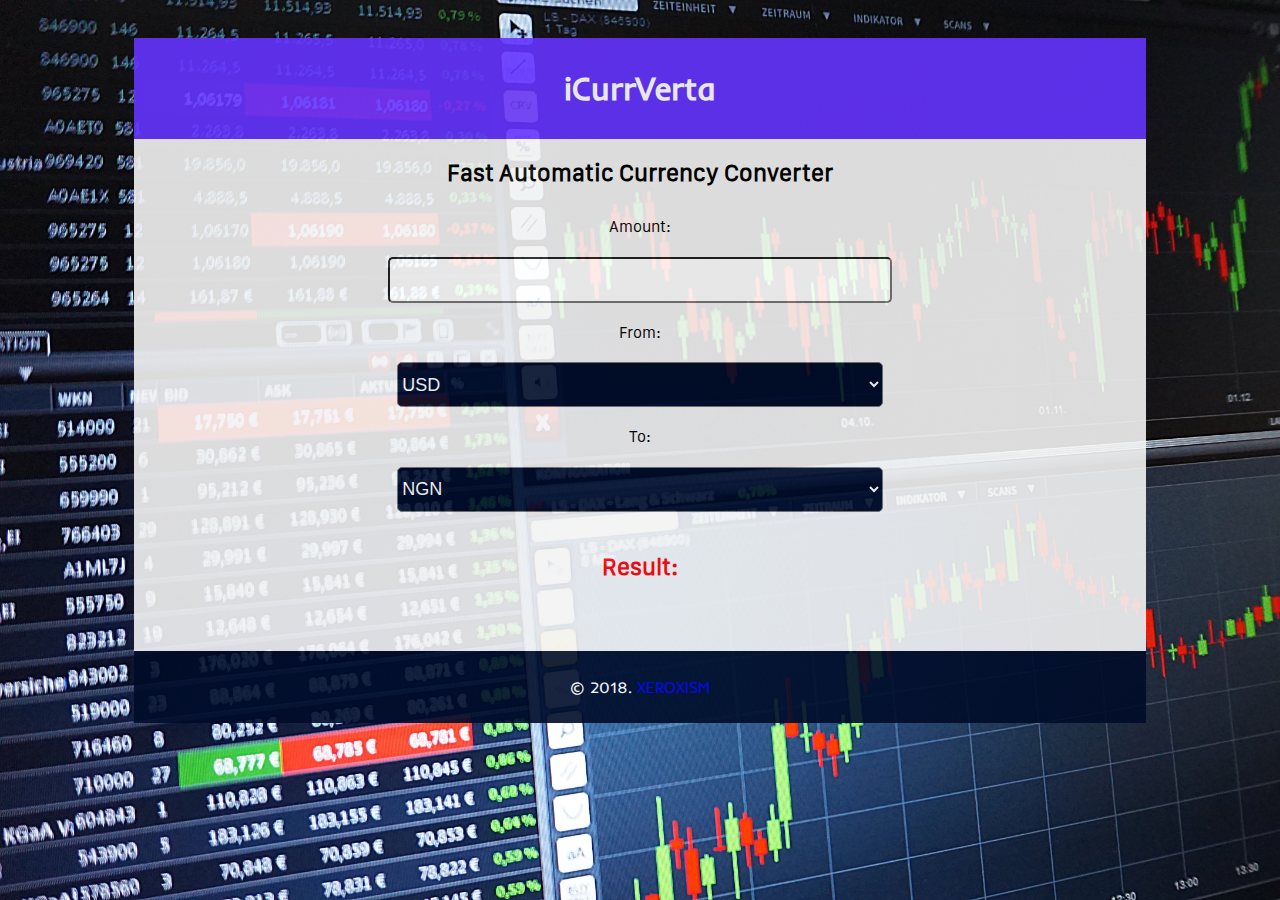
<file: currencyconverter/index.html>
<!DOCTYPE html>
<html>

<head>
    <title>iCurrVerta App | A Fast Currency Converting on the web</title>
    <!-- Required meta tags -->
    <meta charset="utf-8">
    <meta name="viewport" content="width=device-width, initial-scale=1, shrink-to-fit=no">
    <!--custom CSS-->
    <link rel="stylesheet" href="css/style.css">
    <script src="js/main.js"></script>

</head>

<body>
    <div class="main-container">
        <div class="container">
            <div class="header">
                <nav>
                    iCurrVerta
                </nav>
            </div>
            <!--header-->
            <div class="main-content">
                <div class="banner-text">
                    <h2>Fast Automatic Currency Converter</h2>
                </div>
                <!--banner text-->
                <div class="conversion-form">

                    <div>Amount: </div>
                    <!--amount-->
                    <div class="form-input">
                        <input type="text" oninput="convertCurrency()" class="form-control" id="amount" />
                    </div>
                    <!--amount input-->

                    <div>From:</div>
                    <!--form-->
                    <div class="form-input"><select onchange="convertCurrency()" id="from">
                            <option value="AED" >AED</option>
                            
                            <option value="AFN" >AFN</option>
                            
                            <option value="ALL" >ALL</option>
                            
                            <option value="AMD" >AMD</option>
                            
                            <option value="ANG" >ANG</option>
                            
                            <option value="AOA" >AOA</option>
                            
                            <option value="ARS" >ARS</option>
                            
                            <option value="AUD" >AUD</option>
                            
                            <option value="AWG" >AWG</option>
                            
                            <option value="AZN" >AZN</option>
                            
                            <option value="BAM" >BAM</option>
                            
                            <option value="BBD" >BBD</option>
                            
                            <option value="BDT" >BDT</option>
                            
                            <option value="BGN" >BGN</option>
                            
                            <option value="BHD" >BHD</option>
                            
                            <option value="BIF" >BIF</option>
                            
                            <option value="BND" >BND</option>
                            
                            <option value="BOB" >BOB</option>
                            
                            <option value="BRL" >BRL</option>
                            
                            <option value="BSD" >BSD</option>
                            
                            <option value="BTC" >BTC</option>
                            
                            <option value="BTN" >BTN</option>
                            
                            <option value="BWP" >BWP</option>
                            
                            <option value="BYN" >BYN</option>
                            
                            <option value="BYR" >BYR</option>
                            
                            <option value="BZD" >BZD</option>
                            
                            <option value="CAD" >CAD</option>
                            
                            <option value="CDF" >CDF</option>
                            
                            <option value="CHF" >CHF</option>
                            
                            <option value="CLP" >CLP</option>
                            
                            <option value="CNY" >CNY</option>
                            
                            <option value="COP" >COP</option>
                            
                            <option value="CRC" >CRC</option>
                            
                            <option value="CUP" >CUP</option>
                            
                            <option value="CVE" >CVE</option>
                            
                            <option value="CZK" >CZK</option>
                            
                            <option value="DJF" >DJF</option>
                            
                            <option value="DKK" >DKK</option>
                            
                            <option value="DOP" >DOP</option>
                            
                            <option value="DZD" >DZD</option>
                            
                            <option value="EGP" >EGP</option>
                            
                            <option value="ERN" >ERN</option>
                            
                            <option value="ETB" >ETB</option>
                            
                            <option value="EUR" >EUR</option>
                            
                            <option value="FJD" >FJD</option>
                            
                            <option value="FKP" >FKP</option>
                            
                            <option value="GBP" >GBP</option>
                            
                            <option value="GEL" >GEL</option>
                            
                            <option value="GHS" >GHS</option>
                            
                            <option value="GIP" >GIP</option>
                            
                            <option value="GMD" >GMD</option>
                            
                            <option value="GNF" >GNF</option>
                            
                            <option value="GTQ" >GTQ</option>
                            
                            <option value="GYD" >GYD</option>
                            
                            <option value="HKD" >HKD</option>
                            
                            <option value="HNL" >HNL</option>
                            
                            <option value="HRK" >HRK</option>
                            
                            <option value="HTG" >HTG</option>
                            
                            <option value="HUF" >HUF</option>
                            
                            <option value="IDR" >IDR</option>
                            
                            <option value="ILS" >ILS</option>
                            
                            <option value="INR" >INR</option>
                            
                            <option value="IQD" >IQD</option>
                            
                            <option value="IRR" >IRR</option>
                            
                            <option value="ISK" >ISK</option>
                            
                            <option value="JMD" >JMD</option>
                            
                            <option value="JOD" >JOD</option>
                            
                            <option value="JPY" >JPY</option>
                            
                            <option value="KES" >KES</option>
                            
                            <option value="KGS" >KGS</option>
                            
                            <option value="KHR" >KHR</option>
                            
                            <option value="KMF" >KMF</option>
                            
                            <option value="KPW" >KPW</option>
                            
                            <option value="KRW" >KRW</option>
                            
                            <option value="KWD" >KWD</option>
                            
                            <option value="KYD" >KYD</option>
                            
                            <option value="KZT" >KZT</option>
                            
                            <option value="LAK" >LAK</option>
                            
                            <option value="LBP" >LBP</option>
                            
                            <option value="LKR" >LKR</option>
                            
                            <option value="LRD" >LRD</option>
                            
                            <option value="LSL" >LSL</option>
                            
                            <option value="LVL" >LVL</option>
                            
                            <option value="LYD" >LYD</option>
                            
                            <option value="MAD" >MAD</option>
                            
                            <option value="MDL" >MDL</option>
                            
                            <option value="MGA" >MGA</option>
                            
                            <option value="MKD" >MKD</option>
                            
                            <option value="MMK" >MMK</option>
                            
                            <option value="MNT" >MNT</option>
                            
                            <option value="MOP" >MOP</option>
                            
                            <option value="MRO" >MRO</option>
                            
                            <option value="MUR" >MUR</option>
                            
                            <option value="MVR" >MVR</option>
                            
                            <option value="MWK" >MWK</option>
                            
                            <option value="MXN" >MXN</option>
                            
                            <option value="MYR" >MYR</option>
                            
                            <option value="MZN" >MZN</option>
                            
                            <option value="NAD" >NAD</option>
                            
                            <option value="NGN" >NGN</option>
                            
                            <option value="NIO" >NIO</option>
                            
                            <option value="NOK" >NOK</option>
                            
                            <option value="NPR" >NPR</option>
                            
                            <option value="NZD" >NZD</option>
                            
                            <option value="OMR" >OMR</option>
                            
                            <option value="PAB" >PAB</option>
                            
                            <option value="PEN" >PEN</option>
                            
                            <option value="PGK" >PGK</option>
                            
                            <option value="PHP" >PHP</option>
                            
                            <option value="PKR" >PKR</option>
                            
                            <option value="PLN" >PLN</option>
                            
                            <option value="PYG" >PYG</option>
                            
                            <option value="QAR" >QAR</option>
                            
                            <option value="RON" >RON</option>
                            
                            <option value="RSD" >RSD</option>
                            
                            <option value="RUB" >RUB</option>
                            
                            <option value="RWF" >RWF</option>
                            
                            <option value="SAR" >SAR</option>
                            
                            <option value="SBD" >SBD</option>
                            
                            <option value="SCR" >SCR</option>
                            
                            <option value="SDG" >SDG</option>
                            
                            <option value="SEK" >SEK</option>
                            
                            <option value="SGD" >SGD</option>
                            
                            <option value="SHP" >SHP</option>
                            
                            <option value="SLL" >SLL</option>
                            
                            <option value="SOS" >SOS</option>
                            
                            <option value="SRD" >SRD</option>
                            
                            <option value="STD" >STD</option>
                            
                            <option value="SYP" >SYP</option>
                            
                            <option value="SZL" >SZL</option>
                            
                            <option value="THB" >THB</option>
                            
                            <option value="TJS" >TJS</option>
                            
                            <option value="TMT" >TMT</option>
                            
                            <option value="TND" >TND</option>
                            
                            <option value="TOP" >TOP</option>
                            
                            <option value="TRY" >TRY</option>
                            
                            <option value="TTD" >TTD</option>
                            
                            <option value="TWD" >TWD</option>
                            
                            <option value="TZS" >TZS</option>
                            
                            <option value="UAH" >UAH</option>
                            
                            <option value="UGX" >UGX</option>
                            
                            <option value="USD" selected>USD</option>
                            
                            <option value="UYU" >UYU</option>
                            
                            <option value="UZS" >UZS</option>
                            
                            <option value="VEF" >VEF</option>
                            
                            <option value="VND" >VND</option>
                            
                            <option value="VUV" >VUV</option>
                            
                            <option value="WST" >WST</option>
                            
                            <option value="XAF" >XAF</option>
                            
                            <option value="XCD" >XCD</option>
                            
                            <option value="XDR" >XDR</option>
                            
                            <option value="XOF" >XOF</option>
                            
                            <option value="XPF" >XPF</option>
                            
                            <option value="YER" >YER</option>
                            
                            <option value="ZAR" >ZAR</option>
                            
                            <option value="ZMW" >ZMW</option>
                                </select>
                    </div>
                    <!--from select input-->


                    <div>To:</div>
                    <!--To-->
                    <div class="form-input"><select onchange="convertCurrency()" id="to">

            <option value="AED" >AED</option>
            
            <option value="AFN" >AFN</option>
            
            <option value="ALL" >ALL</option>
            
            <option value="AMD" >AMD</option>
            
            <option value="ANG" >ANG</option>
            
            <option value="AOA" >AOA</option>
            
            <option value="ARS" >ARS</option>
            
            <option value="AUD" >AUD</option>
            
            <option value="AWG" >AWG</option>
            
            <option value="AZN" >AZN</option>
            
            <option value="BAM" >BAM</option>
            
            <option value="BBD" >BBD</option>
            
            <option value="BDT" >BDT</option>
            
            <option value="BGN" >BGN</option>
            
            <option value="BHD" >BHD</option>
            
            <option value="BIF" >BIF</option>
            
            <option value="BND" >BND</option>
            
            <option value="BOB" >BOB</option>
            
            <option value="BRL" >BRL</option>
            
            <option value="BSD" >BSD</option>
            
            <option value="BTC" >BTC</option>
            
            <option value="BTN" >BTN</option>
            
            <option value="BWP" >BWP</option>
            
            <option value="BYN" >BYN</option>
            
            <option value="BYR" >BYR</option>
            
            <option value="BZD" >BZD</option>
            
            <option value="CAD" >CAD</option>
            
            <option value="CDF" >CDF</option>
            
            <option value="CHF" >CHF</option>
            
            <option value="CLP" >CLP</option>
            
            <option value="CNY" >CNY</option>
            
            <option value="COP" >COP</option>
            
            <option value="CRC" >CRC</option>
            
            <option value="CUP" >CUP</option>
            
            <option value="CVE" >CVE</option>
            
            <option value="CZK" >CZK</option>
            
            <option value="DJF" >DJF</option>
            
            <option value="DKK" >DKK</option>
            
            <option value="DOP" >DOP</option>
            
            <option value="DZD" >DZD</option>
            
            <option value="EGP" >EGP</option>
            
            <option value="ERN" >ERN</option>
            
            <option value="ETB" >ETB</option>
            
            <option value="EUR" >EUR</option>
            
            <option value="FJD" >FJD</option>
            
            <option value="FKP" >FKP</option>
            
            <option value="GBP" >GBP</option>
            
            <option value="GEL" >GEL</option>
            
            <option value="GHS" >GHS</option>
            
            <option value="GIP" >GIP</option>
            
            <option value="GMD" >GMD</option>
            
            <option value="GNF" >GNF</option>
            
            <option value="GTQ" >GTQ</option>
            
            <option value="GYD" >GYD</option>
            
            <option value="HKD" >HKD</option>
            
            <option value="HNL" >HNL</option>
            
            <option value="HRK" >HRK</option>
            
            <option value="HTG" >HTG</option>
            
            <option value="HUF" >HUF</option>
            
            <option value="IDR" >IDR</option>
            
            <option value="ILS" >ILS</option>
            
            <option value="INR" >INR</option>
            
            <option value="IQD" >IQD</option>
            
            <option value="IRR" >IRR</option>
            
            <option value="ISK" >ISK</option>
            
            <option value="JMD" >JMD</option>
            
            <option value="JOD" >JOD</option>
            
            <option value="JPY" >JPY</option>
            
            <option value="KES" >KES</option>
            
            <option value="KGS" >KGS</option>
            
            <option value="KHR" >KHR</option>
            
            <option value="KMF" >KMF</option>
            
            <option value="KPW" >KPW</option>
            
            <option value="KRW" >KRW</option>
            
            <option value="KWD" >KWD</option>
            
            <option value="KYD" >KYD</option>
            
            <option value="KZT" >KZT</option>
            
            <option value="LAK" >LAK</option>
            
            <option value="LBP" >LBP</option>
            
            <option value="LKR" >LKR</option>
            
            <option value="LRD" >LRD</option>
            
            <option value="LSL" >LSL</option>
            
            <option value="LVL" >LVL</option>
            
            <option value="LYD" >LYD</option>
            
            <option value="MAD" >MAD</option>
            
            <option value="MDL" >MDL</option>
            
            <option value="MGA" >MGA</option>
            
            <option value="MKD" >MKD</option>
            
            <option value="MMK" >MMK</option>
            
            <option value="MNT" >MNT</option>
            
            <option value="MOP" >MOP</option>
            
            <option value="MRO" >MRO</option>
            
            <option value="MUR" >MUR</option>
            
            <option value="MVR" >MVR</option>
            
            <option value="MWK" >MWK</option>
            
            <option value="MXN" >MXN</option>
            
            <option value="MYR" >MYR</option>
            
            <option value="MZN" >MZN</option>
            
            <option value="NAD" >NAD</option>
            
            <option value="NGN" selected>NGN</option>
            
            <option value="NIO" >NIO</option>
            
            <option value="NOK" >NOK</option>
            
            <option value="NPR" >NPR</option>
            
            <option value="NZD" >NZD</option>
            
            <option value="OMR" >OMR</option>
            
            <option value="PAB" >PAB</option>
            
            <option value="PEN" >PEN</option>
            
            <option value="PGK" >PGK</option>
            
            <option value="PHP" >PHP</option>
            
            <option value="PKR" >PKR</option>
            
            <option value="PLN" >PLN</option>
            
            <option value="PYG" >PYG</option>
            
            <option value="QAR" >QAR</option>
            
            <option value="RON" >RON</option>
            
            <option value="RSD" >RSD</option>
            
            <option value="RUB" >RUB</option>
            
            <option value="RWF" >RWF</option>
            
            <option value="SAR" >SAR</option>
            
            <option value="SBD" >SBD</option>
            
            <option value="SCR" >SCR</option>
            
            <option value="SDG" >SDG</option>
            
            <option value="SEK" >SEK</option>
            
            <option value="SGD" >SGD</option>
            
            <option value="SHP" >SHP</option>
            
            <option value="SLL" >SLL</option>
            
            <option value="SOS" >SOS</option>
            
            <option value="SRD" >SRD</option>
            
            <option value="STD" >STD</option>
            
            <option value="SYP" >SYP</option>
            
            <option value="SZL" >SZL</option>
            
            <option value="THB" >THB</option>
            
            <option value="TJS" >TJS</option>
            
            <option value="TMT" >TMT</option>
            
            <option value="TND" >TND</option>
            
            <option value="TOP" >TOP</option>
            
            <option value="TRY" >TRY</option>
            
            <option value="TTD" >TTD</option>
            
            <option value="TWD" >TWD</option>
            
            <option value="TZS" >TZS</option>
            
            <option value="UAH" >UAH</option>
            
            <option value="UGX" >UGX</option>
            
            <option value="USD">USD</option>
            
            <option value="UYU" >UYU</option>
            
            <option value="UZS" >UZS</option>
            
            <option value="VEF" >VEF</option>
            
            <option value="VND" >VND</option>
            
            <option value="VUV" >VUV</option>
            
            <option value="WST" >WST</option>
            
            <option value="XAF" >XAF</option>
            
            <option value="XCD" >XCD</option>
            
            <option value="XDR" >XDR</option>
            
            <option value="XOF" >XOF</option>
            
            <option value="XPF" >XPF</option>
            
            <option value="YER" >YER</option>
            
            <option value="ZAR" >ZAR</option>
            
            <option value="ZMW" >ZMW</option>
                                </select>
                    </div>
                    <!--To select input-->
                    <div class="result">
                        <h2>Result: <span id="result">  </span></h2>
                    </div>
                    <!--result-->

                </div>
                <!--conversion form-->

            </div>
            <!--main-content-->

            <footer>
                <div class "footer"></div>
                <p>&copy 2018. <a href="https://xeroxism.github.io">XEROXISM</a></p>
            </footer>

            <!--footer-->
        </div>
        <!--container-->

    </div>
    <!--main conatiner-->





</body>
</file>
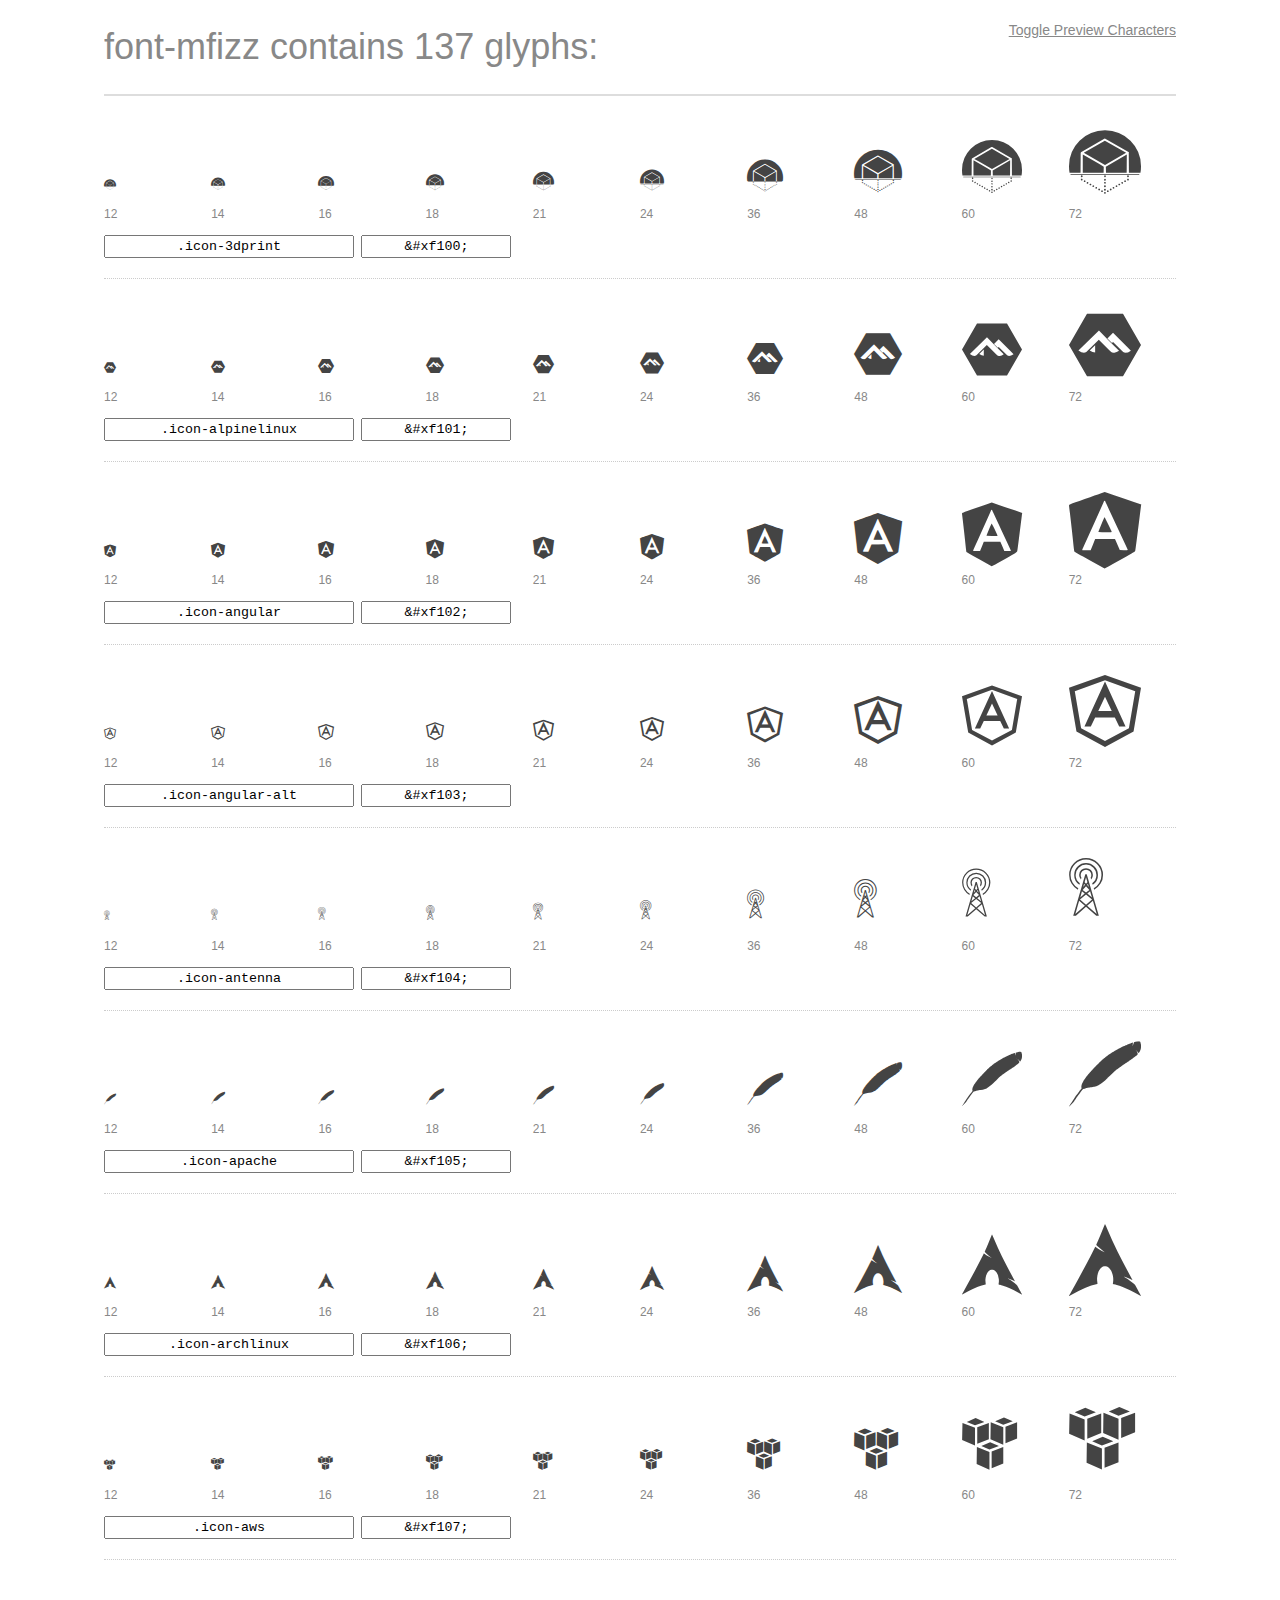
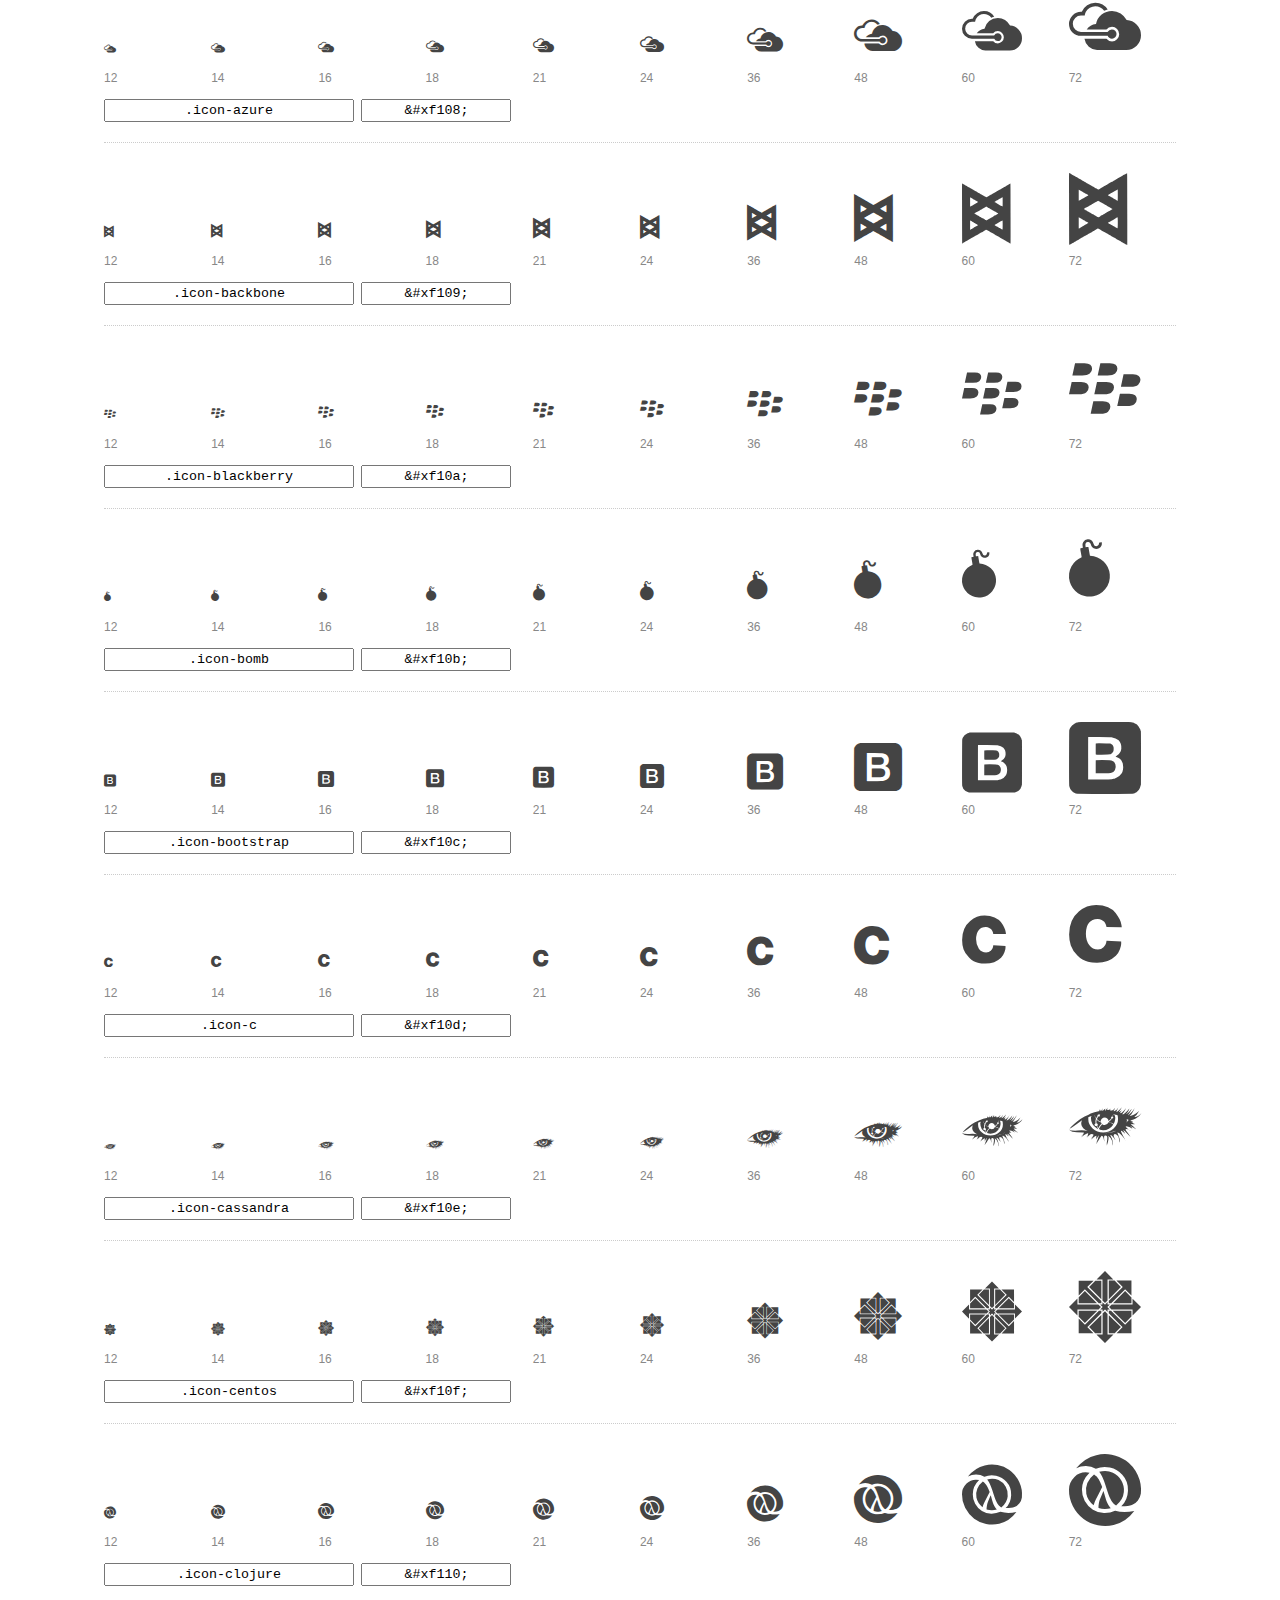
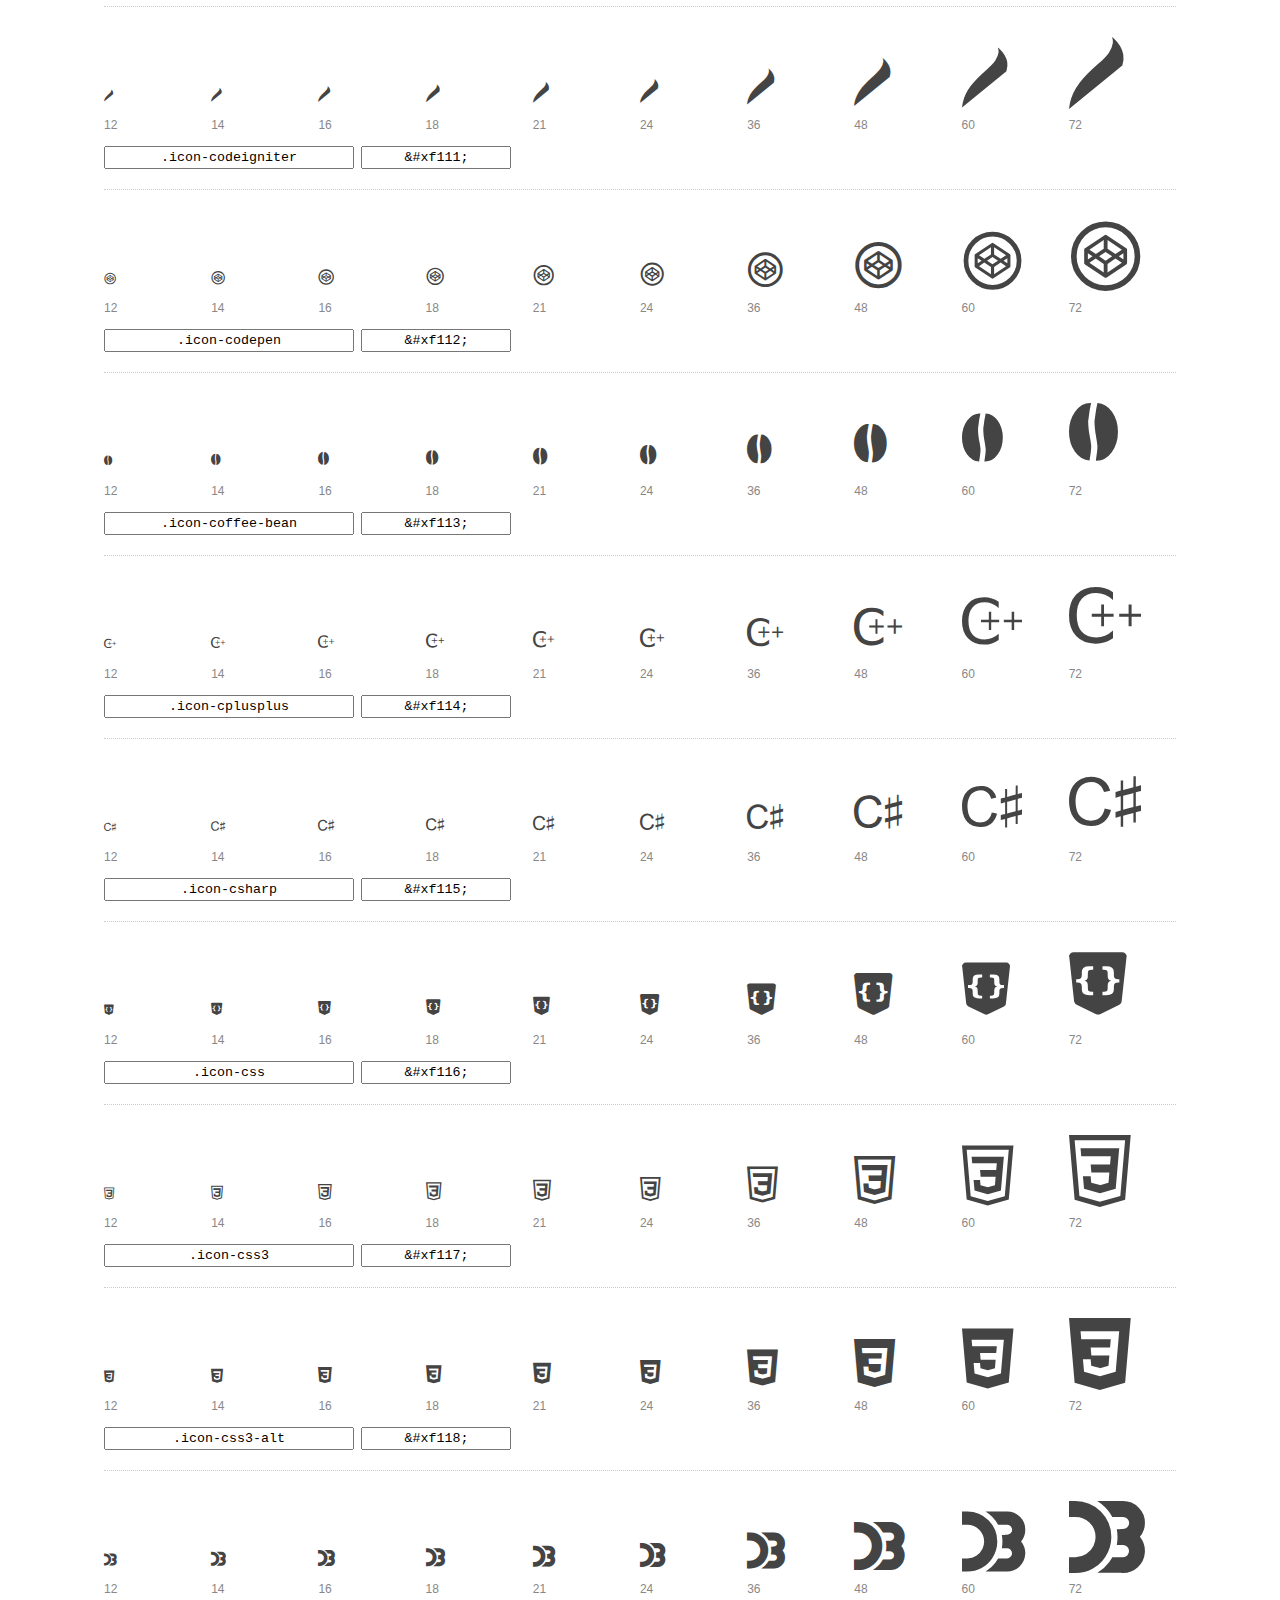
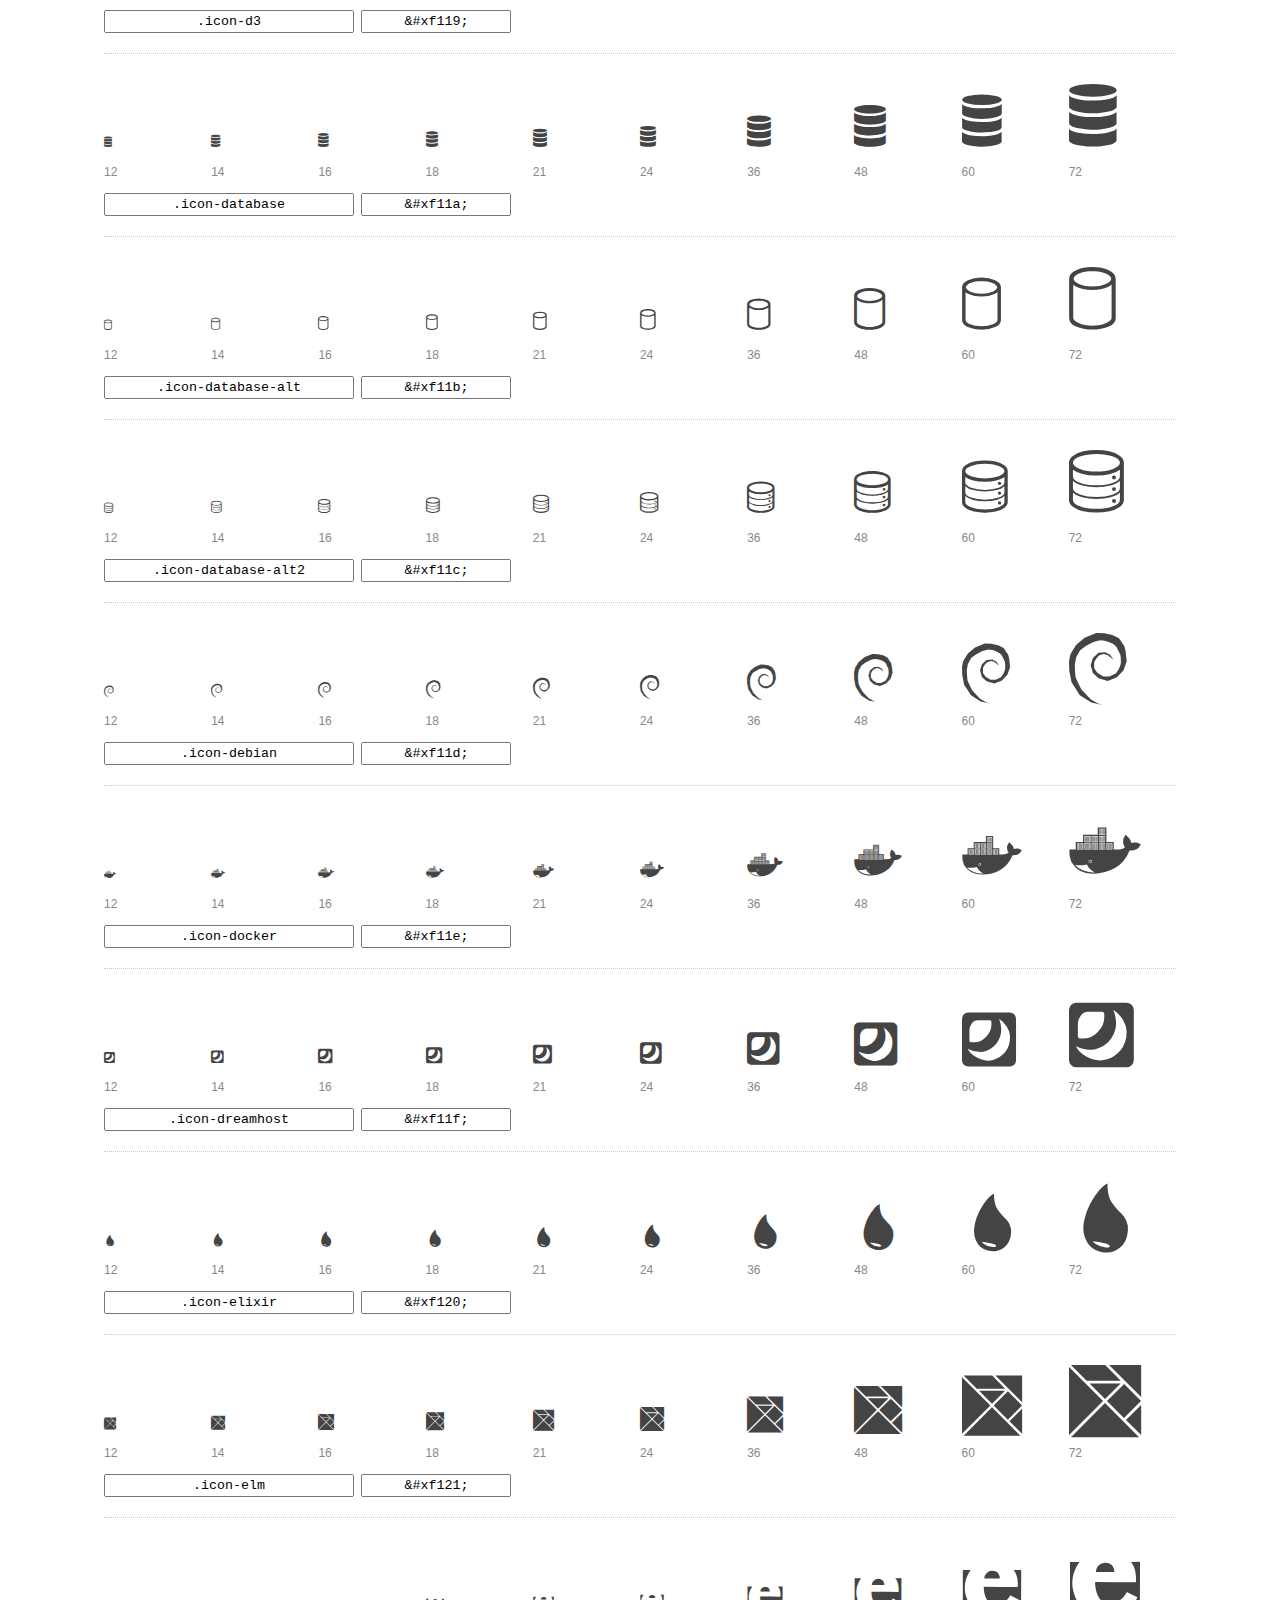
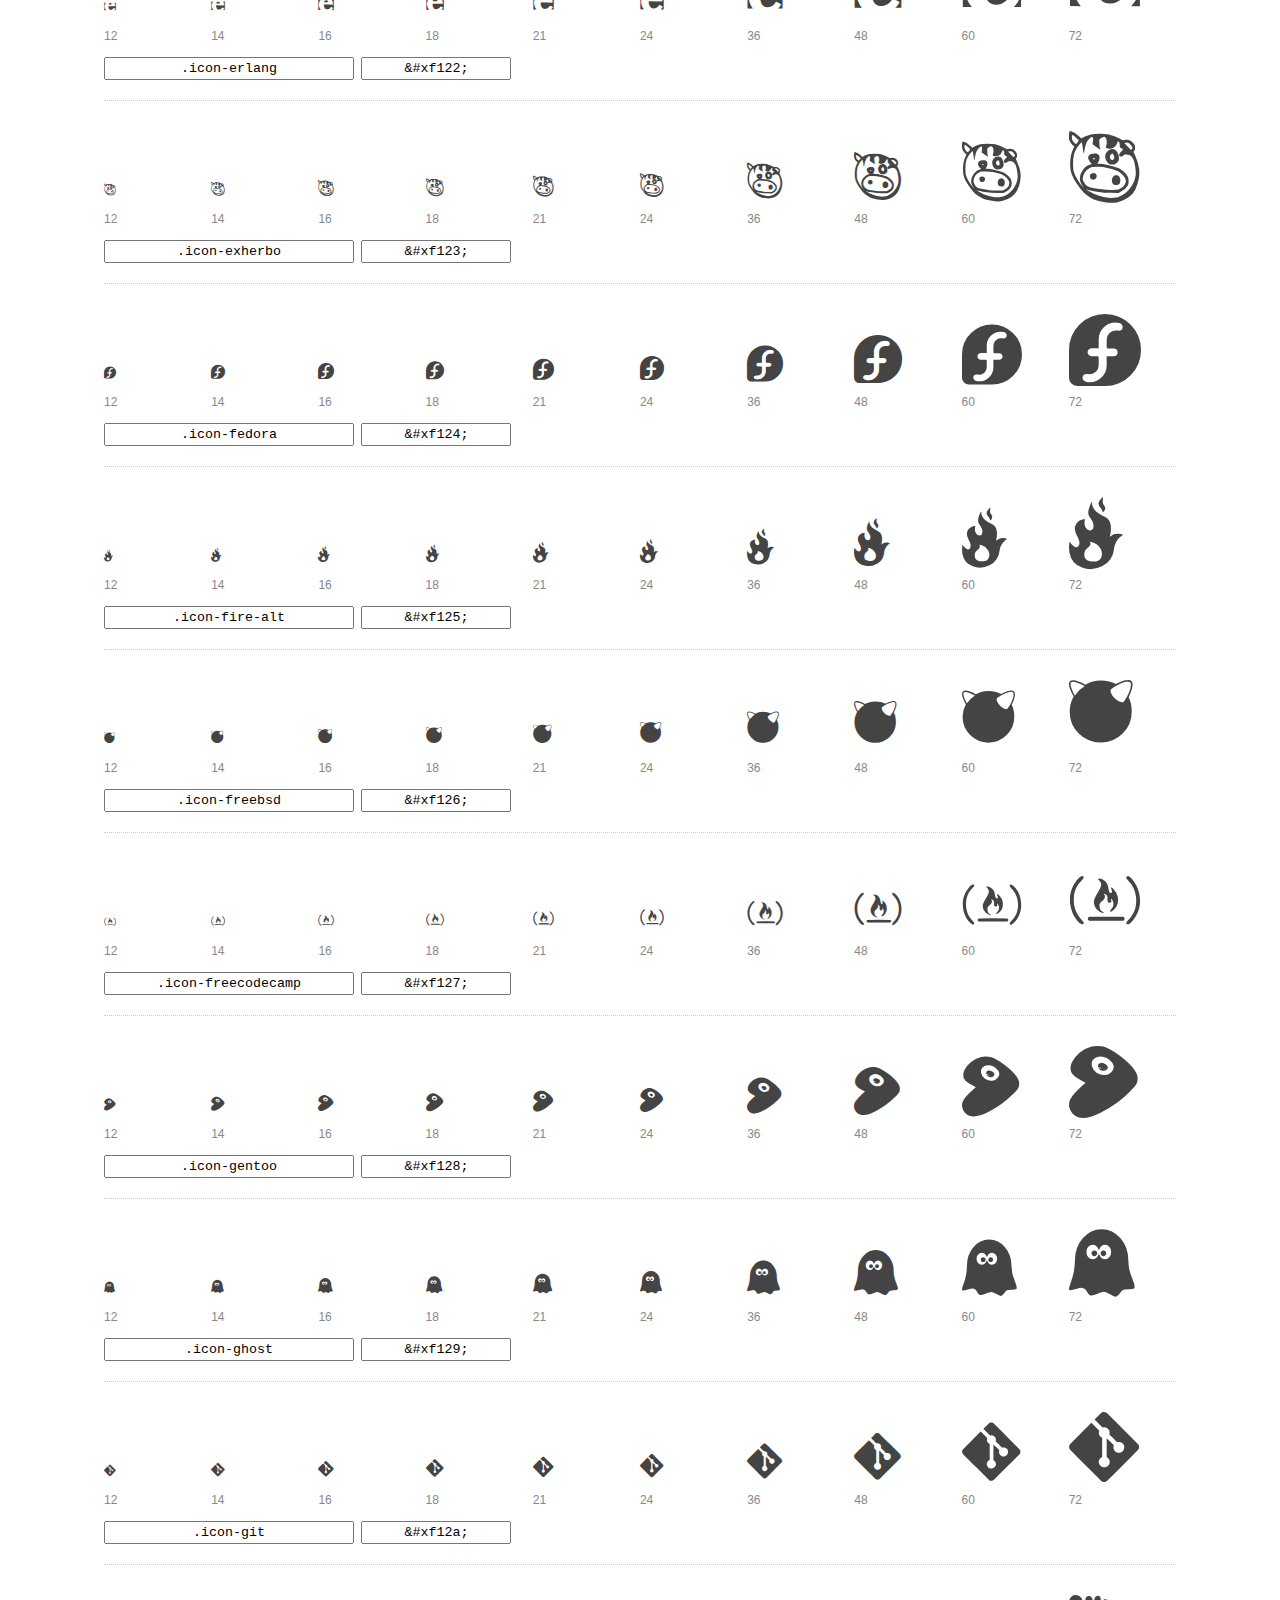
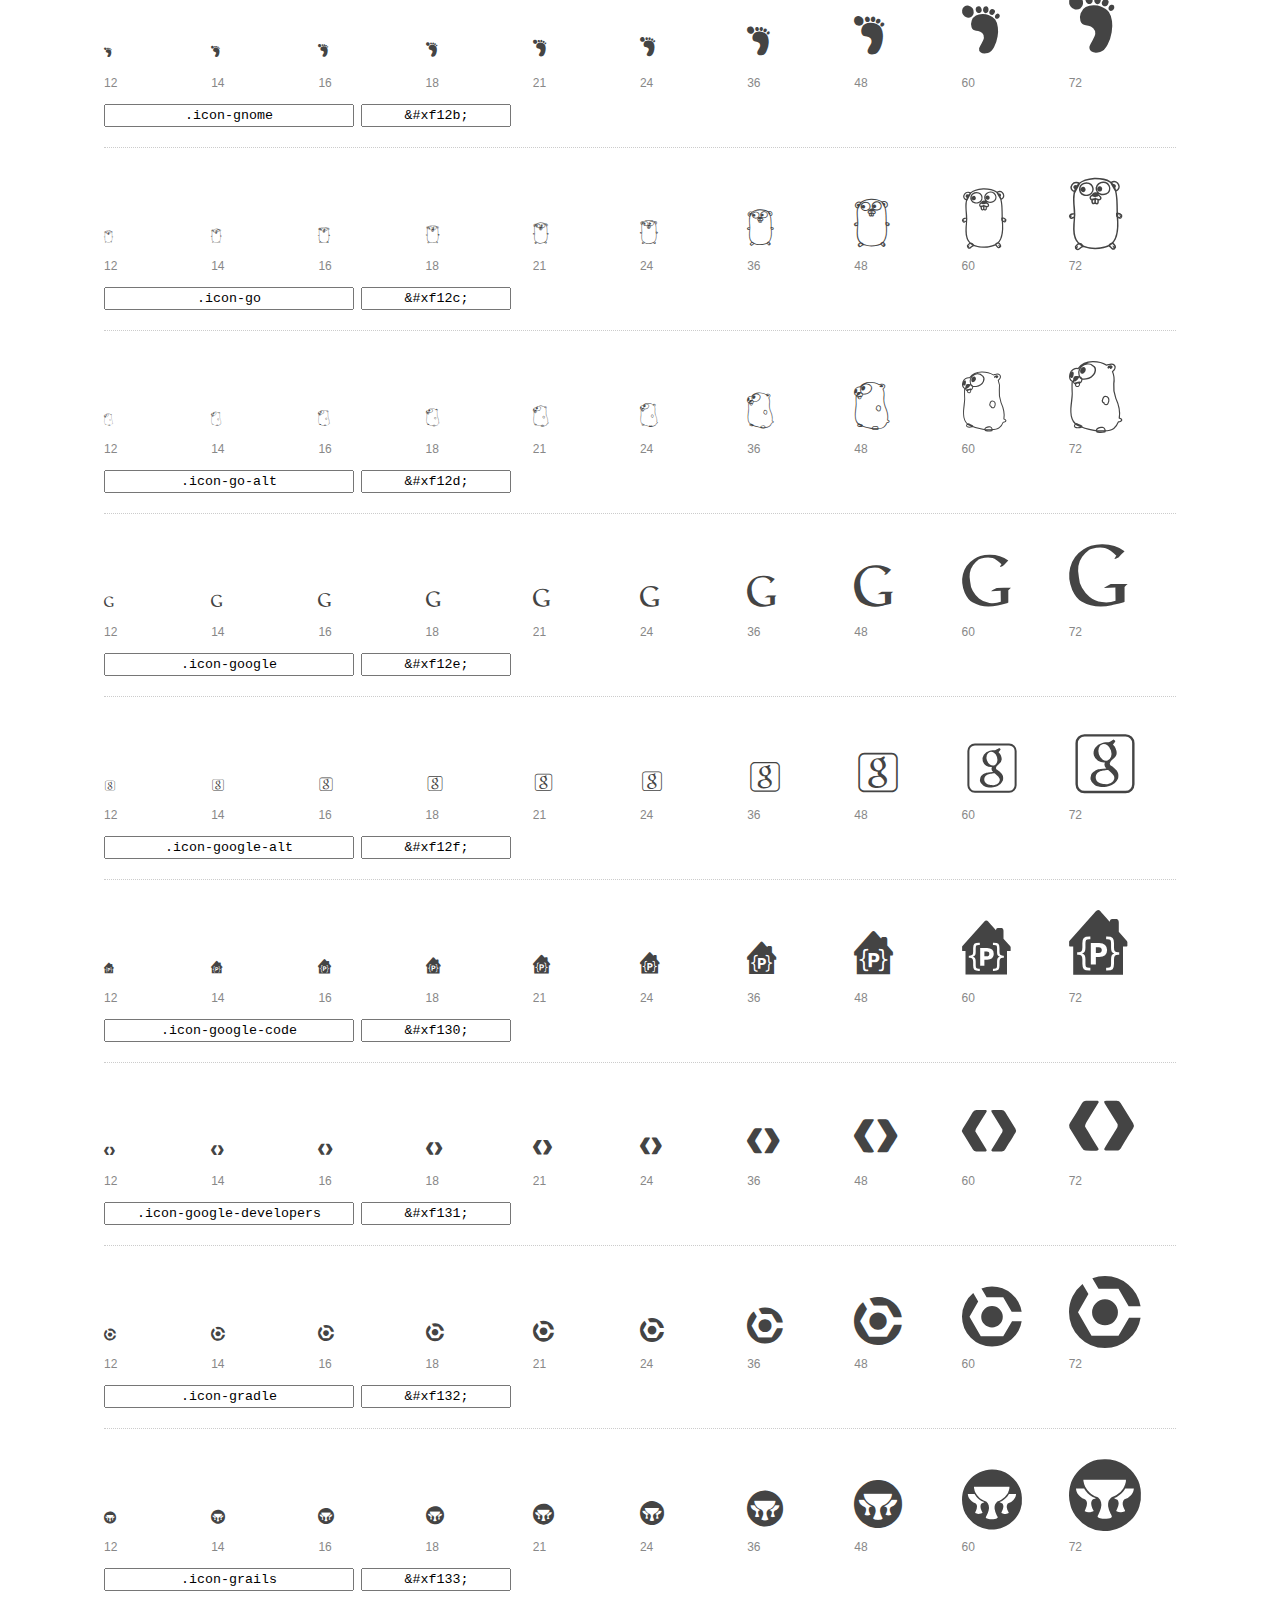
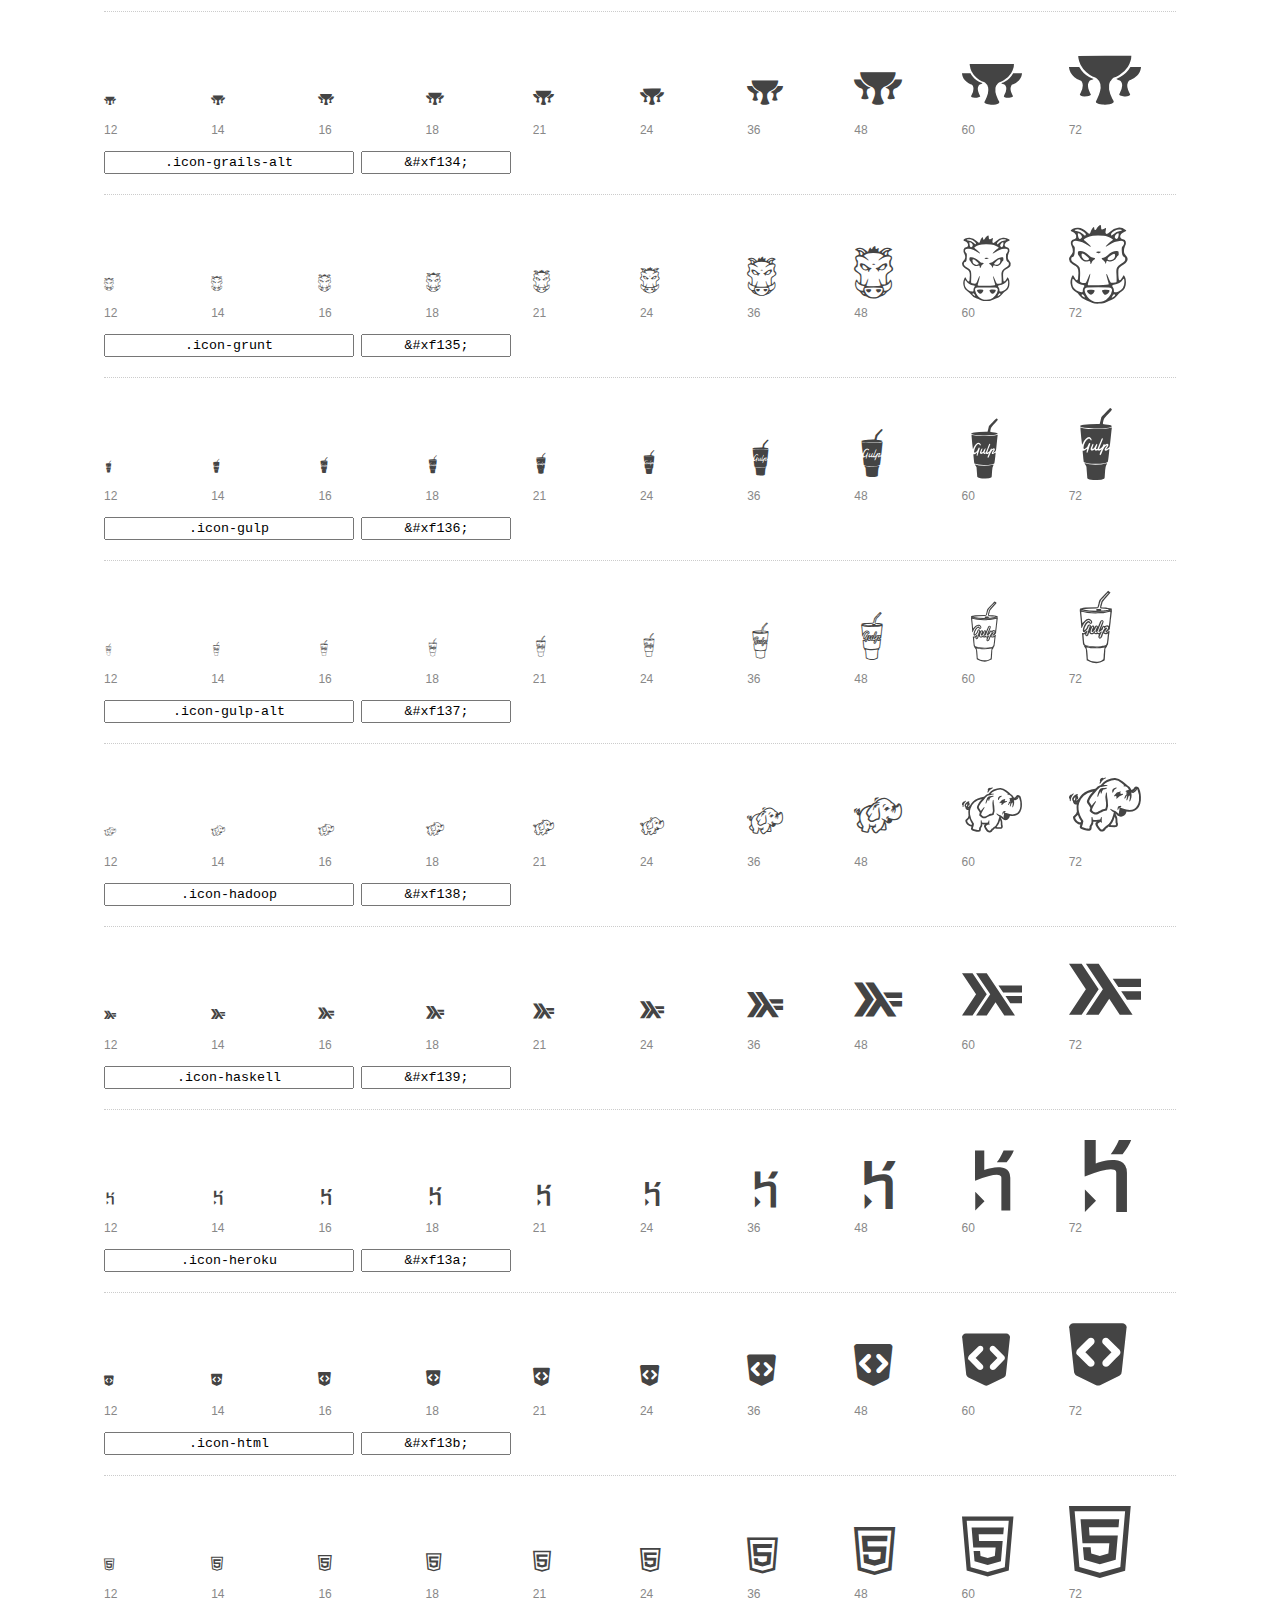
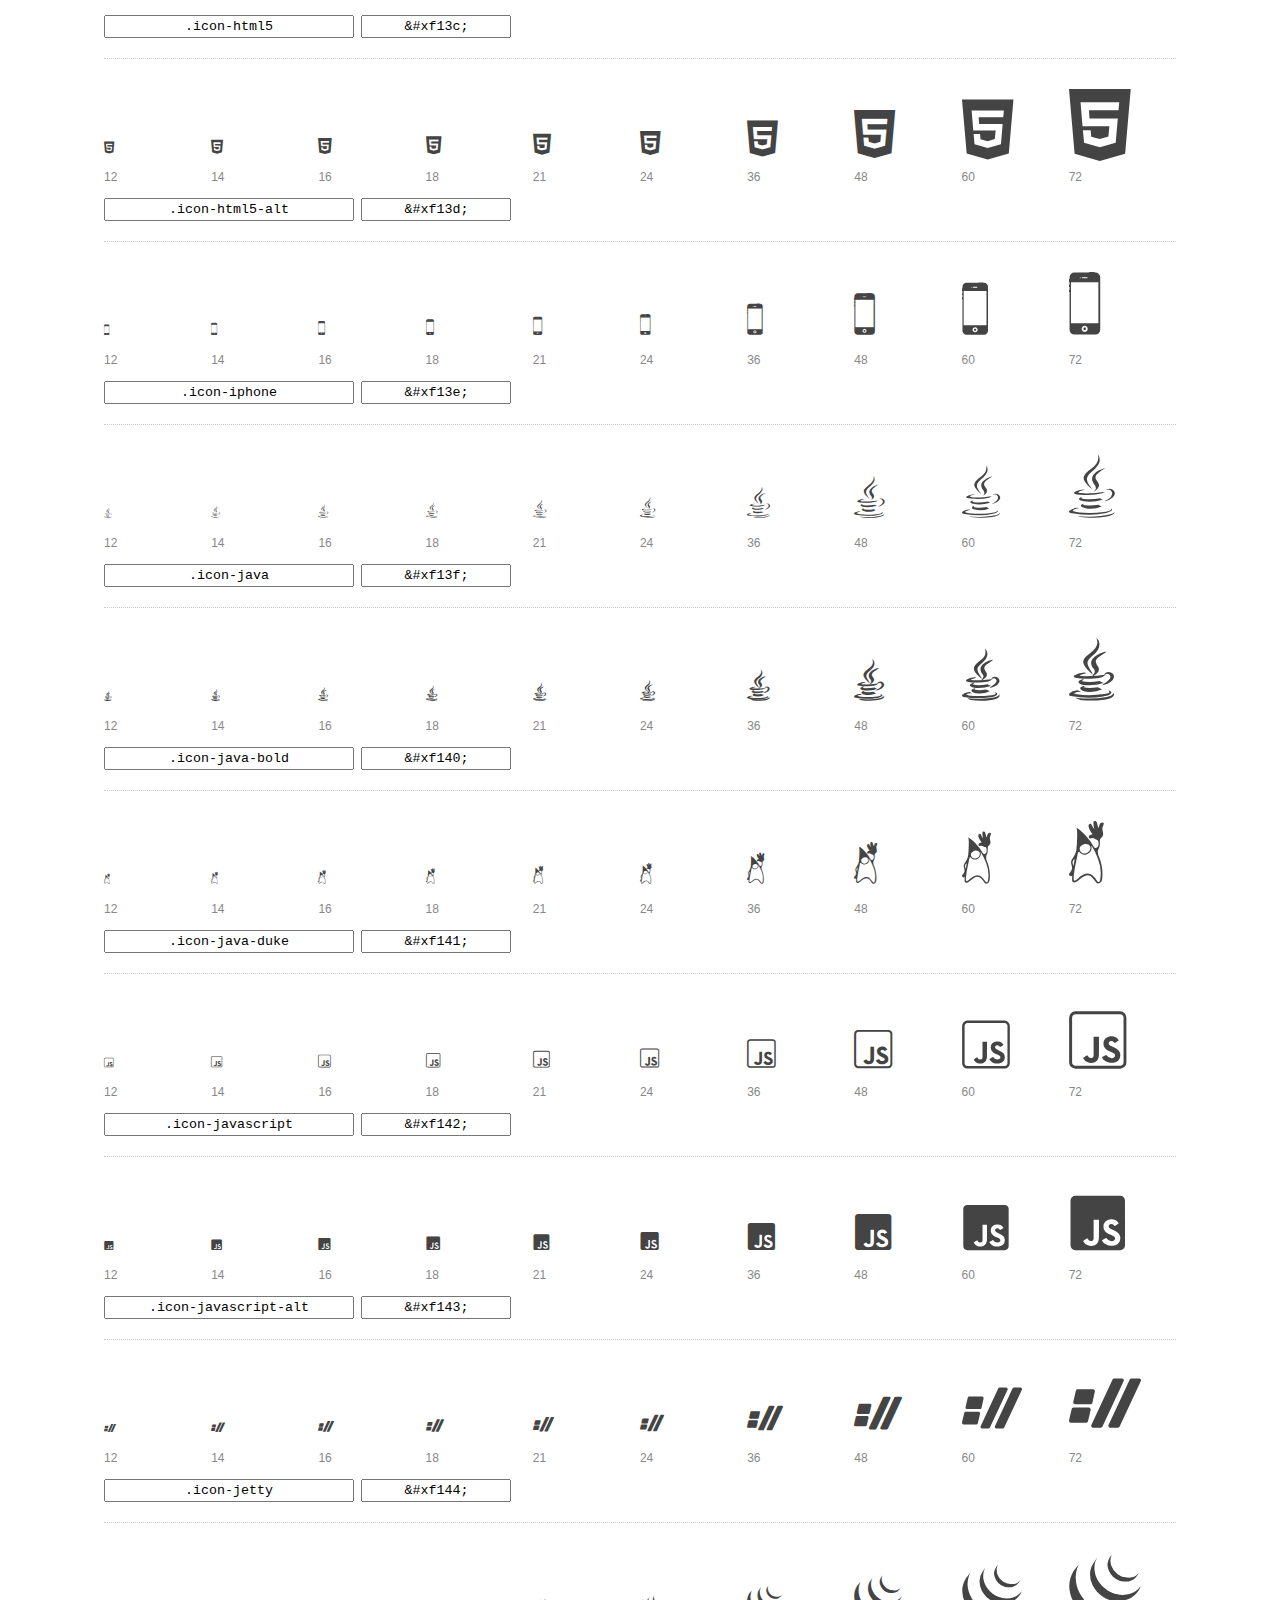
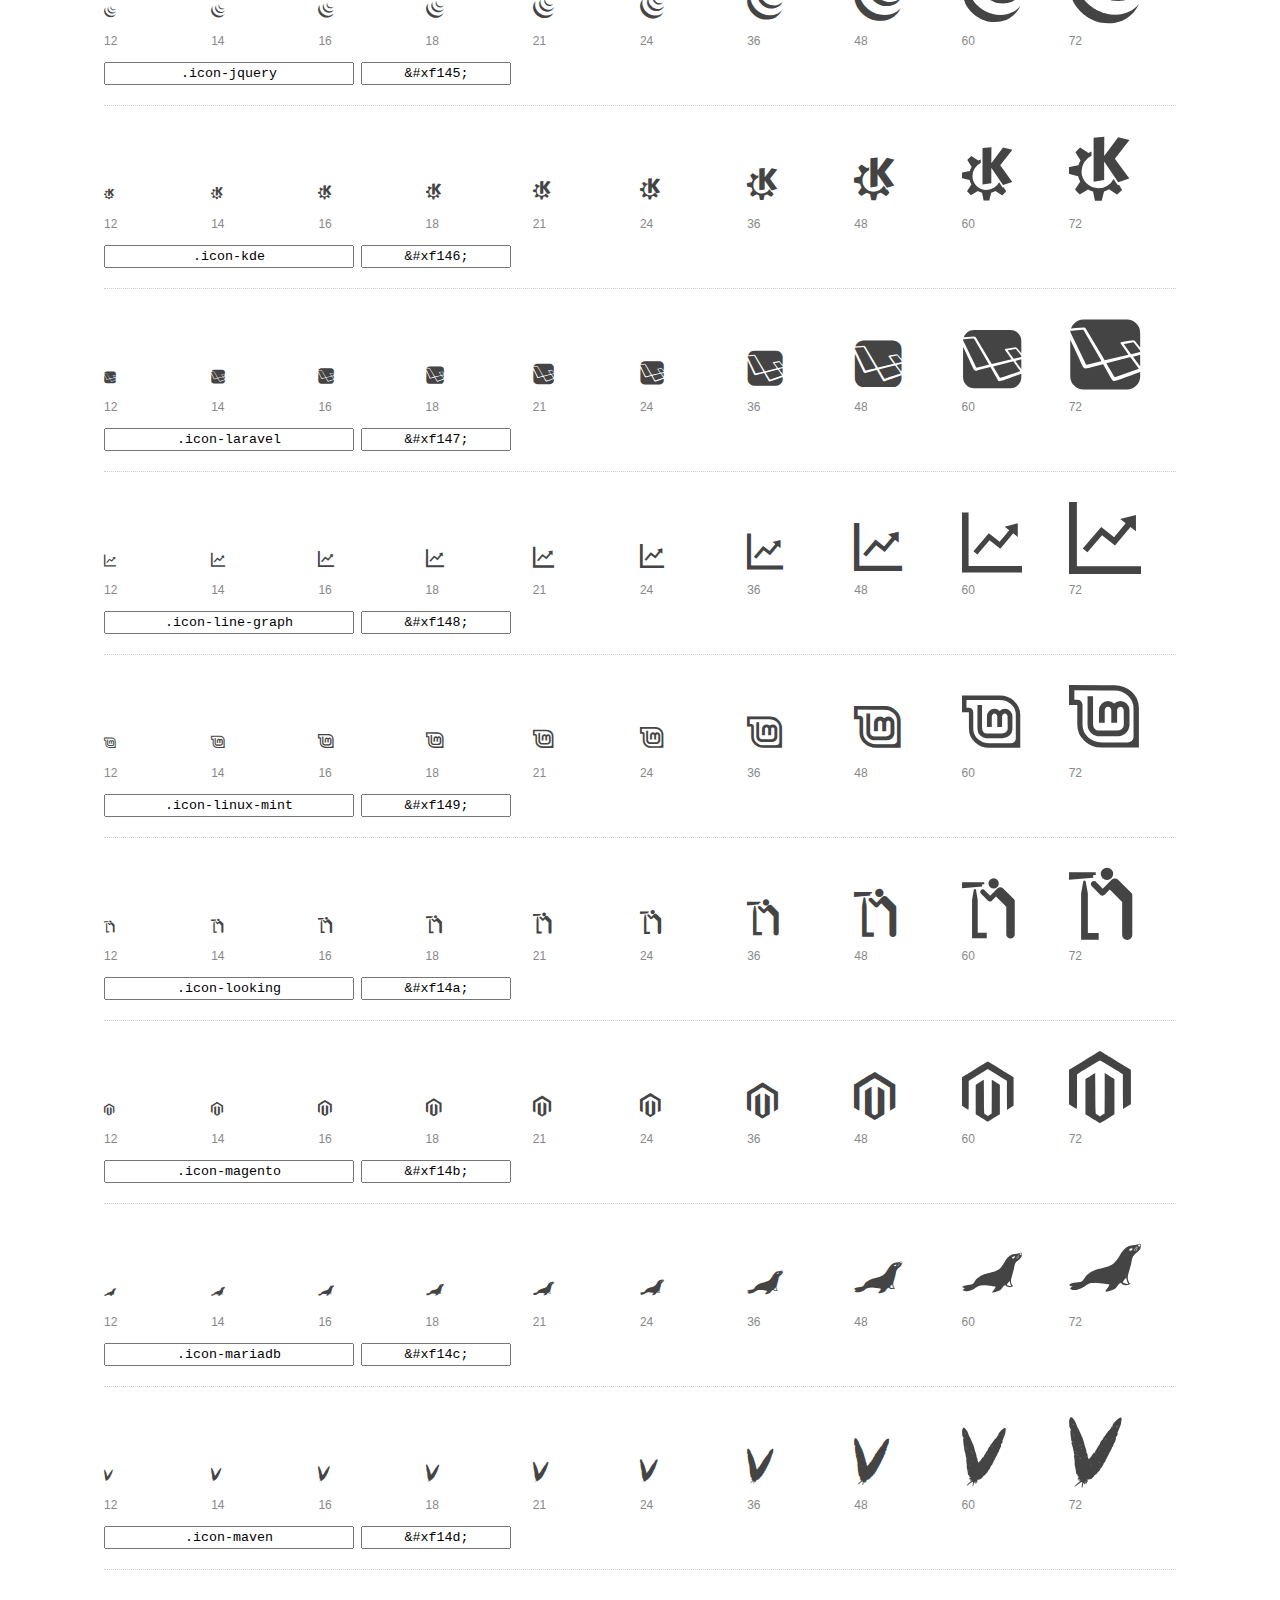
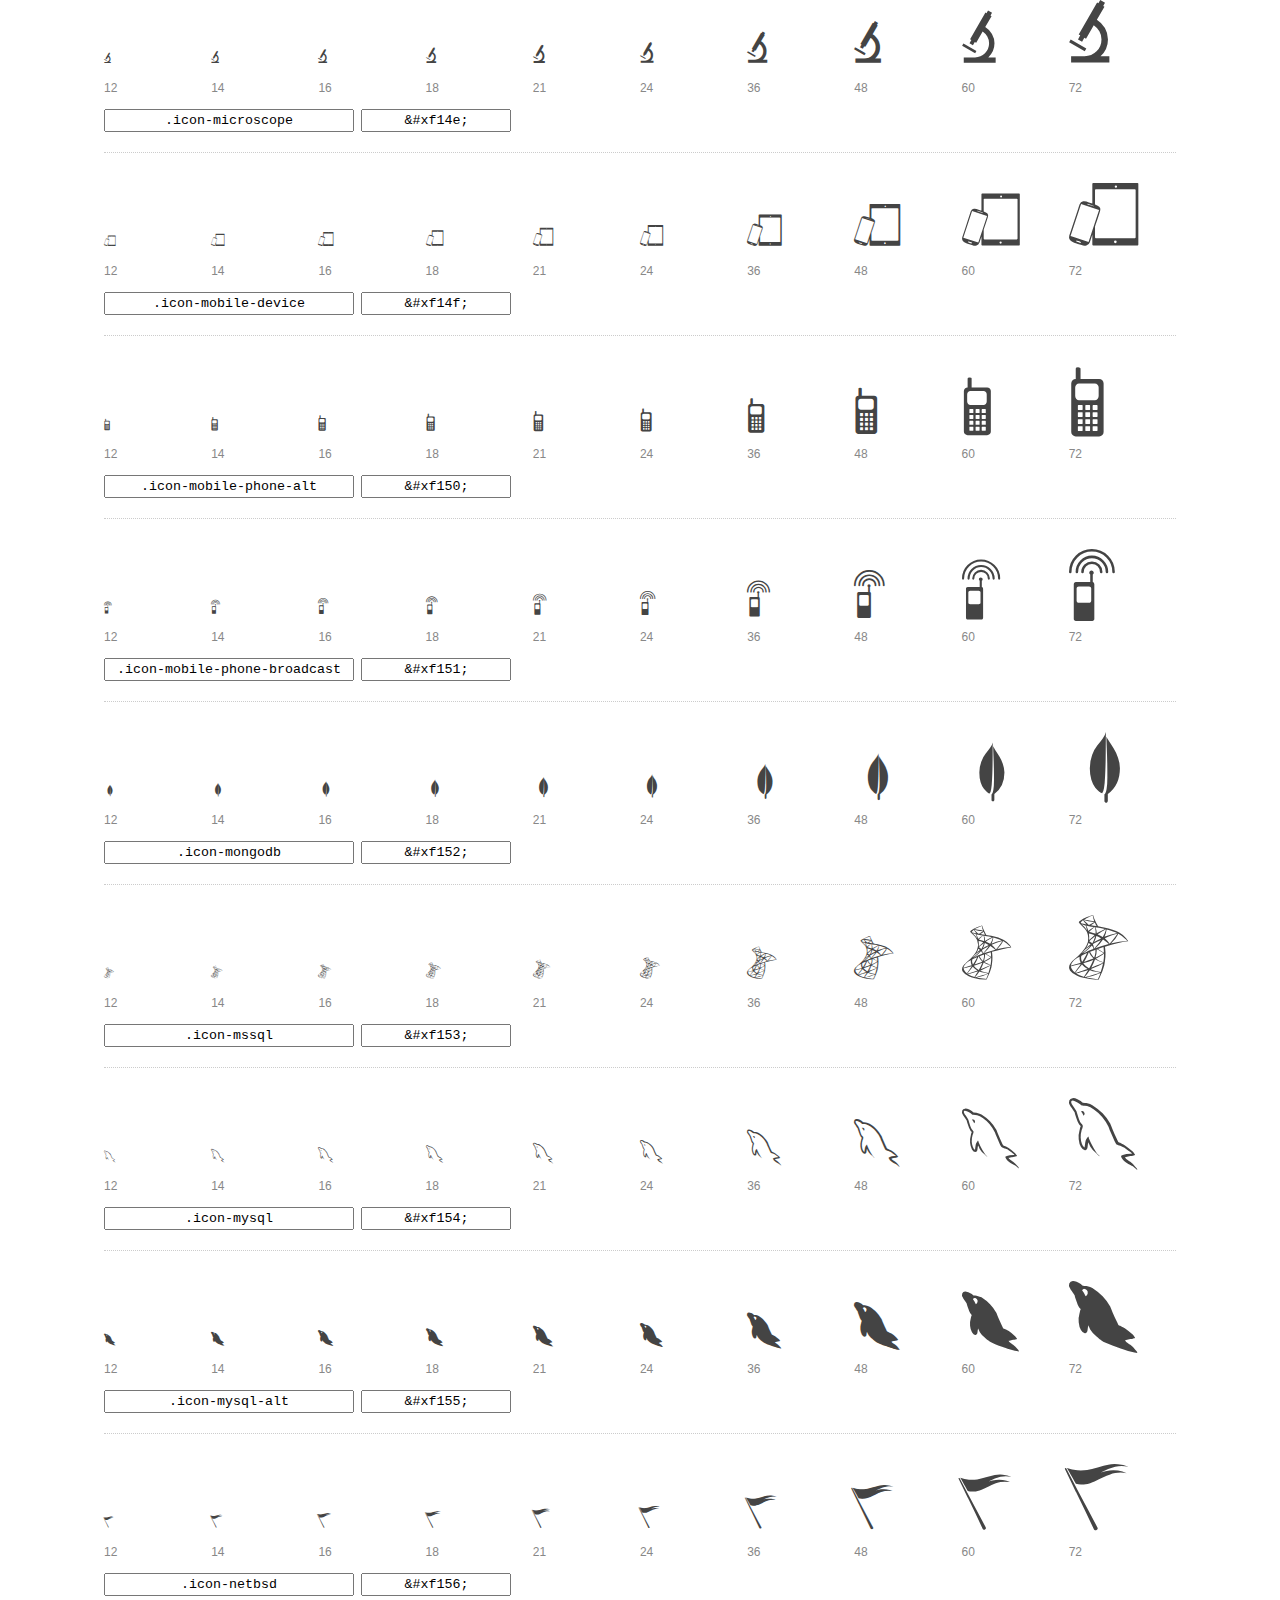
<file: font-mfizz-2.4.1/preview.html>
<!DOCTYPE html>
<html>
  <head>
    <title>font-mfizz glyphs preview</title>

    <style>
      /* Page Styles */

      * {
        -moz-box-sizing: border-box;
        -webkit-box-sizing: border-box;
        box-sizing: border-box;
        margin: 0;
        padding: 0;
      }

      body {
        background: #fff;
        color: #444;
        font: 16px/1.5 "Helvetica Neue", Helvetica, Arial, sans-serif;
      }

      a,
      a:visited {
        color: #888;
        text-decoration: underline;
      }
      a:hover,
      a:focus { color: #000; }

      header {
        border-bottom: 2px solid #ddd;
        margin-bottom: 20px;
        overflow: hidden;
        padding: 20px 0;
      }

      header h1 {
        color: #888;
        float: left;
        font-size: 36px;
        font-weight: 300;
      }

      header a {
        float: right;
        font-size: 14px;
      }

      .container {
        margin: 0 auto;
        max-width: 1200px;
        min-width: 960px;
        padding: 0 40px;
        width: 90%;
      }

      .glyph {
        border-bottom: 1px dotted #ccc;
        padding: 10px 0 20px;
        margin-bottom: 20px;
      }

      .preview-glyphs { vertical-align: bottom; }

      .preview-scale {
        color: #888;
        font-size: 12px;
        margin-top: 5px;
      }

      .step {
        display: inline-block;
        line-height: 1;
        position: relative;
        width: 10%;
      }

      .step .letters,
      .step i {
        -webkit-transition: opacity .3s;
        -moz-transition: opacity .3s;
        -ms-transition: opacity .3s;
        -o-transition: opacity .3s;
        transition: opacity .3s;
      }

      .step:hover .letters { opacity: 1; }
      .step:hover i { opacity: .3; }

      .letters {
        opacity: .3;
        position: absolute;
      }

      .characters-off .letters { display: none; }
      .characters-off .step:hover i { opacity: 1; }

      
      .size-12 { font-size: 12px; }
      
      .size-14 { font-size: 14px; }
      
      .size-16 { font-size: 16px; }
      
      .size-18 { font-size: 18px; }
      
      .size-21 { font-size: 21px; }
      
      .size-24 { font-size: 24px; }
      
      .size-36 { font-size: 36px; }
      
      .size-48 { font-size: 48px; }
      
      .size-60 { font-size: 60px; }
      
      .size-72 { font-size: 72px; }
      

      .usage { margin-top: 10px; }

      .usage input {
        font-family: monospace;
        margin-right: 3px;
        padding: 2px 5px;
        text-align: center;
      }

      .usage .point { width: 150px; }

      .usage .class { width: 250px; }

      footer {
        color: #888;
        font-size: 12px;
        padding: 20px 0;
      }

      /* Icon Font: font-mfizz */

      @font-face {
  font-family: "font-mfizz";
  src: url("./font-mfizz.eot");
  src: url("./font-mfizz.eot?#iefix") format("embedded-opentype"),
       url("./font-mfizz.woff") format("woff"),
       url("./font-mfizz.ttf") format("truetype"),
       url("./font-mfizz.svg#font-mfizz") format("svg");
  font-weight: normal;
  font-style: normal;
}

@media screen and (-webkit-min-device-pixel-ratio:0) {
  @font-face {
    font-family: "font-mfizz";
    src: url("./font-mfizz.svg#font-mfizz") format("svg");
  }
}

      [data-icon]:before { content: attr(data-icon); }

      [data-icon]:before,
      .icon-3dprint:before,
.icon-alpinelinux:before,
.icon-angular:before,
.icon-angular-alt:before,
.icon-antenna:before,
.icon-apache:before,
.icon-archlinux:before,
.icon-aws:before,
.icon-azure:before,
.icon-backbone:before,
.icon-blackberry:before,
.icon-bomb:before,
.icon-bootstrap:before,
.icon-c:before,
.icon-cassandra:before,
.icon-centos:before,
.icon-clojure:before,
.icon-codeigniter:before,
.icon-codepen:before,
.icon-coffee-bean:before,
.icon-cplusplus:before,
.icon-csharp:before,
.icon-css:before,
.icon-css3:before,
.icon-css3-alt:before,
.icon-d3:before,
.icon-database:before,
.icon-database-alt:before,
.icon-database-alt2:before,
.icon-debian:before,
.icon-docker:before,
.icon-dreamhost:before,
.icon-elixir:before,
.icon-elm:before,
.icon-erlang:before,
.icon-exherbo:before,
.icon-fedora:before,
.icon-fire-alt:before,
.icon-freebsd:before,
.icon-freecodecamp:before,
.icon-gentoo:before,
.icon-ghost:before,
.icon-git:before,
.icon-gnome:before,
.icon-go:before,
.icon-go-alt:before,
.icon-google:before,
.icon-google-alt:before,
.icon-google-code:before,
.icon-google-developers:before,
.icon-gradle:before,
.icon-grails:before,
.icon-grails-alt:before,
.icon-grunt:before,
.icon-gulp:before,
.icon-gulp-alt:before,
.icon-hadoop:before,
.icon-haskell:before,
.icon-heroku:before,
.icon-html:before,
.icon-html5:before,
.icon-html5-alt:before,
.icon-iphone:before,
.icon-java:before,
.icon-java-bold:before,
.icon-java-duke:before,
.icon-javascript:before,
.icon-javascript-alt:before,
.icon-jetty:before,
.icon-jquery:before,
.icon-kde:before,
.icon-laravel:before,
.icon-line-graph:before,
.icon-linux-mint:before,
.icon-looking:before,
.icon-magento:before,
.icon-mariadb:before,
.icon-maven:before,
.icon-microscope:before,
.icon-mobile-device:before,
.icon-mobile-phone-alt:before,
.icon-mobile-phone-broadcast:before,
.icon-mongodb:before,
.icon-mssql:before,
.icon-mysql:before,
.icon-mysql-alt:before,
.icon-netbsd:before,
.icon-nginx:before,
.icon-nginx-alt:before,
.icon-nginx-alt2:before,
.icon-nodejs:before,
.icon-npm:before,
.icon-objc:before,
.icon-openshift:before,
.icon-oracle:before,
.icon-oracle-alt:before,
.icon-osx:before,
.icon-perl:before,
.icon-phone-alt:before,
.icon-phone-gap:before,
.icon-phone-retro:before,
.icon-php:before,
.icon-php-alt:before,
.icon-playframework:before,
.icon-playframework-alt:before,
.icon-plone:before,
.icon-postgres:before,
.icon-postgres-alt:before,
.icon-python:before,
.icon-raspberrypi:before,
.icon-reactjs:before,
.icon-redhat:before,
.icon-redis:before,
.icon-ruby:before,
.icon-ruby-on-rails:before,
.icon-ruby-on-rails-alt:before,
.icon-rust:before,
.icon-sass:before,
.icon-satellite:before,
.icon-scala:before,
.icon-scala-alt:before,
.icon-script:before,
.icon-script-alt:before,
.icon-shell:before,
.icon-sitefinity:before,
.icon-solaris:before,
.icon-splatter:before,
.icon-spring:before,
.icon-suse:before,
.icon-svg:before,
.icon-symfony:before,
.icon-tomcat:before,
.icon-ubuntu:before,
.icon-unity:before,
.icon-wireless:before,
.icon-wordpress:before,
.icon-x11:before {
        display: inline-block;
  font-family: "font-mfizz";
  font-style: normal;
  font-weight: normal;
  font-variant: normal;
  line-height: 1;
  text-decoration: inherit;
  text-rendering: optimizeLegibility;
  text-transform: none;
  -moz-osx-font-smoothing: grayscale;
  -webkit-font-smoothing: antialiased;
  font-smoothing: antialiased;
      }

      .icon-3dprint:before { content: "\f100"; }
.icon-alpinelinux:before { content: "\f101"; }
.icon-angular:before { content: "\f102"; }
.icon-angular-alt:before { content: "\f103"; }
.icon-antenna:before { content: "\f104"; }
.icon-apache:before { content: "\f105"; }
.icon-archlinux:before { content: "\f106"; }
.icon-aws:before { content: "\f107"; }
.icon-azure:before { content: "\f108"; }
.icon-backbone:before { content: "\f109"; }
.icon-blackberry:before { content: "\f10a"; }
.icon-bomb:before { content: "\f10b"; }
.icon-bootstrap:before { content: "\f10c"; }
.icon-c:before { content: "\f10d"; }
.icon-cassandra:before { content: "\f10e"; }
.icon-centos:before { content: "\f10f"; }
.icon-clojure:before { content: "\f110"; }
.icon-codeigniter:before { content: "\f111"; }
.icon-codepen:before { content: "\f112"; }
.icon-coffee-bean:before { content: "\f113"; }
.icon-cplusplus:before { content: "\f114"; }
.icon-csharp:before { content: "\f115"; }
.icon-css:before { content: "\f116"; }
.icon-css3:before { content: "\f117"; }
.icon-css3-alt:before { content: "\f118"; }
.icon-d3:before { content: "\f119"; }
.icon-database:before { content: "\f11a"; }
.icon-database-alt:before { content: "\f11b"; }
.icon-database-alt2:before { content: "\f11c"; }
.icon-debian:before { content: "\f11d"; }
.icon-docker:before { content: "\f11e"; }
.icon-dreamhost:before { content: "\f11f"; }
.icon-elixir:before { content: "\f120"; }
.icon-elm:before { content: "\f121"; }
.icon-erlang:before { content: "\f122"; }
.icon-exherbo:before { content: "\f123"; }
.icon-fedora:before { content: "\f124"; }
.icon-fire-alt:before { content: "\f125"; }
.icon-freebsd:before { content: "\f126"; }
.icon-freecodecamp:before { content: "\f127"; }
.icon-gentoo:before { content: "\f128"; }
.icon-ghost:before { content: "\f129"; }
.icon-git:before { content: "\f12a"; }
.icon-gnome:before { content: "\f12b"; }
.icon-go:before { content: "\f12c"; }
.icon-go-alt:before { content: "\f12d"; }
.icon-google:before { content: "\f12e"; }
.icon-google-alt:before { content: "\f12f"; }
.icon-google-code:before { content: "\f130"; }
.icon-google-developers:before { content: "\f131"; }
.icon-gradle:before { content: "\f132"; }
.icon-grails:before { content: "\f133"; }
.icon-grails-alt:before { content: "\f134"; }
.icon-grunt:before { content: "\f135"; }
.icon-gulp:before { content: "\f136"; }
.icon-gulp-alt:before { content: "\f137"; }
.icon-hadoop:before { content: "\f138"; }
.icon-haskell:before { content: "\f139"; }
.icon-heroku:before { content: "\f13a"; }
.icon-html:before { content: "\f13b"; }
.icon-html5:before { content: "\f13c"; }
.icon-html5-alt:before { content: "\f13d"; }
.icon-iphone:before { content: "\f13e"; }
.icon-java:before { content: "\f13f"; }
.icon-java-bold:before { content: "\f140"; }
.icon-java-duke:before { content: "\f141"; }
.icon-javascript:before { content: "\f142"; }
.icon-javascript-alt:before { content: "\f143"; }
.icon-jetty:before { content: "\f144"; }
.icon-jquery:before { content: "\f145"; }
.icon-kde:before { content: "\f146"; }
.icon-laravel:before { content: "\f147"; }
.icon-line-graph:before { content: "\f148"; }
.icon-linux-mint:before { content: "\f149"; }
.icon-looking:before { content: "\f14a"; }
.icon-magento:before { content: "\f14b"; }
.icon-mariadb:before { content: "\f14c"; }
.icon-maven:before { content: "\f14d"; }
.icon-microscope:before { content: "\f14e"; }
.icon-mobile-device:before { content: "\f14f"; }
.icon-mobile-phone-alt:before { content: "\f150"; }
.icon-mobile-phone-broadcast:before { content: "\f151"; }
.icon-mongodb:before { content: "\f152"; }
.icon-mssql:before { content: "\f153"; }
.icon-mysql:before { content: "\f154"; }
.icon-mysql-alt:before { content: "\f155"; }
.icon-netbsd:before { content: "\f156"; }
.icon-nginx:before { content: "\f157"; }
.icon-nginx-alt:before { content: "\f158"; }
.icon-nginx-alt2:before { content: "\f159"; }
.icon-nodejs:before { content: "\f15a"; }
.icon-npm:before { content: "\f15b"; }
.icon-objc:before { content: "\f15c"; }
.icon-openshift:before { content: "\f15d"; }
.icon-oracle:before { content: "\f15e"; }
.icon-oracle-alt:before { content: "\f15f"; }
.icon-osx:before { content: "\f160"; }
.icon-perl:before { content: "\f161"; }
.icon-phone-alt:before { content: "\f162"; }
.icon-phone-gap:before { content: "\f163"; }
.icon-phone-retro:before { content: "\f164"; }
.icon-php:before { content: "\f165"; }
.icon-php-alt:before { content: "\f166"; }
.icon-playframework:before { content: "\f167"; }
.icon-playframework-alt:before { content: "\f168"; }
.icon-plone:before { content: "\f169"; }
.icon-postgres:before { content: "\f16a"; }
.icon-postgres-alt:before { content: "\f16b"; }
.icon-python:before { content: "\f16c"; }
.icon-raspberrypi:before { content: "\f16d"; }
.icon-reactjs:before { content: "\f16e"; }
.icon-redhat:before { content: "\f16f"; }
.icon-redis:before { content: "\f170"; }
.icon-ruby:before { content: "\f171"; }
.icon-ruby-on-rails:before { content: "\f172"; }
.icon-ruby-on-rails-alt:before { content: "\f173"; }
.icon-rust:before { content: "\f174"; }
.icon-sass:before { content: "\f175"; }
.icon-satellite:before { content: "\f176"; }
.icon-scala:before { content: "\f177"; }
.icon-scala-alt:before { content: "\f178"; }
.icon-script:before { content: "\f179"; }
.icon-script-alt:before { content: "\f17a"; }
.icon-shell:before { content: "\f17b"; }
.icon-sitefinity:before { content: "\f17c"; }
.icon-solaris:before { content: "\f17d"; }
.icon-splatter:before { content: "\f17e"; }
.icon-spring:before { content: "\f17f"; }
.icon-suse:before { content: "\f180"; }
.icon-svg:before { content: "\f181"; }
.icon-symfony:before { content: "\f182"; }
.icon-tomcat:before { content: "\f183"; }
.icon-ubuntu:before { content: "\f184"; }
.icon-unity:before { content: "\f185"; }
.icon-wireless:before { content: "\f186"; }
.icon-wordpress:before { content: "\f187"; }
.icon-x11:before { content: "\f188"; }
    </style>

    <!--[if lte IE 8]><script src="http://html5shiv.googlecode.com/svn/trunk/html5.js"></script><![endif]-->

    <script>
      function toggleCharacters() {
        var body = document.getElementsByTagName('body')[0];
        body.className = body.className === 'characters-off' ? '' : 'characters-off';
      }
    </script>
  </head>

  <body class="characters-off">
    <div id="page" class="container">
      <header>
        <h1>font-mfizz contains 137 glyphs:</h1>
        <a onclick="toggleCharacters(); return false;" href="#">Toggle Preview Characters</a>
      </header>

      
      <div class="glyph">
        <div class="preview-glyphs">
          <span class="step size-12"><span class="letters">Pp</span><i id="icon-3dprint" class="icon-3dprint"></i></span><span class="step size-14"><span class="letters">Pp</span><i id="icon-3dprint" class="icon-3dprint"></i></span><span class="step size-16"><span class="letters">Pp</span><i id="icon-3dprint" class="icon-3dprint"></i></span><span class="step size-18"><span class="letters">Pp</span><i id="icon-3dprint" class="icon-3dprint"></i></span><span class="step size-21"><span class="letters">Pp</span><i id="icon-3dprint" class="icon-3dprint"></i></span><span class="step size-24"><span class="letters">Pp</span><i id="icon-3dprint" class="icon-3dprint"></i></span><span class="step size-36"><span class="letters">Pp</span><i id="icon-3dprint" class="icon-3dprint"></i></span><span class="step size-48"><span class="letters">Pp</span><i id="icon-3dprint" class="icon-3dprint"></i></span><span class="step size-60"><span class="letters">Pp</span><i id="icon-3dprint" class="icon-3dprint"></i></span><span class="step size-72"><span class="letters">Pp</span><i id="icon-3dprint" class="icon-3dprint"></i></span>
        </div>
        <div class="preview-scale">
          <span class="step">12</span><span class="step">14</span><span class="step">16</span><span class="step">18</span><span class="step">21</span><span class="step">24</span><span class="step">36</span><span class="step">48</span><span class="step">60</span><span class="step">72</span>
        </div>
        <div class="usage">
          <input class="class" type="text" readonly="readonly" onClick="this.select();" value=".icon-3dprint" />
          <input class="point" type="text" readonly="readonly" onClick="this.select();" value="&amp;#xf100;" />
        </div>
      </div>
      
      <div class="glyph">
        <div class="preview-glyphs">
          <span class="step size-12"><span class="letters">Pp</span><i id="icon-alpinelinux" class="icon-alpinelinux"></i></span><span class="step size-14"><span class="letters">Pp</span><i id="icon-alpinelinux" class="icon-alpinelinux"></i></span><span class="step size-16"><span class="letters">Pp</span><i id="icon-alpinelinux" class="icon-alpinelinux"></i></span><span class="step size-18"><span class="letters">Pp</span><i id="icon-alpinelinux" class="icon-alpinelinux"></i></span><span class="step size-21"><span class="letters">Pp</span><i id="icon-alpinelinux" class="icon-alpinelinux"></i></span><span class="step size-24"><span class="letters">Pp</span><i id="icon-alpinelinux" class="icon-alpinelinux"></i></span><span class="step size-36"><span class="letters">Pp</span><i id="icon-alpinelinux" class="icon-alpinelinux"></i></span><span class="step size-48"><span class="letters">Pp</span><i id="icon-alpinelinux" class="icon-alpinelinux"></i></span><span class="step size-60"><span class="letters">Pp</span><i id="icon-alpinelinux" class="icon-alpinelinux"></i></span><span class="step size-72"><span class="letters">Pp</span><i id="icon-alpinelinux" class="icon-alpinelinux"></i></span>
        </div>
        <div class="preview-scale">
          <span class="step">12</span><span class="step">14</span><span class="step">16</span><span class="step">18</span><span class="step">21</span><span class="step">24</span><span class="step">36</span><span class="step">48</span><span class="step">60</span><span class="step">72</span>
        </div>
        <div class="usage">
          <input class="class" type="text" readonly="readonly" onClick="this.select();" value=".icon-alpinelinux" />
          <input class="point" type="text" readonly="readonly" onClick="this.select();" value="&amp;#xf101;" />
        </div>
      </div>
      
      <div class="glyph">
        <div class="preview-glyphs">
          <span class="step size-12"><span class="letters">Pp</span><i id="icon-angular" class="icon-angular"></i></span><span class="step size-14"><span class="letters">Pp</span><i id="icon-angular" class="icon-angular"></i></span><span class="step size-16"><span class="letters">Pp</span><i id="icon-angular" class="icon-angular"></i></span><span class="step size-18"><span class="letters">Pp</span><i id="icon-angular" class="icon-angular"></i></span><span class="step size-21"><span class="letters">Pp</span><i id="icon-angular" class="icon-angular"></i></span><span class="step size-24"><span class="letters">Pp</span><i id="icon-angular" class="icon-angular"></i></span><span class="step size-36"><span class="letters">Pp</span><i id="icon-angular" class="icon-angular"></i></span><span class="step size-48"><span class="letters">Pp</span><i id="icon-angular" class="icon-angular"></i></span><span class="step size-60"><span class="letters">Pp</span><i id="icon-angular" class="icon-angular"></i></span><span class="step size-72"><span class="letters">Pp</span><i id="icon-angular" class="icon-angular"></i></span>
        </div>
        <div class="preview-scale">
          <span class="step">12</span><span class="step">14</span><span class="step">16</span><span class="step">18</span><span class="step">21</span><span class="step">24</span><span class="step">36</span><span class="step">48</span><span class="step">60</span><span class="step">72</span>
        </div>
        <div class="usage">
          <input class="class" type="text" readonly="readonly" onClick="this.select();" value=".icon-angular" />
          <input class="point" type="text" readonly="readonly" onClick="this.select();" value="&amp;#xf102;" />
        </div>
      </div>
      
      <div class="glyph">
        <div class="preview-glyphs">
          <span class="step size-12"><span class="letters">Pp</span><i id="icon-angular-alt" class="icon-angular-alt"></i></span><span class="step size-14"><span class="letters">Pp</span><i id="icon-angular-alt" class="icon-angular-alt"></i></span><span class="step size-16"><span class="letters">Pp</span><i id="icon-angular-alt" class="icon-angular-alt"></i></span><span class="step size-18"><span class="letters">Pp</span><i id="icon-angular-alt" class="icon-angular-alt"></i></span><span class="step size-21"><span class="letters">Pp</span><i id="icon-angular-alt" class="icon-angular-alt"></i></span><span class="step size-24"><span class="letters">Pp</span><i id="icon-angular-alt" class="icon-angular-alt"></i></span><span class="step size-36"><span class="letters">Pp</span><i id="icon-angular-alt" class="icon-angular-alt"></i></span><span class="step size-48"><span class="letters">Pp</span><i id="icon-angular-alt" class="icon-angular-alt"></i></span><span class="step size-60"><span class="letters">Pp</span><i id="icon-angular-alt" class="icon-angular-alt"></i></span><span class="step size-72"><span class="letters">Pp</span><i id="icon-angular-alt" class="icon-angular-alt"></i></span>
        </div>
        <div class="preview-scale">
          <span class="step">12</span><span class="step">14</span><span class="step">16</span><span class="step">18</span><span class="step">21</span><span class="step">24</span><span class="step">36</span><span class="step">48</span><span class="step">60</span><span class="step">72</span>
        </div>
        <div class="usage">
          <input class="class" type="text" readonly="readonly" onClick="this.select();" value=".icon-angular-alt" />
          <input class="point" type="text" readonly="readonly" onClick="this.select();" value="&amp;#xf103;" />
        </div>
      </div>
      
      <div class="glyph">
        <div class="preview-glyphs">
          <span class="step size-12"><span class="letters">Pp</span><i id="icon-antenna" class="icon-antenna"></i></span><span class="step size-14"><span class="letters">Pp</span><i id="icon-antenna" class="icon-antenna"></i></span><span class="step size-16"><span class="letters">Pp</span><i id="icon-antenna" class="icon-antenna"></i></span><span class="step size-18"><span class="letters">Pp</span><i id="icon-antenna" class="icon-antenna"></i></span><span class="step size-21"><span class="letters">Pp</span><i id="icon-antenna" class="icon-antenna"></i></span><span class="step size-24"><span class="letters">Pp</span><i id="icon-antenna" class="icon-antenna"></i></span><span class="step size-36"><span class="letters">Pp</span><i id="icon-antenna" class="icon-antenna"></i></span><span class="step size-48"><span class="letters">Pp</span><i id="icon-antenna" class="icon-antenna"></i></span><span class="step size-60"><span class="letters">Pp</span><i id="icon-antenna" class="icon-antenna"></i></span><span class="step size-72"><span class="letters">Pp</span><i id="icon-antenna" class="icon-antenna"></i></span>
        </div>
        <div class="preview-scale">
          <span class="step">12</span><span class="step">14</span><span class="step">16</span><span class="step">18</span><span class="step">21</span><span class="step">24</span><span class="step">36</span><span class="step">48</span><span class="step">60</span><span class="step">72</span>
        </div>
        <div class="usage">
          <input class="class" type="text" readonly="readonly" onClick="this.select();" value=".icon-antenna" />
          <input class="point" type="text" readonly="readonly" onClick="this.select();" value="&amp;#xf104;" />
        </div>
      </div>
      
      <div class="glyph">
        <div class="preview-glyphs">
          <span class="step size-12"><span class="letters">Pp</span><i id="icon-apache" class="icon-apache"></i></span><span class="step size-14"><span class="letters">Pp</span><i id="icon-apache" class="icon-apache"></i></span><span class="step size-16"><span class="letters">Pp</span><i id="icon-apache" class="icon-apache"></i></span><span class="step size-18"><span class="letters">Pp</span><i id="icon-apache" class="icon-apache"></i></span><span class="step size-21"><span class="letters">Pp</span><i id="icon-apache" class="icon-apache"></i></span><span class="step size-24"><span class="letters">Pp</span><i id="icon-apache" class="icon-apache"></i></span><span class="step size-36"><span class="letters">Pp</span><i id="icon-apache" class="icon-apache"></i></span><span class="step size-48"><span class="letters">Pp</span><i id="icon-apache" class="icon-apache"></i></span><span class="step size-60"><span class="letters">Pp</span><i id="icon-apache" class="icon-apache"></i></span><span class="step size-72"><span class="letters">Pp</span><i id="icon-apache" class="icon-apache"></i></span>
        </div>
        <div class="preview-scale">
          <span class="step">12</span><span class="step">14</span><span class="step">16</span><span class="step">18</span><span class="step">21</span><span class="step">24</span><span class="step">36</span><span class="step">48</span><span class="step">60</span><span class="step">72</span>
        </div>
        <div class="usage">
          <input class="class" type="text" readonly="readonly" onClick="this.select();" value=".icon-apache" />
          <input class="point" type="text" readonly="readonly" onClick="this.select();" value="&amp;#xf105;" />
        </div>
      </div>
      
      <div class="glyph">
        <div class="preview-glyphs">
          <span class="step size-12"><span class="letters">Pp</span><i id="icon-archlinux" class="icon-archlinux"></i></span><span class="step size-14"><span class="letters">Pp</span><i id="icon-archlinux" class="icon-archlinux"></i></span><span class="step size-16"><span class="letters">Pp</span><i id="icon-archlinux" class="icon-archlinux"></i></span><span class="step size-18"><span class="letters">Pp</span><i id="icon-archlinux" class="icon-archlinux"></i></span><span class="step size-21"><span class="letters">Pp</span><i id="icon-archlinux" class="icon-archlinux"></i></span><span class="step size-24"><span class="letters">Pp</span><i id="icon-archlinux" class="icon-archlinux"></i></span><span class="step size-36"><span class="letters">Pp</span><i id="icon-archlinux" class="icon-archlinux"></i></span><span class="step size-48"><span class="letters">Pp</span><i id="icon-archlinux" class="icon-archlinux"></i></span><span class="step size-60"><span class="letters">Pp</span><i id="icon-archlinux" class="icon-archlinux"></i></span><span class="step size-72"><span class="letters">Pp</span><i id="icon-archlinux" class="icon-archlinux"></i></span>
        </div>
        <div class="preview-scale">
          <span class="step">12</span><span class="step">14</span><span class="step">16</span><span class="step">18</span><span class="step">21</span><span class="step">24</span><span class="step">36</span><span class="step">48</span><span class="step">60</span><span class="step">72</span>
        </div>
        <div class="usage">
          <input class="class" type="text" readonly="readonly" onClick="this.select();" value=".icon-archlinux" />
          <input class="point" type="text" readonly="readonly" onClick="this.select();" value="&amp;#xf106;" />
        </div>
      </div>
      
      <div class="glyph">
        <div class="preview-glyphs">
          <span class="step size-12"><span class="letters">Pp</span><i id="icon-aws" class="icon-aws"></i></span><span class="step size-14"><span class="letters">Pp</span><i id="icon-aws" class="icon-aws"></i></span><span class="step size-16"><span class="letters">Pp</span><i id="icon-aws" class="icon-aws"></i></span><span class="step size-18"><span class="letters">Pp</span><i id="icon-aws" class="icon-aws"></i></span><span class="step size-21"><span class="letters">Pp</span><i id="icon-aws" class="icon-aws"></i></span><span class="step size-24"><span class="letters">Pp</span><i id="icon-aws" class="icon-aws"></i></span><span class="step size-36"><span class="letters">Pp</span><i id="icon-aws" class="icon-aws"></i></span><span class="step size-48"><span class="letters">Pp</span><i id="icon-aws" class="icon-aws"></i></span><span class="step size-60"><span class="letters">Pp</span><i id="icon-aws" class="icon-aws"></i></span><span class="step size-72"><span class="letters">Pp</span><i id="icon-aws" class="icon-aws"></i></span>
        </div>
        <div class="preview-scale">
          <span class="step">12</span><span class="step">14</span><span class="step">16</span><span class="step">18</span><span class="step">21</span><span class="step">24</span><span class="step">36</span><span class="step">48</span><span class="step">60</span><span class="step">72</span>
        </div>
        <div class="usage">
          <input class="class" type="text" readonly="readonly" onClick="this.select();" value=".icon-aws" />
          <input class="point" type="text" readonly="readonly" onClick="this.select();" value="&amp;#xf107;" />
        </div>
      </div>
      
      <div class="glyph">
        <div class="preview-glyphs">
          <span class="step size-12"><span class="letters">Pp</span><i id="icon-azure" class="icon-azure"></i></span><span class="step size-14"><span class="letters">Pp</span><i id="icon-azure" class="icon-azure"></i></span><span class="step size-16"><span class="letters">Pp</span><i id="icon-azure" class="icon-azure"></i></span><span class="step size-18"><span class="letters">Pp</span><i id="icon-azure" class="icon-azure"></i></span><span class="step size-21"><span class="letters">Pp</span><i id="icon-azure" class="icon-azure"></i></span><span class="step size-24"><span class="letters">Pp</span><i id="icon-azure" class="icon-azure"></i></span><span class="step size-36"><span class="letters">Pp</span><i id="icon-azure" class="icon-azure"></i></span><span class="step size-48"><span class="letters">Pp</span><i id="icon-azure" class="icon-azure"></i></span><span class="step size-60"><span class="letters">Pp</span><i id="icon-azure" class="icon-azure"></i></span><span class="step size-72"><span class="letters">Pp</span><i id="icon-azure" class="icon-azure"></i></span>
        </div>
        <div class="preview-scale">
          <span class="step">12</span><span class="step">14</span><span class="step">16</span><span class="step">18</span><span class="step">21</span><span class="step">24</span><span class="step">36</span><span class="step">48</span><span class="step">60</span><span class="step">72</span>
        </div>
        <div class="usage">
          <input class="class" type="text" readonly="readonly" onClick="this.select();" value=".icon-azure" />
          <input class="point" type="text" readonly="readonly" onClick="this.select();" value="&amp;#xf108;" />
        </div>
      </div>
      
      <div class="glyph">
        <div class="preview-glyphs">
          <span class="step size-12"><span class="letters">Pp</span><i id="icon-backbone" class="icon-backbone"></i></span><span class="step size-14"><span class="letters">Pp</span><i id="icon-backbone" class="icon-backbone"></i></span><span class="step size-16"><span class="letters">Pp</span><i id="icon-backbone" class="icon-backbone"></i></span><span class="step size-18"><span class="letters">Pp</span><i id="icon-backbone" class="icon-backbone"></i></span><span class="step size-21"><span class="letters">Pp</span><i id="icon-backbone" class="icon-backbone"></i></span><span class="step size-24"><span class="letters">Pp</span><i id="icon-backbone" class="icon-backbone"></i></span><span class="step size-36"><span class="letters">Pp</span><i id="icon-backbone" class="icon-backbone"></i></span><span class="step size-48"><span class="letters">Pp</span><i id="icon-backbone" class="icon-backbone"></i></span><span class="step size-60"><span class="letters">Pp</span><i id="icon-backbone" class="icon-backbone"></i></span><span class="step size-72"><span class="letters">Pp</span><i id="icon-backbone" class="icon-backbone"></i></span>
        </div>
        <div class="preview-scale">
          <span class="step">12</span><span class="step">14</span><span class="step">16</span><span class="step">18</span><span class="step">21</span><span class="step">24</span><span class="step">36</span><span class="step">48</span><span class="step">60</span><span class="step">72</span>
        </div>
        <div class="usage">
          <input class="class" type="text" readonly="readonly" onClick="this.select();" value=".icon-backbone" />
          <input class="point" type="text" readonly="readonly" onClick="this.select();" value="&amp;#xf109;" />
        </div>
      </div>
      
      <div class="glyph">
        <div class="preview-glyphs">
          <span class="step size-12"><span class="letters">Pp</span><i id="icon-blackberry" class="icon-blackberry"></i></span><span class="step size-14"><span class="letters">Pp</span><i id="icon-blackberry" class="icon-blackberry"></i></span><span class="step size-16"><span class="letters">Pp</span><i id="icon-blackberry" class="icon-blackberry"></i></span><span class="step size-18"><span class="letters">Pp</span><i id="icon-blackberry" class="icon-blackberry"></i></span><span class="step size-21"><span class="letters">Pp</span><i id="icon-blackberry" class="icon-blackberry"></i></span><span class="step size-24"><span class="letters">Pp</span><i id="icon-blackberry" class="icon-blackberry"></i></span><span class="step size-36"><span class="letters">Pp</span><i id="icon-blackberry" class="icon-blackberry"></i></span><span class="step size-48"><span class="letters">Pp</span><i id="icon-blackberry" class="icon-blackberry"></i></span><span class="step size-60"><span class="letters">Pp</span><i id="icon-blackberry" class="icon-blackberry"></i></span><span class="step size-72"><span class="letters">Pp</span><i id="icon-blackberry" class="icon-blackberry"></i></span>
        </div>
        <div class="preview-scale">
          <span class="step">12</span><span class="step">14</span><span class="step">16</span><span class="step">18</span><span class="step">21</span><span class="step">24</span><span class="step">36</span><span class="step">48</span><span class="step">60</span><span class="step">72</span>
        </div>
        <div class="usage">
          <input class="class" type="text" readonly="readonly" onClick="this.select();" value=".icon-blackberry" />
          <input class="point" type="text" readonly="readonly" onClick="this.select();" value="&amp;#xf10a;" />
        </div>
      </div>
      
      <div class="glyph">
        <div class="preview-glyphs">
          <span class="step size-12"><span class="letters">Pp</span><i id="icon-bomb" class="icon-bomb"></i></span><span class="step size-14"><span class="letters">Pp</span><i id="icon-bomb" class="icon-bomb"></i></span><span class="step size-16"><span class="letters">Pp</span><i id="icon-bomb" class="icon-bomb"></i></span><span class="step size-18"><span class="letters">Pp</span><i id="icon-bomb" class="icon-bomb"></i></span><span class="step size-21"><span class="letters">Pp</span><i id="icon-bomb" class="icon-bomb"></i></span><span class="step size-24"><span class="letters">Pp</span><i id="icon-bomb" class="icon-bomb"></i></span><span class="step size-36"><span class="letters">Pp</span><i id="icon-bomb" class="icon-bomb"></i></span><span class="step size-48"><span class="letters">Pp</span><i id="icon-bomb" class="icon-bomb"></i></span><span class="step size-60"><span class="letters">Pp</span><i id="icon-bomb" class="icon-bomb"></i></span><span class="step size-72"><span class="letters">Pp</span><i id="icon-bomb" class="icon-bomb"></i></span>
        </div>
        <div class="preview-scale">
          <span class="step">12</span><span class="step">14</span><span class="step">16</span><span class="step">18</span><span class="step">21</span><span class="step">24</span><span class="step">36</span><span class="step">48</span><span class="step">60</span><span class="step">72</span>
        </div>
        <div class="usage">
          <input class="class" type="text" readonly="readonly" onClick="this.select();" value=".icon-bomb" />
          <input class="point" type="text" readonly="readonly" onClick="this.select();" value="&amp;#xf10b;" />
        </div>
      </div>
      
      <div class="glyph">
        <div class="preview-glyphs">
          <span class="step size-12"><span class="letters">Pp</span><i id="icon-bootstrap" class="icon-bootstrap"></i></span><span class="step size-14"><span class="letters">Pp</span><i id="icon-bootstrap" class="icon-bootstrap"></i></span><span class="step size-16"><span class="letters">Pp</span><i id="icon-bootstrap" class="icon-bootstrap"></i></span><span class="step size-18"><span class="letters">Pp</span><i id="icon-bootstrap" class="icon-bootstrap"></i></span><span class="step size-21"><span class="letters">Pp</span><i id="icon-bootstrap" class="icon-bootstrap"></i></span><span class="step size-24"><span class="letters">Pp</span><i id="icon-bootstrap" class="icon-bootstrap"></i></span><span class="step size-36"><span class="letters">Pp</span><i id="icon-bootstrap" class="icon-bootstrap"></i></span><span class="step size-48"><span class="letters">Pp</span><i id="icon-bootstrap" class="icon-bootstrap"></i></span><span class="step size-60"><span class="letters">Pp</span><i id="icon-bootstrap" class="icon-bootstrap"></i></span><span class="step size-72"><span class="letters">Pp</span><i id="icon-bootstrap" class="icon-bootstrap"></i></span>
        </div>
        <div class="preview-scale">
          <span class="step">12</span><span class="step">14</span><span class="step">16</span><span class="step">18</span><span class="step">21</span><span class="step">24</span><span class="step">36</span><span class="step">48</span><span class="step">60</span><span class="step">72</span>
        </div>
        <div class="usage">
          <input class="class" type="text" readonly="readonly" onClick="this.select();" value=".icon-bootstrap" />
          <input class="point" type="text" readonly="readonly" onClick="this.select();" value="&amp;#xf10c;" />
        </div>
      </div>
      
      <div class="glyph">
        <div class="preview-glyphs">
          <span class="step size-12"><span class="letters">Pp</span><i id="icon-c" class="icon-c"></i></span><span class="step size-14"><span class="letters">Pp</span><i id="icon-c" class="icon-c"></i></span><span class="step size-16"><span class="letters">Pp</span><i id="icon-c" class="icon-c"></i></span><span class="step size-18"><span class="letters">Pp</span><i id="icon-c" class="icon-c"></i></span><span class="step size-21"><span class="letters">Pp</span><i id="icon-c" class="icon-c"></i></span><span class="step size-24"><span class="letters">Pp</span><i id="icon-c" class="icon-c"></i></span><span class="step size-36"><span class="letters">Pp</span><i id="icon-c" class="icon-c"></i></span><span class="step size-48"><span class="letters">Pp</span><i id="icon-c" class="icon-c"></i></span><span class="step size-60"><span class="letters">Pp</span><i id="icon-c" class="icon-c"></i></span><span class="step size-72"><span class="letters">Pp</span><i id="icon-c" class="icon-c"></i></span>
        </div>
        <div class="preview-scale">
          <span class="step">12</span><span class="step">14</span><span class="step">16</span><span class="step">18</span><span class="step">21</span><span class="step">24</span><span class="step">36</span><span class="step">48</span><span class="step">60</span><span class="step">72</span>
        </div>
        <div class="usage">
          <input class="class" type="text" readonly="readonly" onClick="this.select();" value=".icon-c" />
          <input class="point" type="text" readonly="readonly" onClick="this.select();" value="&amp;#xf10d;" />
        </div>
      </div>
      
      <div class="glyph">
        <div class="preview-glyphs">
          <span class="step size-12"><span class="letters">Pp</span><i id="icon-cassandra" class="icon-cassandra"></i></span><span class="step size-14"><span class="letters">Pp</span><i id="icon-cassandra" class="icon-cassandra"></i></span><span class="step size-16"><span class="letters">Pp</span><i id="icon-cassandra" class="icon-cassandra"></i></span><span class="step size-18"><span class="letters">Pp</span><i id="icon-cassandra" class="icon-cassandra"></i></span><span class="step size-21"><span class="letters">Pp</span><i id="icon-cassandra" class="icon-cassandra"></i></span><span class="step size-24"><span class="letters">Pp</span><i id="icon-cassandra" class="icon-cassandra"></i></span><span class="step size-36"><span class="letters">Pp</span><i id="icon-cassandra" class="icon-cassandra"></i></span><span class="step size-48"><span class="letters">Pp</span><i id="icon-cassandra" class="icon-cassandra"></i></span><span class="step size-60"><span class="letters">Pp</span><i id="icon-cassandra" class="icon-cassandra"></i></span><span class="step size-72"><span class="letters">Pp</span><i id="icon-cassandra" class="icon-cassandra"></i></span>
        </div>
        <div class="preview-scale">
          <span class="step">12</span><span class="step">14</span><span class="step">16</span><span class="step">18</span><span class="step">21</span><span class="step">24</span><span class="step">36</span><span class="step">48</span><span class="step">60</span><span class="step">72</span>
        </div>
        <div class="usage">
          <input class="class" type="text" readonly="readonly" onClick="this.select();" value=".icon-cassandra" />
          <input class="point" type="text" readonly="readonly" onClick="this.select();" value="&amp;#xf10e;" />
        </div>
      </div>
      
      <div class="glyph">
        <div class="preview-glyphs">
          <span class="step size-12"><span class="letters">Pp</span><i id="icon-centos" class="icon-centos"></i></span><span class="step size-14"><span class="letters">Pp</span><i id="icon-centos" class="icon-centos"></i></span><span class="step size-16"><span class="letters">Pp</span><i id="icon-centos" class="icon-centos"></i></span><span class="step size-18"><span class="letters">Pp</span><i id="icon-centos" class="icon-centos"></i></span><span class="step size-21"><span class="letters">Pp</span><i id="icon-centos" class="icon-centos"></i></span><span class="step size-24"><span class="letters">Pp</span><i id="icon-centos" class="icon-centos"></i></span><span class="step size-36"><span class="letters">Pp</span><i id="icon-centos" class="icon-centos"></i></span><span class="step size-48"><span class="letters">Pp</span><i id="icon-centos" class="icon-centos"></i></span><span class="step size-60"><span class="letters">Pp</span><i id="icon-centos" class="icon-centos"></i></span><span class="step size-72"><span class="letters">Pp</span><i id="icon-centos" class="icon-centos"></i></span>
        </div>
        <div class="preview-scale">
          <span class="step">12</span><span class="step">14</span><span class="step">16</span><span class="step">18</span><span class="step">21</span><span class="step">24</span><span class="step">36</span><span class="step">48</span><span class="step">60</span><span class="step">72</span>
        </div>
        <div class="usage">
          <input class="class" type="text" readonly="readonly" onClick="this.select();" value=".icon-centos" />
          <input class="point" type="text" readonly="readonly" onClick="this.select();" value="&amp;#xf10f;" />
        </div>
      </div>
      
      <div class="glyph">
        <div class="preview-glyphs">
          <span class="step size-12"><span class="letters">Pp</span><i id="icon-clojure" class="icon-clojure"></i></span><span class="step size-14"><span class="letters">Pp</span><i id="icon-clojure" class="icon-clojure"></i></span><span class="step size-16"><span class="letters">Pp</span><i id="icon-clojure" class="icon-clojure"></i></span><span class="step size-18"><span class="letters">Pp</span><i id="icon-clojure" class="icon-clojure"></i></span><span class="step size-21"><span class="letters">Pp</span><i id="icon-clojure" class="icon-clojure"></i></span><span class="step size-24"><span class="letters">Pp</span><i id="icon-clojure" class="icon-clojure"></i></span><span class="step size-36"><span class="letters">Pp</span><i id="icon-clojure" class="icon-clojure"></i></span><span class="step size-48"><span class="letters">Pp</span><i id="icon-clojure" class="icon-clojure"></i></span><span class="step size-60"><span class="letters">Pp</span><i id="icon-clojure" class="icon-clojure"></i></span><span class="step size-72"><span class="letters">Pp</span><i id="icon-clojure" class="icon-clojure"></i></span>
        </div>
        <div class="preview-scale">
          <span class="step">12</span><span class="step">14</span><span class="step">16</span><span class="step">18</span><span class="step">21</span><span class="step">24</span><span class="step">36</span><span class="step">48</span><span class="step">60</span><span class="step">72</span>
        </div>
        <div class="usage">
          <input class="class" type="text" readonly="readonly" onClick="this.select();" value=".icon-clojure" />
          <input class="point" type="text" readonly="readonly" onClick="this.select();" value="&amp;#xf110;" />
        </div>
      </div>
      
      <div class="glyph">
        <div class="preview-glyphs">
          <span class="step size-12"><span class="letters">Pp</span><i id="icon-codeigniter" class="icon-codeigniter"></i></span><span class="step size-14"><span class="letters">Pp</span><i id="icon-codeigniter" class="icon-codeigniter"></i></span><span class="step size-16"><span class="letters">Pp</span><i id="icon-codeigniter" class="icon-codeigniter"></i></span><span class="step size-18"><span class="letters">Pp</span><i id="icon-codeigniter" class="icon-codeigniter"></i></span><span class="step size-21"><span class="letters">Pp</span><i id="icon-codeigniter" class="icon-codeigniter"></i></span><span class="step size-24"><span class="letters">Pp</span><i id="icon-codeigniter" class="icon-codeigniter"></i></span><span class="step size-36"><span class="letters">Pp</span><i id="icon-codeigniter" class="icon-codeigniter"></i></span><span class="step size-48"><span class="letters">Pp</span><i id="icon-codeigniter" class="icon-codeigniter"></i></span><span class="step size-60"><span class="letters">Pp</span><i id="icon-codeigniter" class="icon-codeigniter"></i></span><span class="step size-72"><span class="letters">Pp</span><i id="icon-codeigniter" class="icon-codeigniter"></i></span>
        </div>
        <div class="preview-scale">
          <span class="step">12</span><span class="step">14</span><span class="step">16</span><span class="step">18</span><span class="step">21</span><span class="step">24</span><span class="step">36</span><span class="step">48</span><span class="step">60</span><span class="step">72</span>
        </div>
        <div class="usage">
          <input class="class" type="text" readonly="readonly" onClick="this.select();" value=".icon-codeigniter" />
          <input class="point" type="text" readonly="readonly" onClick="this.select();" value="&amp;#xf111;" />
        </div>
      </div>
      
      <div class="glyph">
        <div class="preview-glyphs">
          <span class="step size-12"><span class="letters">Pp</span><i id="icon-codepen" class="icon-codepen"></i></span><span class="step size-14"><span class="letters">Pp</span><i id="icon-codepen" class="icon-codepen"></i></span><span class="step size-16"><span class="letters">Pp</span><i id="icon-codepen" class="icon-codepen"></i></span><span class="step size-18"><span class="letters">Pp</span><i id="icon-codepen" class="icon-codepen"></i></span><span class="step size-21"><span class="letters">Pp</span><i id="icon-codepen" class="icon-codepen"></i></span><span class="step size-24"><span class="letters">Pp</span><i id="icon-codepen" class="icon-codepen"></i></span><span class="step size-36"><span class="letters">Pp</span><i id="icon-codepen" class="icon-codepen"></i></span><span class="step size-48"><span class="letters">Pp</span><i id="icon-codepen" class="icon-codepen"></i></span><span class="step size-60"><span class="letters">Pp</span><i id="icon-codepen" class="icon-codepen"></i></span><span class="step size-72"><span class="letters">Pp</span><i id="icon-codepen" class="icon-codepen"></i></span>
        </div>
        <div class="preview-scale">
          <span class="step">12</span><span class="step">14</span><span class="step">16</span><span class="step">18</span><span class="step">21</span><span class="step">24</span><span class="step">36</span><span class="step">48</span><span class="step">60</span><span class="step">72</span>
        </div>
        <div class="usage">
          <input class="class" type="text" readonly="readonly" onClick="this.select();" value=".icon-codepen" />
          <input class="point" type="text" readonly="readonly" onClick="this.select();" value="&amp;#xf112;" />
        </div>
      </div>
      
      <div class="glyph">
        <div class="preview-glyphs">
          <span class="step size-12"><span class="letters">Pp</span><i id="icon-coffee-bean" class="icon-coffee-bean"></i></span><span class="step size-14"><span class="letters">Pp</span><i id="icon-coffee-bean" class="icon-coffee-bean"></i></span><span class="step size-16"><span class="letters">Pp</span><i id="icon-coffee-bean" class="icon-coffee-bean"></i></span><span class="step size-18"><span class="letters">Pp</span><i id="icon-coffee-bean" class="icon-coffee-bean"></i></span><span class="step size-21"><span class="letters">Pp</span><i id="icon-coffee-bean" class="icon-coffee-bean"></i></span><span class="step size-24"><span class="letters">Pp</span><i id="icon-coffee-bean" class="icon-coffee-bean"></i></span><span class="step size-36"><span class="letters">Pp</span><i id="icon-coffee-bean" class="icon-coffee-bean"></i></span><span class="step size-48"><span class="letters">Pp</span><i id="icon-coffee-bean" class="icon-coffee-bean"></i></span><span class="step size-60"><span class="letters">Pp</span><i id="icon-coffee-bean" class="icon-coffee-bean"></i></span><span class="step size-72"><span class="letters">Pp</span><i id="icon-coffee-bean" class="icon-coffee-bean"></i></span>
        </div>
        <div class="preview-scale">
          <span class="step">12</span><span class="step">14</span><span class="step">16</span><span class="step">18</span><span class="step">21</span><span class="step">24</span><span class="step">36</span><span class="step">48</span><span class="step">60</span><span class="step">72</span>
        </div>
        <div class="usage">
          <input class="class" type="text" readonly="readonly" onClick="this.select();" value=".icon-coffee-bean" />
          <input class="point" type="text" readonly="readonly" onClick="this.select();" value="&amp;#xf113;" />
        </div>
      </div>
      
      <div class="glyph">
        <div class="preview-glyphs">
          <span class="step size-12"><span class="letters">Pp</span><i id="icon-cplusplus" class="icon-cplusplus"></i></span><span class="step size-14"><span class="letters">Pp</span><i id="icon-cplusplus" class="icon-cplusplus"></i></span><span class="step size-16"><span class="letters">Pp</span><i id="icon-cplusplus" class="icon-cplusplus"></i></span><span class="step size-18"><span class="letters">Pp</span><i id="icon-cplusplus" class="icon-cplusplus"></i></span><span class="step size-21"><span class="letters">Pp</span><i id="icon-cplusplus" class="icon-cplusplus"></i></span><span class="step size-24"><span class="letters">Pp</span><i id="icon-cplusplus" class="icon-cplusplus"></i></span><span class="step size-36"><span class="letters">Pp</span><i id="icon-cplusplus" class="icon-cplusplus"></i></span><span class="step size-48"><span class="letters">Pp</span><i id="icon-cplusplus" class="icon-cplusplus"></i></span><span class="step size-60"><span class="letters">Pp</span><i id="icon-cplusplus" class="icon-cplusplus"></i></span><span class="step size-72"><span class="letters">Pp</span><i id="icon-cplusplus" class="icon-cplusplus"></i></span>
        </div>
        <div class="preview-scale">
          <span class="step">12</span><span class="step">14</span><span class="step">16</span><span class="step">18</span><span class="step">21</span><span class="step">24</span><span class="step">36</span><span class="step">48</span><span class="step">60</span><span class="step">72</span>
        </div>
        <div class="usage">
          <input class="class" type="text" readonly="readonly" onClick="this.select();" value=".icon-cplusplus" />
          <input class="point" type="text" readonly="readonly" onClick="this.select();" value="&amp;#xf114;" />
        </div>
      </div>
      
      <div class="glyph">
        <div class="preview-glyphs">
          <span class="step size-12"><span class="letters">Pp</span><i id="icon-csharp" class="icon-csharp"></i></span><span class="step size-14"><span class="letters">Pp</span><i id="icon-csharp" class="icon-csharp"></i></span><span class="step size-16"><span class="letters">Pp</span><i id="icon-csharp" class="icon-csharp"></i></span><span class="step size-18"><span class="letters">Pp</span><i id="icon-csharp" class="icon-csharp"></i></span><span class="step size-21"><span class="letters">Pp</span><i id="icon-csharp" class="icon-csharp"></i></span><span class="step size-24"><span class="letters">Pp</span><i id="icon-csharp" class="icon-csharp"></i></span><span class="step size-36"><span class="letters">Pp</span><i id="icon-csharp" class="icon-csharp"></i></span><span class="step size-48"><span class="letters">Pp</span><i id="icon-csharp" class="icon-csharp"></i></span><span class="step size-60"><span class="letters">Pp</span><i id="icon-csharp" class="icon-csharp"></i></span><span class="step size-72"><span class="letters">Pp</span><i id="icon-csharp" class="icon-csharp"></i></span>
        </div>
        <div class="preview-scale">
          <span class="step">12</span><span class="step">14</span><span class="step">16</span><span class="step">18</span><span class="step">21</span><span class="step">24</span><span class="step">36</span><span class="step">48</span><span class="step">60</span><span class="step">72</span>
        </div>
        <div class="usage">
          <input class="class" type="text" readonly="readonly" onClick="this.select();" value=".icon-csharp" />
          <input class="point" type="text" readonly="readonly" onClick="this.select();" value="&amp;#xf115;" />
        </div>
      </div>
      
      <div class="glyph">
        <div class="preview-glyphs">
          <span class="step size-12"><span class="letters">Pp</span><i id="icon-css" class="icon-css"></i></span><span class="step size-14"><span class="letters">Pp</span><i id="icon-css" class="icon-css"></i></span><span class="step size-16"><span class="letters">Pp</span><i id="icon-css" class="icon-css"></i></span><span class="step size-18"><span class="letters">Pp</span><i id="icon-css" class="icon-css"></i></span><span class="step size-21"><span class="letters">Pp</span><i id="icon-css" class="icon-css"></i></span><span class="step size-24"><span class="letters">Pp</span><i id="icon-css" class="icon-css"></i></span><span class="step size-36"><span class="letters">Pp</span><i id="icon-css" class="icon-css"></i></span><span class="step size-48"><span class="letters">Pp</span><i id="icon-css" class="icon-css"></i></span><span class="step size-60"><span class="letters">Pp</span><i id="icon-css" class="icon-css"></i></span><span class="step size-72"><span class="letters">Pp</span><i id="icon-css" class="icon-css"></i></span>
        </div>
        <div class="preview-scale">
          <span class="step">12</span><span class="step">14</span><span class="step">16</span><span class="step">18</span><span class="step">21</span><span class="step">24</span><span class="step">36</span><span class="step">48</span><span class="step">60</span><span class="step">72</span>
        </div>
        <div class="usage">
          <input class="class" type="text" readonly="readonly" onClick="this.select();" value=".icon-css" />
          <input class="point" type="text" readonly="readonly" onClick="this.select();" value="&amp;#xf116;" />
        </div>
      </div>
      
      <div class="glyph">
        <div class="preview-glyphs">
          <span class="step size-12"><span class="letters">Pp</span><i id="icon-css3" class="icon-css3"></i></span><span class="step size-14"><span class="letters">Pp</span><i id="icon-css3" class="icon-css3"></i></span><span class="step size-16"><span class="letters">Pp</span><i id="icon-css3" class="icon-css3"></i></span><span class="step size-18"><span class="letters">Pp</span><i id="icon-css3" class="icon-css3"></i></span><span class="step size-21"><span class="letters">Pp</span><i id="icon-css3" class="icon-css3"></i></span><span class="step size-24"><span class="letters">Pp</span><i id="icon-css3" class="icon-css3"></i></span><span class="step size-36"><span class="letters">Pp</span><i id="icon-css3" class="icon-css3"></i></span><span class="step size-48"><span class="letters">Pp</span><i id="icon-css3" class="icon-css3"></i></span><span class="step size-60"><span class="letters">Pp</span><i id="icon-css3" class="icon-css3"></i></span><span class="step size-72"><span class="letters">Pp</span><i id="icon-css3" class="icon-css3"></i></span>
        </div>
        <div class="preview-scale">
          <span class="step">12</span><span class="step">14</span><span class="step">16</span><span class="step">18</span><span class="step">21</span><span class="step">24</span><span class="step">36</span><span class="step">48</span><span class="step">60</span><span class="step">72</span>
        </div>
        <div class="usage">
          <input class="class" type="text" readonly="readonly" onClick="this.select();" value=".icon-css3" />
          <input class="point" type="text" readonly="readonly" onClick="this.select();" value="&amp;#xf117;" />
        </div>
      </div>
      
      <div class="glyph">
        <div class="preview-glyphs">
          <span class="step size-12"><span class="letters">Pp</span><i id="icon-css3-alt" class="icon-css3-alt"></i></span><span class="step size-14"><span class="letters">Pp</span><i id="icon-css3-alt" class="icon-css3-alt"></i></span><span class="step size-16"><span class="letters">Pp</span><i id="icon-css3-alt" class="icon-css3-alt"></i></span><span class="step size-18"><span class="letters">Pp</span><i id="icon-css3-alt" class="icon-css3-alt"></i></span><span class="step size-21"><span class="letters">Pp</span><i id="icon-css3-alt" class="icon-css3-alt"></i></span><span class="step size-24"><span class="letters">Pp</span><i id="icon-css3-alt" class="icon-css3-alt"></i></span><span class="step size-36"><span class="letters">Pp</span><i id="icon-css3-alt" class="icon-css3-alt"></i></span><span class="step size-48"><span class="letters">Pp</span><i id="icon-css3-alt" class="icon-css3-alt"></i></span><span class="step size-60"><span class="letters">Pp</span><i id="icon-css3-alt" class="icon-css3-alt"></i></span><span class="step size-72"><span class="letters">Pp</span><i id="icon-css3-alt" class="icon-css3-alt"></i></span>
        </div>
        <div class="preview-scale">
          <span class="step">12</span><span class="step">14</span><span class="step">16</span><span class="step">18</span><span class="step">21</span><span class="step">24</span><span class="step">36</span><span class="step">48</span><span class="step">60</span><span class="step">72</span>
        </div>
        <div class="usage">
          <input class="class" type="text" readonly="readonly" onClick="this.select();" value=".icon-css3-alt" />
          <input class="point" type="text" readonly="readonly" onClick="this.select();" value="&amp;#xf118;" />
        </div>
      </div>
      
      <div class="glyph">
        <div class="preview-glyphs">
          <span class="step size-12"><span class="letters">Pp</span><i id="icon-d3" class="icon-d3"></i></span><span class="step size-14"><span class="letters">Pp</span><i id="icon-d3" class="icon-d3"></i></span><span class="step size-16"><span class="letters">Pp</span><i id="icon-d3" class="icon-d3"></i></span><span class="step size-18"><span class="letters">Pp</span><i id="icon-d3" class="icon-d3"></i></span><span class="step size-21"><span class="letters">Pp</span><i id="icon-d3" class="icon-d3"></i></span><span class="step size-24"><span class="letters">Pp</span><i id="icon-d3" class="icon-d3"></i></span><span class="step size-36"><span class="letters">Pp</span><i id="icon-d3" class="icon-d3"></i></span><span class="step size-48"><span class="letters">Pp</span><i id="icon-d3" class="icon-d3"></i></span><span class="step size-60"><span class="letters">Pp</span><i id="icon-d3" class="icon-d3"></i></span><span class="step size-72"><span class="letters">Pp</span><i id="icon-d3" class="icon-d3"></i></span>
        </div>
        <div class="preview-scale">
          <span class="step">12</span><span class="step">14</span><span class="step">16</span><span class="step">18</span><span class="step">21</span><span class="step">24</span><span class="step">36</span><span class="step">48</span><span class="step">60</span><span class="step">72</span>
        </div>
        <div class="usage">
          <input class="class" type="text" readonly="readonly" onClick="this.select();" value=".icon-d3" />
          <input class="point" type="text" readonly="readonly" onClick="this.select();" value="&amp;#xf119;" />
        </div>
      </div>
      
      <div class="glyph">
        <div class="preview-glyphs">
          <span class="step size-12"><span class="letters">Pp</span><i id="icon-database" class="icon-database"></i></span><span class="step size-14"><span class="letters">Pp</span><i id="icon-database" class="icon-database"></i></span><span class="step size-16"><span class="letters">Pp</span><i id="icon-database" class="icon-database"></i></span><span class="step size-18"><span class="letters">Pp</span><i id="icon-database" class="icon-database"></i></span><span class="step size-21"><span class="letters">Pp</span><i id="icon-database" class="icon-database"></i></span><span class="step size-24"><span class="letters">Pp</span><i id="icon-database" class="icon-database"></i></span><span class="step size-36"><span class="letters">Pp</span><i id="icon-database" class="icon-database"></i></span><span class="step size-48"><span class="letters">Pp</span><i id="icon-database" class="icon-database"></i></span><span class="step size-60"><span class="letters">Pp</span><i id="icon-database" class="icon-database"></i></span><span class="step size-72"><span class="letters">Pp</span><i id="icon-database" class="icon-database"></i></span>
        </div>
        <div class="preview-scale">
          <span class="step">12</span><span class="step">14</span><span class="step">16</span><span class="step">18</span><span class="step">21</span><span class="step">24</span><span class="step">36</span><span class="step">48</span><span class="step">60</span><span class="step">72</span>
        </div>
        <div class="usage">
          <input class="class" type="text" readonly="readonly" onClick="this.select();" value=".icon-database" />
          <input class="point" type="text" readonly="readonly" onClick="this.select();" value="&amp;#xf11a;" />
        </div>
      </div>
      
      <div class="glyph">
        <div class="preview-glyphs">
          <span class="step size-12"><span class="letters">Pp</span><i id="icon-database-alt" class="icon-database-alt"></i></span><span class="step size-14"><span class="letters">Pp</span><i id="icon-database-alt" class="icon-database-alt"></i></span><span class="step size-16"><span class="letters">Pp</span><i id="icon-database-alt" class="icon-database-alt"></i></span><span class="step size-18"><span class="letters">Pp</span><i id="icon-database-alt" class="icon-database-alt"></i></span><span class="step size-21"><span class="letters">Pp</span><i id="icon-database-alt" class="icon-database-alt"></i></span><span class="step size-24"><span class="letters">Pp</span><i id="icon-database-alt" class="icon-database-alt"></i></span><span class="step size-36"><span class="letters">Pp</span><i id="icon-database-alt" class="icon-database-alt"></i></span><span class="step size-48"><span class="letters">Pp</span><i id="icon-database-alt" class="icon-database-alt"></i></span><span class="step size-60"><span class="letters">Pp</span><i id="icon-database-alt" class="icon-database-alt"></i></span><span class="step size-72"><span class="letters">Pp</span><i id="icon-database-alt" class="icon-database-alt"></i></span>
        </div>
        <div class="preview-scale">
          <span class="step">12</span><span class="step">14</span><span class="step">16</span><span class="step">18</span><span class="step">21</span><span class="step">24</span><span class="step">36</span><span class="step">48</span><span class="step">60</span><span class="step">72</span>
        </div>
        <div class="usage">
          <input class="class" type="text" readonly="readonly" onClick="this.select();" value=".icon-database-alt" />
          <input class="point" type="text" readonly="readonly" onClick="this.select();" value="&amp;#xf11b;" />
        </div>
      </div>
      
      <div class="glyph">
        <div class="preview-glyphs">
          <span class="step size-12"><span class="letters">Pp</span><i id="icon-database-alt2" class="icon-database-alt2"></i></span><span class="step size-14"><span class="letters">Pp</span><i id="icon-database-alt2" class="icon-database-alt2"></i></span><span class="step size-16"><span class="letters">Pp</span><i id="icon-database-alt2" class="icon-database-alt2"></i></span><span class="step size-18"><span class="letters">Pp</span><i id="icon-database-alt2" class="icon-database-alt2"></i></span><span class="step size-21"><span class="letters">Pp</span><i id="icon-database-alt2" class="icon-database-alt2"></i></span><span class="step size-24"><span class="letters">Pp</span><i id="icon-database-alt2" class="icon-database-alt2"></i></span><span class="step size-36"><span class="letters">Pp</span><i id="icon-database-alt2" class="icon-database-alt2"></i></span><span class="step size-48"><span class="letters">Pp</span><i id="icon-database-alt2" class="icon-database-alt2"></i></span><span class="step size-60"><span class="letters">Pp</span><i id="icon-database-alt2" class="icon-database-alt2"></i></span><span class="step size-72"><span class="letters">Pp</span><i id="icon-database-alt2" class="icon-database-alt2"></i></span>
        </div>
        <div class="preview-scale">
          <span class="step">12</span><span class="step">14</span><span class="step">16</span><span class="step">18</span><span class="step">21</span><span class="step">24</span><span class="step">36</span><span class="step">48</span><span class="step">60</span><span class="step">72</span>
        </div>
        <div class="usage">
          <input class="class" type="text" readonly="readonly" onClick="this.select();" value=".icon-database-alt2" />
          <input class="point" type="text" readonly="readonly" onClick="this.select();" value="&amp;#xf11c;" />
        </div>
      </div>
      
      <div class="glyph">
        <div class="preview-glyphs">
          <span class="step size-12"><span class="letters">Pp</span><i id="icon-debian" class="icon-debian"></i></span><span class="step size-14"><span class="letters">Pp</span><i id="icon-debian" class="icon-debian"></i></span><span class="step size-16"><span class="letters">Pp</span><i id="icon-debian" class="icon-debian"></i></span><span class="step size-18"><span class="letters">Pp</span><i id="icon-debian" class="icon-debian"></i></span><span class="step size-21"><span class="letters">Pp</span><i id="icon-debian" class="icon-debian"></i></span><span class="step size-24"><span class="letters">Pp</span><i id="icon-debian" class="icon-debian"></i></span><span class="step size-36"><span class="letters">Pp</span><i id="icon-debian" class="icon-debian"></i></span><span class="step size-48"><span class="letters">Pp</span><i id="icon-debian" class="icon-debian"></i></span><span class="step size-60"><span class="letters">Pp</span><i id="icon-debian" class="icon-debian"></i></span><span class="step size-72"><span class="letters">Pp</span><i id="icon-debian" class="icon-debian"></i></span>
        </div>
        <div class="preview-scale">
          <span class="step">12</span><span class="step">14</span><span class="step">16</span><span class="step">18</span><span class="step">21</span><span class="step">24</span><span class="step">36</span><span class="step">48</span><span class="step">60</span><span class="step">72</span>
        </div>
        <div class="usage">
          <input class="class" type="text" readonly="readonly" onClick="this.select();" value=".icon-debian" />
          <input class="point" type="text" readonly="readonly" onClick="this.select();" value="&amp;#xf11d;" />
        </div>
      </div>
      
      <div class="glyph">
        <div class="preview-glyphs">
          <span class="step size-12"><span class="letters">Pp</span><i id="icon-docker" class="icon-docker"></i></span><span class="step size-14"><span class="letters">Pp</span><i id="icon-docker" class="icon-docker"></i></span><span class="step size-16"><span class="letters">Pp</span><i id="icon-docker" class="icon-docker"></i></span><span class="step size-18"><span class="letters">Pp</span><i id="icon-docker" class="icon-docker"></i></span><span class="step size-21"><span class="letters">Pp</span><i id="icon-docker" class="icon-docker"></i></span><span class="step size-24"><span class="letters">Pp</span><i id="icon-docker" class="icon-docker"></i></span><span class="step size-36"><span class="letters">Pp</span><i id="icon-docker" class="icon-docker"></i></span><span class="step size-48"><span class="letters">Pp</span><i id="icon-docker" class="icon-docker"></i></span><span class="step size-60"><span class="letters">Pp</span><i id="icon-docker" class="icon-docker"></i></span><span class="step size-72"><span class="letters">Pp</span><i id="icon-docker" class="icon-docker"></i></span>
        </div>
        <div class="preview-scale">
          <span class="step">12</span><span class="step">14</span><span class="step">16</span><span class="step">18</span><span class="step">21</span><span class="step">24</span><span class="step">36</span><span class="step">48</span><span class="step">60</span><span class="step">72</span>
        </div>
        <div class="usage">
          <input class="class" type="text" readonly="readonly" onClick="this.select();" value=".icon-docker" />
          <input class="point" type="text" readonly="readonly" onClick="this.select();" value="&amp;#xf11e;" />
        </div>
      </div>
      
      <div class="glyph">
        <div class="preview-glyphs">
          <span class="step size-12"><span class="letters">Pp</span><i id="icon-dreamhost" class="icon-dreamhost"></i></span><span class="step size-14"><span class="letters">Pp</span><i id="icon-dreamhost" class="icon-dreamhost"></i></span><span class="step size-16"><span class="letters">Pp</span><i id="icon-dreamhost" class="icon-dreamhost"></i></span><span class="step size-18"><span class="letters">Pp</span><i id="icon-dreamhost" class="icon-dreamhost"></i></span><span class="step size-21"><span class="letters">Pp</span><i id="icon-dreamhost" class="icon-dreamhost"></i></span><span class="step size-24"><span class="letters">Pp</span><i id="icon-dreamhost" class="icon-dreamhost"></i></span><span class="step size-36"><span class="letters">Pp</span><i id="icon-dreamhost" class="icon-dreamhost"></i></span><span class="step size-48"><span class="letters">Pp</span><i id="icon-dreamhost" class="icon-dreamhost"></i></span><span class="step size-60"><span class="letters">Pp</span><i id="icon-dreamhost" class="icon-dreamhost"></i></span><span class="step size-72"><span class="letters">Pp</span><i id="icon-dreamhost" class="icon-dreamhost"></i></span>
        </div>
        <div class="preview-scale">
          <span class="step">12</span><span class="step">14</span><span class="step">16</span><span class="step">18</span><span class="step">21</span><span class="step">24</span><span class="step">36</span><span class="step">48</span><span class="step">60</span><span class="step">72</span>
        </div>
        <div class="usage">
          <input class="class" type="text" readonly="readonly" onClick="this.select();" value=".icon-dreamhost" />
          <input class="point" type="text" readonly="readonly" onClick="this.select();" value="&amp;#xf11f;" />
        </div>
      </div>
      
      <div class="glyph">
        <div class="preview-glyphs">
          <span class="step size-12"><span class="letters">Pp</span><i id="icon-elixir" class="icon-elixir"></i></span><span class="step size-14"><span class="letters">Pp</span><i id="icon-elixir" class="icon-elixir"></i></span><span class="step size-16"><span class="letters">Pp</span><i id="icon-elixir" class="icon-elixir"></i></span><span class="step size-18"><span class="letters">Pp</span><i id="icon-elixir" class="icon-elixir"></i></span><span class="step size-21"><span class="letters">Pp</span><i id="icon-elixir" class="icon-elixir"></i></span><span class="step size-24"><span class="letters">Pp</span><i id="icon-elixir" class="icon-elixir"></i></span><span class="step size-36"><span class="letters">Pp</span><i id="icon-elixir" class="icon-elixir"></i></span><span class="step size-48"><span class="letters">Pp</span><i id="icon-elixir" class="icon-elixir"></i></span><span class="step size-60"><span class="letters">Pp</span><i id="icon-elixir" class="icon-elixir"></i></span><span class="step size-72"><span class="letters">Pp</span><i id="icon-elixir" class="icon-elixir"></i></span>
        </div>
        <div class="preview-scale">
          <span class="step">12</span><span class="step">14</span><span class="step">16</span><span class="step">18</span><span class="step">21</span><span class="step">24</span><span class="step">36</span><span class="step">48</span><span class="step">60</span><span class="step">72</span>
        </div>
        <div class="usage">
          <input class="class" type="text" readonly="readonly" onClick="this.select();" value=".icon-elixir" />
          <input class="point" type="text" readonly="readonly" onClick="this.select();" value="&amp;#xf120;" />
        </div>
      </div>
      
      <div class="glyph">
        <div class="preview-glyphs">
          <span class="step size-12"><span class="letters">Pp</span><i id="icon-elm" class="icon-elm"></i></span><span class="step size-14"><span class="letters">Pp</span><i id="icon-elm" class="icon-elm"></i></span><span class="step size-16"><span class="letters">Pp</span><i id="icon-elm" class="icon-elm"></i></span><span class="step size-18"><span class="letters">Pp</span><i id="icon-elm" class="icon-elm"></i></span><span class="step size-21"><span class="letters">Pp</span><i id="icon-elm" class="icon-elm"></i></span><span class="step size-24"><span class="letters">Pp</span><i id="icon-elm" class="icon-elm"></i></span><span class="step size-36"><span class="letters">Pp</span><i id="icon-elm" class="icon-elm"></i></span><span class="step size-48"><span class="letters">Pp</span><i id="icon-elm" class="icon-elm"></i></span><span class="step size-60"><span class="letters">Pp</span><i id="icon-elm" class="icon-elm"></i></span><span class="step size-72"><span class="letters">Pp</span><i id="icon-elm" class="icon-elm"></i></span>
        </div>
        <div class="preview-scale">
          <span class="step">12</span><span class="step">14</span><span class="step">16</span><span class="step">18</span><span class="step">21</span><span class="step">24</span><span class="step">36</span><span class="step">48</span><span class="step">60</span><span class="step">72</span>
        </div>
        <div class="usage">
          <input class="class" type="text" readonly="readonly" onClick="this.select();" value=".icon-elm" />
          <input class="point" type="text" readonly="readonly" onClick="this.select();" value="&amp;#xf121;" />
        </div>
      </div>
      
      <div class="glyph">
        <div class="preview-glyphs">
          <span class="step size-12"><span class="letters">Pp</span><i id="icon-erlang" class="icon-erlang"></i></span><span class="step size-14"><span class="letters">Pp</span><i id="icon-erlang" class="icon-erlang"></i></span><span class="step size-16"><span class="letters">Pp</span><i id="icon-erlang" class="icon-erlang"></i></span><span class="step size-18"><span class="letters">Pp</span><i id="icon-erlang" class="icon-erlang"></i></span><span class="step size-21"><span class="letters">Pp</span><i id="icon-erlang" class="icon-erlang"></i></span><span class="step size-24"><span class="letters">Pp</span><i id="icon-erlang" class="icon-erlang"></i></span><span class="step size-36"><span class="letters">Pp</span><i id="icon-erlang" class="icon-erlang"></i></span><span class="step size-48"><span class="letters">Pp</span><i id="icon-erlang" class="icon-erlang"></i></span><span class="step size-60"><span class="letters">Pp</span><i id="icon-erlang" class="icon-erlang"></i></span><span class="step size-72"><span class="letters">Pp</span><i id="icon-erlang" class="icon-erlang"></i></span>
        </div>
        <div class="preview-scale">
          <span class="step">12</span><span class="step">14</span><span class="step">16</span><span class="step">18</span><span class="step">21</span><span class="step">24</span><span class="step">36</span><span class="step">48</span><span class="step">60</span><span class="step">72</span>
        </div>
        <div class="usage">
          <input class="class" type="text" readonly="readonly" onClick="this.select();" value=".icon-erlang" />
          <input class="point" type="text" readonly="readonly" onClick="this.select();" value="&amp;#xf122;" />
        </div>
      </div>
      
      <div class="glyph">
        <div class="preview-glyphs">
          <span class="step size-12"><span class="letters">Pp</span><i id="icon-exherbo" class="icon-exherbo"></i></span><span class="step size-14"><span class="letters">Pp</span><i id="icon-exherbo" class="icon-exherbo"></i></span><span class="step size-16"><span class="letters">Pp</span><i id="icon-exherbo" class="icon-exherbo"></i></span><span class="step size-18"><span class="letters">Pp</span><i id="icon-exherbo" class="icon-exherbo"></i></span><span class="step size-21"><span class="letters">Pp</span><i id="icon-exherbo" class="icon-exherbo"></i></span><span class="step size-24"><span class="letters">Pp</span><i id="icon-exherbo" class="icon-exherbo"></i></span><span class="step size-36"><span class="letters">Pp</span><i id="icon-exherbo" class="icon-exherbo"></i></span><span class="step size-48"><span class="letters">Pp</span><i id="icon-exherbo" class="icon-exherbo"></i></span><span class="step size-60"><span class="letters">Pp</span><i id="icon-exherbo" class="icon-exherbo"></i></span><span class="step size-72"><span class="letters">Pp</span><i id="icon-exherbo" class="icon-exherbo"></i></span>
        </div>
        <div class="preview-scale">
          <span class="step">12</span><span class="step">14</span><span class="step">16</span><span class="step">18</span><span class="step">21</span><span class="step">24</span><span class="step">36</span><span class="step">48</span><span class="step">60</span><span class="step">72</span>
        </div>
        <div class="usage">
          <input class="class" type="text" readonly="readonly" onClick="this.select();" value=".icon-exherbo" />
          <input class="point" type="text" readonly="readonly" onClick="this.select();" value="&amp;#xf123;" />
        </div>
      </div>
      
      <div class="glyph">
        <div class="preview-glyphs">
          <span class="step size-12"><span class="letters">Pp</span><i id="icon-fedora" class="icon-fedora"></i></span><span class="step size-14"><span class="letters">Pp</span><i id="icon-fedora" class="icon-fedora"></i></span><span class="step size-16"><span class="letters">Pp</span><i id="icon-fedora" class="icon-fedora"></i></span><span class="step size-18"><span class="letters">Pp</span><i id="icon-fedora" class="icon-fedora"></i></span><span class="step size-21"><span class="letters">Pp</span><i id="icon-fedora" class="icon-fedora"></i></span><span class="step size-24"><span class="letters">Pp</span><i id="icon-fedora" class="icon-fedora"></i></span><span class="step size-36"><span class="letters">Pp</span><i id="icon-fedora" class="icon-fedora"></i></span><span class="step size-48"><span class="letters">Pp</span><i id="icon-fedora" class="icon-fedora"></i></span><span class="step size-60"><span class="letters">Pp</span><i id="icon-fedora" class="icon-fedora"></i></span><span class="step size-72"><span class="letters">Pp</span><i id="icon-fedora" class="icon-fedora"></i></span>
        </div>
        <div class="preview-scale">
          <span class="step">12</span><span class="step">14</span><span class="step">16</span><span class="step">18</span><span class="step">21</span><span class="step">24</span><span class="step">36</span><span class="step">48</span><span class="step">60</span><span class="step">72</span>
        </div>
        <div class="usage">
          <input class="class" type="text" readonly="readonly" onClick="this.select();" value=".icon-fedora" />
          <input class="point" type="text" readonly="readonly" onClick="this.select();" value="&amp;#xf124;" />
        </div>
      </div>
      
      <div class="glyph">
        <div class="preview-glyphs">
          <span class="step size-12"><span class="letters">Pp</span><i id="icon-fire-alt" class="icon-fire-alt"></i></span><span class="step size-14"><span class="letters">Pp</span><i id="icon-fire-alt" class="icon-fire-alt"></i></span><span class="step size-16"><span class="letters">Pp</span><i id="icon-fire-alt" class="icon-fire-alt"></i></span><span class="step size-18"><span class="letters">Pp</span><i id="icon-fire-alt" class="icon-fire-alt"></i></span><span class="step size-21"><span class="letters">Pp</span><i id="icon-fire-alt" class="icon-fire-alt"></i></span><span class="step size-24"><span class="letters">Pp</span><i id="icon-fire-alt" class="icon-fire-alt"></i></span><span class="step size-36"><span class="letters">Pp</span><i id="icon-fire-alt" class="icon-fire-alt"></i></span><span class="step size-48"><span class="letters">Pp</span><i id="icon-fire-alt" class="icon-fire-alt"></i></span><span class="step size-60"><span class="letters">Pp</span><i id="icon-fire-alt" class="icon-fire-alt"></i></span><span class="step size-72"><span class="letters">Pp</span><i id="icon-fire-alt" class="icon-fire-alt"></i></span>
        </div>
        <div class="preview-scale">
          <span class="step">12</span><span class="step">14</span><span class="step">16</span><span class="step">18</span><span class="step">21</span><span class="step">24</span><span class="step">36</span><span class="step">48</span><span class="step">60</span><span class="step">72</span>
        </div>
        <div class="usage">
          <input class="class" type="text" readonly="readonly" onClick="this.select();" value=".icon-fire-alt" />
          <input class="point" type="text" readonly="readonly" onClick="this.select();" value="&amp;#xf125;" />
        </div>
      </div>
      
      <div class="glyph">
        <div class="preview-glyphs">
          <span class="step size-12"><span class="letters">Pp</span><i id="icon-freebsd" class="icon-freebsd"></i></span><span class="step size-14"><span class="letters">Pp</span><i id="icon-freebsd" class="icon-freebsd"></i></span><span class="step size-16"><span class="letters">Pp</span><i id="icon-freebsd" class="icon-freebsd"></i></span><span class="step size-18"><span class="letters">Pp</span><i id="icon-freebsd" class="icon-freebsd"></i></span><span class="step size-21"><span class="letters">Pp</span><i id="icon-freebsd" class="icon-freebsd"></i></span><span class="step size-24"><span class="letters">Pp</span><i id="icon-freebsd" class="icon-freebsd"></i></span><span class="step size-36"><span class="letters">Pp</span><i id="icon-freebsd" class="icon-freebsd"></i></span><span class="step size-48"><span class="letters">Pp</span><i id="icon-freebsd" class="icon-freebsd"></i></span><span class="step size-60"><span class="letters">Pp</span><i id="icon-freebsd" class="icon-freebsd"></i></span><span class="step size-72"><span class="letters">Pp</span><i id="icon-freebsd" class="icon-freebsd"></i></span>
        </div>
        <div class="preview-scale">
          <span class="step">12</span><span class="step">14</span><span class="step">16</span><span class="step">18</span><span class="step">21</span><span class="step">24</span><span class="step">36</span><span class="step">48</span><span class="step">60</span><span class="step">72</span>
        </div>
        <div class="usage">
          <input class="class" type="text" readonly="readonly" onClick="this.select();" value=".icon-freebsd" />
          <input class="point" type="text" readonly="readonly" onClick="this.select();" value="&amp;#xf126;" />
        </div>
      </div>
      
      <div class="glyph">
        <div class="preview-glyphs">
          <span class="step size-12"><span class="letters">Pp</span><i id="icon-freecodecamp" class="icon-freecodecamp"></i></span><span class="step size-14"><span class="letters">Pp</span><i id="icon-freecodecamp" class="icon-freecodecamp"></i></span><span class="step size-16"><span class="letters">Pp</span><i id="icon-freecodecamp" class="icon-freecodecamp"></i></span><span class="step size-18"><span class="letters">Pp</span><i id="icon-freecodecamp" class="icon-freecodecamp"></i></span><span class="step size-21"><span class="letters">Pp</span><i id="icon-freecodecamp" class="icon-freecodecamp"></i></span><span class="step size-24"><span class="letters">Pp</span><i id="icon-freecodecamp" class="icon-freecodecamp"></i></span><span class="step size-36"><span class="letters">Pp</span><i id="icon-freecodecamp" class="icon-freecodecamp"></i></span><span class="step size-48"><span class="letters">Pp</span><i id="icon-freecodecamp" class="icon-freecodecamp"></i></span><span class="step size-60"><span class="letters">Pp</span><i id="icon-freecodecamp" class="icon-freecodecamp"></i></span><span class="step size-72"><span class="letters">Pp</span><i id="icon-freecodecamp" class="icon-freecodecamp"></i></span>
        </div>
        <div class="preview-scale">
          <span class="step">12</span><span class="step">14</span><span class="step">16</span><span class="step">18</span><span class="step">21</span><span class="step">24</span><span class="step">36</span><span class="step">48</span><span class="step">60</span><span class="step">72</span>
        </div>
        <div class="usage">
          <input class="class" type="text" readonly="readonly" onClick="this.select();" value=".icon-freecodecamp" />
          <input class="point" type="text" readonly="readonly" onClick="this.select();" value="&amp;#xf127;" />
        </div>
      </div>
      
      <div class="glyph">
        <div class="preview-glyphs">
          <span class="step size-12"><span class="letters">Pp</span><i id="icon-gentoo" class="icon-gentoo"></i></span><span class="step size-14"><span class="letters">Pp</span><i id="icon-gentoo" class="icon-gentoo"></i></span><span class="step size-16"><span class="letters">Pp</span><i id="icon-gentoo" class="icon-gentoo"></i></span><span class="step size-18"><span class="letters">Pp</span><i id="icon-gentoo" class="icon-gentoo"></i></span><span class="step size-21"><span class="letters">Pp</span><i id="icon-gentoo" class="icon-gentoo"></i></span><span class="step size-24"><span class="letters">Pp</span><i id="icon-gentoo" class="icon-gentoo"></i></span><span class="step size-36"><span class="letters">Pp</span><i id="icon-gentoo" class="icon-gentoo"></i></span><span class="step size-48"><span class="letters">Pp</span><i id="icon-gentoo" class="icon-gentoo"></i></span><span class="step size-60"><span class="letters">Pp</span><i id="icon-gentoo" class="icon-gentoo"></i></span><span class="step size-72"><span class="letters">Pp</span><i id="icon-gentoo" class="icon-gentoo"></i></span>
        </div>
        <div class="preview-scale">
          <span class="step">12</span><span class="step">14</span><span class="step">16</span><span class="step">18</span><span class="step">21</span><span class="step">24</span><span class="step">36</span><span class="step">48</span><span class="step">60</span><span class="step">72</span>
        </div>
        <div class="usage">
          <input class="class" type="text" readonly="readonly" onClick="this.select();" value=".icon-gentoo" />
          <input class="point" type="text" readonly="readonly" onClick="this.select();" value="&amp;#xf128;" />
        </div>
      </div>
      
      <div class="glyph">
        <div class="preview-glyphs">
          <span class="step size-12"><span class="letters">Pp</span><i id="icon-ghost" class="icon-ghost"></i></span><span class="step size-14"><span class="letters">Pp</span><i id="icon-ghost" class="icon-ghost"></i></span><span class="step size-16"><span class="letters">Pp</span><i id="icon-ghost" class="icon-ghost"></i></span><span class="step size-18"><span class="letters">Pp</span><i id="icon-ghost" class="icon-ghost"></i></span><span class="step size-21"><span class="letters">Pp</span><i id="icon-ghost" class="icon-ghost"></i></span><span class="step size-24"><span class="letters">Pp</span><i id="icon-ghost" class="icon-ghost"></i></span><span class="step size-36"><span class="letters">Pp</span><i id="icon-ghost" class="icon-ghost"></i></span><span class="step size-48"><span class="letters">Pp</span><i id="icon-ghost" class="icon-ghost"></i></span><span class="step size-60"><span class="letters">Pp</span><i id="icon-ghost" class="icon-ghost"></i></span><span class="step size-72"><span class="letters">Pp</span><i id="icon-ghost" class="icon-ghost"></i></span>
        </div>
        <div class="preview-scale">
          <span class="step">12</span><span class="step">14</span><span class="step">16</span><span class="step">18</span><span class="step">21</span><span class="step">24</span><span class="step">36</span><span class="step">48</span><span class="step">60</span><span class="step">72</span>
        </div>
        <div class="usage">
          <input class="class" type="text" readonly="readonly" onClick="this.select();" value=".icon-ghost" />
          <input class="point" type="text" readonly="readonly" onClick="this.select();" value="&amp;#xf129;" />
        </div>
      </div>
      
      <div class="glyph">
        <div class="preview-glyphs">
          <span class="step size-12"><span class="letters">Pp</span><i id="icon-git" class="icon-git"></i></span><span class="step size-14"><span class="letters">Pp</span><i id="icon-git" class="icon-git"></i></span><span class="step size-16"><span class="letters">Pp</span><i id="icon-git" class="icon-git"></i></span><span class="step size-18"><span class="letters">Pp</span><i id="icon-git" class="icon-git"></i></span><span class="step size-21"><span class="letters">Pp</span><i id="icon-git" class="icon-git"></i></span><span class="step size-24"><span class="letters">Pp</span><i id="icon-git" class="icon-git"></i></span><span class="step size-36"><span class="letters">Pp</span><i id="icon-git" class="icon-git"></i></span><span class="step size-48"><span class="letters">Pp</span><i id="icon-git" class="icon-git"></i></span><span class="step size-60"><span class="letters">Pp</span><i id="icon-git" class="icon-git"></i></span><span class="step size-72"><span class="letters">Pp</span><i id="icon-git" class="icon-git"></i></span>
        </div>
        <div class="preview-scale">
          <span class="step">12</span><span class="step">14</span><span class="step">16</span><span class="step">18</span><span class="step">21</span><span class="step">24</span><span class="step">36</span><span class="step">48</span><span class="step">60</span><span class="step">72</span>
        </div>
        <div class="usage">
          <input class="class" type="text" readonly="readonly" onClick="this.select();" value=".icon-git" />
          <input class="point" type="text" readonly="readonly" onClick="this.select();" value="&amp;#xf12a;" />
        </div>
      </div>
      
      <div class="glyph">
        <div class="preview-glyphs">
          <span class="step size-12"><span class="letters">Pp</span><i id="icon-gnome" class="icon-gnome"></i></span><span class="step size-14"><span class="letters">Pp</span><i id="icon-gnome" class="icon-gnome"></i></span><span class="step size-16"><span class="letters">Pp</span><i id="icon-gnome" class="icon-gnome"></i></span><span class="step size-18"><span class="letters">Pp</span><i id="icon-gnome" class="icon-gnome"></i></span><span class="step size-21"><span class="letters">Pp</span><i id="icon-gnome" class="icon-gnome"></i></span><span class="step size-24"><span class="letters">Pp</span><i id="icon-gnome" class="icon-gnome"></i></span><span class="step size-36"><span class="letters">Pp</span><i id="icon-gnome" class="icon-gnome"></i></span><span class="step size-48"><span class="letters">Pp</span><i id="icon-gnome" class="icon-gnome"></i></span><span class="step size-60"><span class="letters">Pp</span><i id="icon-gnome" class="icon-gnome"></i></span><span class="step size-72"><span class="letters">Pp</span><i id="icon-gnome" class="icon-gnome"></i></span>
        </div>
        <div class="preview-scale">
          <span class="step">12</span><span class="step">14</span><span class="step">16</span><span class="step">18</span><span class="step">21</span><span class="step">24</span><span class="step">36</span><span class="step">48</span><span class="step">60</span><span class="step">72</span>
        </div>
        <div class="usage">
          <input class="class" type="text" readonly="readonly" onClick="this.select();" value=".icon-gnome" />
          <input class="point" type="text" readonly="readonly" onClick="this.select();" value="&amp;#xf12b;" />
        </div>
      </div>
      
      <div class="glyph">
        <div class="preview-glyphs">
          <span class="step size-12"><span class="letters">Pp</span><i id="icon-go" class="icon-go"></i></span><span class="step size-14"><span class="letters">Pp</span><i id="icon-go" class="icon-go"></i></span><span class="step size-16"><span class="letters">Pp</span><i id="icon-go" class="icon-go"></i></span><span class="step size-18"><span class="letters">Pp</span><i id="icon-go" class="icon-go"></i></span><span class="step size-21"><span class="letters">Pp</span><i id="icon-go" class="icon-go"></i></span><span class="step size-24"><span class="letters">Pp</span><i id="icon-go" class="icon-go"></i></span><span class="step size-36"><span class="letters">Pp</span><i id="icon-go" class="icon-go"></i></span><span class="step size-48"><span class="letters">Pp</span><i id="icon-go" class="icon-go"></i></span><span class="step size-60"><span class="letters">Pp</span><i id="icon-go" class="icon-go"></i></span><span class="step size-72"><span class="letters">Pp</span><i id="icon-go" class="icon-go"></i></span>
        </div>
        <div class="preview-scale">
          <span class="step">12</span><span class="step">14</span><span class="step">16</span><span class="step">18</span><span class="step">21</span><span class="step">24</span><span class="step">36</span><span class="step">48</span><span class="step">60</span><span class="step">72</span>
        </div>
        <div class="usage">
          <input class="class" type="text" readonly="readonly" onClick="this.select();" value=".icon-go" />
          <input class="point" type="text" readonly="readonly" onClick="this.select();" value="&amp;#xf12c;" />
        </div>
      </div>
      
      <div class="glyph">
        <div class="preview-glyphs">
          <span class="step size-12"><span class="letters">Pp</span><i id="icon-go-alt" class="icon-go-alt"></i></span><span class="step size-14"><span class="letters">Pp</span><i id="icon-go-alt" class="icon-go-alt"></i></span><span class="step size-16"><span class="letters">Pp</span><i id="icon-go-alt" class="icon-go-alt"></i></span><span class="step size-18"><span class="letters">Pp</span><i id="icon-go-alt" class="icon-go-alt"></i></span><span class="step size-21"><span class="letters">Pp</span><i id="icon-go-alt" class="icon-go-alt"></i></span><span class="step size-24"><span class="letters">Pp</span><i id="icon-go-alt" class="icon-go-alt"></i></span><span class="step size-36"><span class="letters">Pp</span><i id="icon-go-alt" class="icon-go-alt"></i></span><span class="step size-48"><span class="letters">Pp</span><i id="icon-go-alt" class="icon-go-alt"></i></span><span class="step size-60"><span class="letters">Pp</span><i id="icon-go-alt" class="icon-go-alt"></i></span><span class="step size-72"><span class="letters">Pp</span><i id="icon-go-alt" class="icon-go-alt"></i></span>
        </div>
        <div class="preview-scale">
          <span class="step">12</span><span class="step">14</span><span class="step">16</span><span class="step">18</span><span class="step">21</span><span class="step">24</span><span class="step">36</span><span class="step">48</span><span class="step">60</span><span class="step">72</span>
        </div>
        <div class="usage">
          <input class="class" type="text" readonly="readonly" onClick="this.select();" value=".icon-go-alt" />
          <input class="point" type="text" readonly="readonly" onClick="this.select();" value="&amp;#xf12d;" />
        </div>
      </div>
      
      <div class="glyph">
        <div class="preview-glyphs">
          <span class="step size-12"><span class="letters">Pp</span><i id="icon-google" class="icon-google"></i></span><span class="step size-14"><span class="letters">Pp</span><i id="icon-google" class="icon-google"></i></span><span class="step size-16"><span class="letters">Pp</span><i id="icon-google" class="icon-google"></i></span><span class="step size-18"><span class="letters">Pp</span><i id="icon-google" class="icon-google"></i></span><span class="step size-21"><span class="letters">Pp</span><i id="icon-google" class="icon-google"></i></span><span class="step size-24"><span class="letters">Pp</span><i id="icon-google" class="icon-google"></i></span><span class="step size-36"><span class="letters">Pp</span><i id="icon-google" class="icon-google"></i></span><span class="step size-48"><span class="letters">Pp</span><i id="icon-google" class="icon-google"></i></span><span class="step size-60"><span class="letters">Pp</span><i id="icon-google" class="icon-google"></i></span><span class="step size-72"><span class="letters">Pp</span><i id="icon-google" class="icon-google"></i></span>
        </div>
        <div class="preview-scale">
          <span class="step">12</span><span class="step">14</span><span class="step">16</span><span class="step">18</span><span class="step">21</span><span class="step">24</span><span class="step">36</span><span class="step">48</span><span class="step">60</span><span class="step">72</span>
        </div>
        <div class="usage">
          <input class="class" type="text" readonly="readonly" onClick="this.select();" value=".icon-google" />
          <input class="point" type="text" readonly="readonly" onClick="this.select();" value="&amp;#xf12e;" />
        </div>
      </div>
      
      <div class="glyph">
        <div class="preview-glyphs">
          <span class="step size-12"><span class="letters">Pp</span><i id="icon-google-alt" class="icon-google-alt"></i></span><span class="step size-14"><span class="letters">Pp</span><i id="icon-google-alt" class="icon-google-alt"></i></span><span class="step size-16"><span class="letters">Pp</span><i id="icon-google-alt" class="icon-google-alt"></i></span><span class="step size-18"><span class="letters">Pp</span><i id="icon-google-alt" class="icon-google-alt"></i></span><span class="step size-21"><span class="letters">Pp</span><i id="icon-google-alt" class="icon-google-alt"></i></span><span class="step size-24"><span class="letters">Pp</span><i id="icon-google-alt" class="icon-google-alt"></i></span><span class="step size-36"><span class="letters">Pp</span><i id="icon-google-alt" class="icon-google-alt"></i></span><span class="step size-48"><span class="letters">Pp</span><i id="icon-google-alt" class="icon-google-alt"></i></span><span class="step size-60"><span class="letters">Pp</span><i id="icon-google-alt" class="icon-google-alt"></i></span><span class="step size-72"><span class="letters">Pp</span><i id="icon-google-alt" class="icon-google-alt"></i></span>
        </div>
        <div class="preview-scale">
          <span class="step">12</span><span class="step">14</span><span class="step">16</span><span class="step">18</span><span class="step">21</span><span class="step">24</span><span class="step">36</span><span class="step">48</span><span class="step">60</span><span class="step">72</span>
        </div>
        <div class="usage">
          <input class="class" type="text" readonly="readonly" onClick="this.select();" value=".icon-google-alt" />
          <input class="point" type="text" readonly="readonly" onClick="this.select();" value="&amp;#xf12f;" />
        </div>
      </div>
      
      <div class="glyph">
        <div class="preview-glyphs">
          <span class="step size-12"><span class="letters">Pp</span><i id="icon-google-code" class="icon-google-code"></i></span><span class="step size-14"><span class="letters">Pp</span><i id="icon-google-code" class="icon-google-code"></i></span><span class="step size-16"><span class="letters">Pp</span><i id="icon-google-code" class="icon-google-code"></i></span><span class="step size-18"><span class="letters">Pp</span><i id="icon-google-code" class="icon-google-code"></i></span><span class="step size-21"><span class="letters">Pp</span><i id="icon-google-code" class="icon-google-code"></i></span><span class="step size-24"><span class="letters">Pp</span><i id="icon-google-code" class="icon-google-code"></i></span><span class="step size-36"><span class="letters">Pp</span><i id="icon-google-code" class="icon-google-code"></i></span><span class="step size-48"><span class="letters">Pp</span><i id="icon-google-code" class="icon-google-code"></i></span><span class="step size-60"><span class="letters">Pp</span><i id="icon-google-code" class="icon-google-code"></i></span><span class="step size-72"><span class="letters">Pp</span><i id="icon-google-code" class="icon-google-code"></i></span>
        </div>
        <div class="preview-scale">
          <span class="step">12</span><span class="step">14</span><span class="step">16</span><span class="step">18</span><span class="step">21</span><span class="step">24</span><span class="step">36</span><span class="step">48</span><span class="step">60</span><span class="step">72</span>
        </div>
        <div class="usage">
          <input class="class" type="text" readonly="readonly" onClick="this.select();" value=".icon-google-code" />
          <input class="point" type="text" readonly="readonly" onClick="this.select();" value="&amp;#xf130;" />
        </div>
      </div>
      
      <div class="glyph">
        <div class="preview-glyphs">
          <span class="step size-12"><span class="letters">Pp</span><i id="icon-google-developers" class="icon-google-developers"></i></span><span class="step size-14"><span class="letters">Pp</span><i id="icon-google-developers" class="icon-google-developers"></i></span><span class="step size-16"><span class="letters">Pp</span><i id="icon-google-developers" class="icon-google-developers"></i></span><span class="step size-18"><span class="letters">Pp</span><i id="icon-google-developers" class="icon-google-developers"></i></span><span class="step size-21"><span class="letters">Pp</span><i id="icon-google-developers" class="icon-google-developers"></i></span><span class="step size-24"><span class="letters">Pp</span><i id="icon-google-developers" class="icon-google-developers"></i></span><span class="step size-36"><span class="letters">Pp</span><i id="icon-google-developers" class="icon-google-developers"></i></span><span class="step size-48"><span class="letters">Pp</span><i id="icon-google-developers" class="icon-google-developers"></i></span><span class="step size-60"><span class="letters">Pp</span><i id="icon-google-developers" class="icon-google-developers"></i></span><span class="step size-72"><span class="letters">Pp</span><i id="icon-google-developers" class="icon-google-developers"></i></span>
        </div>
        <div class="preview-scale">
          <span class="step">12</span><span class="step">14</span><span class="step">16</span><span class="step">18</span><span class="step">21</span><span class="step">24</span><span class="step">36</span><span class="step">48</span><span class="step">60</span><span class="step">72</span>
        </div>
        <div class="usage">
          <input class="class" type="text" readonly="readonly" onClick="this.select();" value=".icon-google-developers" />
          <input class="point" type="text" readonly="readonly" onClick="this.select();" value="&amp;#xf131;" />
        </div>
      </div>
      
      <div class="glyph">
        <div class="preview-glyphs">
          <span class="step size-12"><span class="letters">Pp</span><i id="icon-gradle" class="icon-gradle"></i></span><span class="step size-14"><span class="letters">Pp</span><i id="icon-gradle" class="icon-gradle"></i></span><span class="step size-16"><span class="letters">Pp</span><i id="icon-gradle" class="icon-gradle"></i></span><span class="step size-18"><span class="letters">Pp</span><i id="icon-gradle" class="icon-gradle"></i></span><span class="step size-21"><span class="letters">Pp</span><i id="icon-gradle" class="icon-gradle"></i></span><span class="step size-24"><span class="letters">Pp</span><i id="icon-gradle" class="icon-gradle"></i></span><span class="step size-36"><span class="letters">Pp</span><i id="icon-gradle" class="icon-gradle"></i></span><span class="step size-48"><span class="letters">Pp</span><i id="icon-gradle" class="icon-gradle"></i></span><span class="step size-60"><span class="letters">Pp</span><i id="icon-gradle" class="icon-gradle"></i></span><span class="step size-72"><span class="letters">Pp</span><i id="icon-gradle" class="icon-gradle"></i></span>
        </div>
        <div class="preview-scale">
          <span class="step">12</span><span class="step">14</span><span class="step">16</span><span class="step">18</span><span class="step">21</span><span class="step">24</span><span class="step">36</span><span class="step">48</span><span class="step">60</span><span class="step">72</span>
        </div>
        <div class="usage">
          <input class="class" type="text" readonly="readonly" onClick="this.select();" value=".icon-gradle" />
          <input class="point" type="text" readonly="readonly" onClick="this.select();" value="&amp;#xf132;" />
        </div>
      </div>
      
      <div class="glyph">
        <div class="preview-glyphs">
          <span class="step size-12"><span class="letters">Pp</span><i id="icon-grails" class="icon-grails"></i></span><span class="step size-14"><span class="letters">Pp</span><i id="icon-grails" class="icon-grails"></i></span><span class="step size-16"><span class="letters">Pp</span><i id="icon-grails" class="icon-grails"></i></span><span class="step size-18"><span class="letters">Pp</span><i id="icon-grails" class="icon-grails"></i></span><span class="step size-21"><span class="letters">Pp</span><i id="icon-grails" class="icon-grails"></i></span><span class="step size-24"><span class="letters">Pp</span><i id="icon-grails" class="icon-grails"></i></span><span class="step size-36"><span class="letters">Pp</span><i id="icon-grails" class="icon-grails"></i></span><span class="step size-48"><span class="letters">Pp</span><i id="icon-grails" class="icon-grails"></i></span><span class="step size-60"><span class="letters">Pp</span><i id="icon-grails" class="icon-grails"></i></span><span class="step size-72"><span class="letters">Pp</span><i id="icon-grails" class="icon-grails"></i></span>
        </div>
        <div class="preview-scale">
          <span class="step">12</span><span class="step">14</span><span class="step">16</span><span class="step">18</span><span class="step">21</span><span class="step">24</span><span class="step">36</span><span class="step">48</span><span class="step">60</span><span class="step">72</span>
        </div>
        <div class="usage">
          <input class="class" type="text" readonly="readonly" onClick="this.select();" value=".icon-grails" />
          <input class="point" type="text" readonly="readonly" onClick="this.select();" value="&amp;#xf133;" />
        </div>
      </div>
      
      <div class="glyph">
        <div class="preview-glyphs">
          <span class="step size-12"><span class="letters">Pp</span><i id="icon-grails-alt" class="icon-grails-alt"></i></span><span class="step size-14"><span class="letters">Pp</span><i id="icon-grails-alt" class="icon-grails-alt"></i></span><span class="step size-16"><span class="letters">Pp</span><i id="icon-grails-alt" class="icon-grails-alt"></i></span><span class="step size-18"><span class="letters">Pp</span><i id="icon-grails-alt" class="icon-grails-alt"></i></span><span class="step size-21"><span class="letters">Pp</span><i id="icon-grails-alt" class="icon-grails-alt"></i></span><span class="step size-24"><span class="letters">Pp</span><i id="icon-grails-alt" class="icon-grails-alt"></i></span><span class="step size-36"><span class="letters">Pp</span><i id="icon-grails-alt" class="icon-grails-alt"></i></span><span class="step size-48"><span class="letters">Pp</span><i id="icon-grails-alt" class="icon-grails-alt"></i></span><span class="step size-60"><span class="letters">Pp</span><i id="icon-grails-alt" class="icon-grails-alt"></i></span><span class="step size-72"><span class="letters">Pp</span><i id="icon-grails-alt" class="icon-grails-alt"></i></span>
        </div>
        <div class="preview-scale">
          <span class="step">12</span><span class="step">14</span><span class="step">16</span><span class="step">18</span><span class="step">21</span><span class="step">24</span><span class="step">36</span><span class="step">48</span><span class="step">60</span><span class="step">72</span>
        </div>
        <div class="usage">
          <input class="class" type="text" readonly="readonly" onClick="this.select();" value=".icon-grails-alt" />
          <input class="point" type="text" readonly="readonly" onClick="this.select();" value="&amp;#xf134;" />
        </div>
      </div>
      
      <div class="glyph">
        <div class="preview-glyphs">
          <span class="step size-12"><span class="letters">Pp</span><i id="icon-grunt" class="icon-grunt"></i></span><span class="step size-14"><span class="letters">Pp</span><i id="icon-grunt" class="icon-grunt"></i></span><span class="step size-16"><span class="letters">Pp</span><i id="icon-grunt" class="icon-grunt"></i></span><span class="step size-18"><span class="letters">Pp</span><i id="icon-grunt" class="icon-grunt"></i></span><span class="step size-21"><span class="letters">Pp</span><i id="icon-grunt" class="icon-grunt"></i></span><span class="step size-24"><span class="letters">Pp</span><i id="icon-grunt" class="icon-grunt"></i></span><span class="step size-36"><span class="letters">Pp</span><i id="icon-grunt" class="icon-grunt"></i></span><span class="step size-48"><span class="letters">Pp</span><i id="icon-grunt" class="icon-grunt"></i></span><span class="step size-60"><span class="letters">Pp</span><i id="icon-grunt" class="icon-grunt"></i></span><span class="step size-72"><span class="letters">Pp</span><i id="icon-grunt" class="icon-grunt"></i></span>
        </div>
        <div class="preview-scale">
          <span class="step">12</span><span class="step">14</span><span class="step">16</span><span class="step">18</span><span class="step">21</span><span class="step">24</span><span class="step">36</span><span class="step">48</span><span class="step">60</span><span class="step">72</span>
        </div>
        <div class="usage">
          <input class="class" type="text" readonly="readonly" onClick="this.select();" value=".icon-grunt" />
          <input class="point" type="text" readonly="readonly" onClick="this.select();" value="&amp;#xf135;" />
        </div>
      </div>
      
      <div class="glyph">
        <div class="preview-glyphs">
          <span class="step size-12"><span class="letters">Pp</span><i id="icon-gulp" class="icon-gulp"></i></span><span class="step size-14"><span class="letters">Pp</span><i id="icon-gulp" class="icon-gulp"></i></span><span class="step size-16"><span class="letters">Pp</span><i id="icon-gulp" class="icon-gulp"></i></span><span class="step size-18"><span class="letters">Pp</span><i id="icon-gulp" class="icon-gulp"></i></span><span class="step size-21"><span class="letters">Pp</span><i id="icon-gulp" class="icon-gulp"></i></span><span class="step size-24"><span class="letters">Pp</span><i id="icon-gulp" class="icon-gulp"></i></span><span class="step size-36"><span class="letters">Pp</span><i id="icon-gulp" class="icon-gulp"></i></span><span class="step size-48"><span class="letters">Pp</span><i id="icon-gulp" class="icon-gulp"></i></span><span class="step size-60"><span class="letters">Pp</span><i id="icon-gulp" class="icon-gulp"></i></span><span class="step size-72"><span class="letters">Pp</span><i id="icon-gulp" class="icon-gulp"></i></span>
        </div>
        <div class="preview-scale">
          <span class="step">12</span><span class="step">14</span><span class="step">16</span><span class="step">18</span><span class="step">21</span><span class="step">24</span><span class="step">36</span><span class="step">48</span><span class="step">60</span><span class="step">72</span>
        </div>
        <div class="usage">
          <input class="class" type="text" readonly="readonly" onClick="this.select();" value=".icon-gulp" />
          <input class="point" type="text" readonly="readonly" onClick="this.select();" value="&amp;#xf136;" />
        </div>
      </div>
      
      <div class="glyph">
        <div class="preview-glyphs">
          <span class="step size-12"><span class="letters">Pp</span><i id="icon-gulp-alt" class="icon-gulp-alt"></i></span><span class="step size-14"><span class="letters">Pp</span><i id="icon-gulp-alt" class="icon-gulp-alt"></i></span><span class="step size-16"><span class="letters">Pp</span><i id="icon-gulp-alt" class="icon-gulp-alt"></i></span><span class="step size-18"><span class="letters">Pp</span><i id="icon-gulp-alt" class="icon-gulp-alt"></i></span><span class="step size-21"><span class="letters">Pp</span><i id="icon-gulp-alt" class="icon-gulp-alt"></i></span><span class="step size-24"><span class="letters">Pp</span><i id="icon-gulp-alt" class="icon-gulp-alt"></i></span><span class="step size-36"><span class="letters">Pp</span><i id="icon-gulp-alt" class="icon-gulp-alt"></i></span><span class="step size-48"><span class="letters">Pp</span><i id="icon-gulp-alt" class="icon-gulp-alt"></i></span><span class="step size-60"><span class="letters">Pp</span><i id="icon-gulp-alt" class="icon-gulp-alt"></i></span><span class="step size-72"><span class="letters">Pp</span><i id="icon-gulp-alt" class="icon-gulp-alt"></i></span>
        </div>
        <div class="preview-scale">
          <span class="step">12</span><span class="step">14</span><span class="step">16</span><span class="step">18</span><span class="step">21</span><span class="step">24</span><span class="step">36</span><span class="step">48</span><span class="step">60</span><span class="step">72</span>
        </div>
        <div class="usage">
          <input class="class" type="text" readonly="readonly" onClick="this.select();" value=".icon-gulp-alt" />
          <input class="point" type="text" readonly="readonly" onClick="this.select();" value="&amp;#xf137;" />
        </div>
      </div>
      
      <div class="glyph">
        <div class="preview-glyphs">
          <span class="step size-12"><span class="letters">Pp</span><i id="icon-hadoop" class="icon-hadoop"></i></span><span class="step size-14"><span class="letters">Pp</span><i id="icon-hadoop" class="icon-hadoop"></i></span><span class="step size-16"><span class="letters">Pp</span><i id="icon-hadoop" class="icon-hadoop"></i></span><span class="step size-18"><span class="letters">Pp</span><i id="icon-hadoop" class="icon-hadoop"></i></span><span class="step size-21"><span class="letters">Pp</span><i id="icon-hadoop" class="icon-hadoop"></i></span><span class="step size-24"><span class="letters">Pp</span><i id="icon-hadoop" class="icon-hadoop"></i></span><span class="step size-36"><span class="letters">Pp</span><i id="icon-hadoop" class="icon-hadoop"></i></span><span class="step size-48"><span class="letters">Pp</span><i id="icon-hadoop" class="icon-hadoop"></i></span><span class="step size-60"><span class="letters">Pp</span><i id="icon-hadoop" class="icon-hadoop"></i></span><span class="step size-72"><span class="letters">Pp</span><i id="icon-hadoop" class="icon-hadoop"></i></span>
        </div>
        <div class="preview-scale">
          <span class="step">12</span><span class="step">14</span><span class="step">16</span><span class="step">18</span><span class="step">21</span><span class="step">24</span><span class="step">36</span><span class="step">48</span><span class="step">60</span><span class="step">72</span>
        </div>
        <div class="usage">
          <input class="class" type="text" readonly="readonly" onClick="this.select();" value=".icon-hadoop" />
          <input class="point" type="text" readonly="readonly" onClick="this.select();" value="&amp;#xf138;" />
        </div>
      </div>
      
      <div class="glyph">
        <div class="preview-glyphs">
          <span class="step size-12"><span class="letters">Pp</span><i id="icon-haskell" class="icon-haskell"></i></span><span class="step size-14"><span class="letters">Pp</span><i id="icon-haskell" class="icon-haskell"></i></span><span class="step size-16"><span class="letters">Pp</span><i id="icon-haskell" class="icon-haskell"></i></span><span class="step size-18"><span class="letters">Pp</span><i id="icon-haskell" class="icon-haskell"></i></span><span class="step size-21"><span class="letters">Pp</span><i id="icon-haskell" class="icon-haskell"></i></span><span class="step size-24"><span class="letters">Pp</span><i id="icon-haskell" class="icon-haskell"></i></span><span class="step size-36"><span class="letters">Pp</span><i id="icon-haskell" class="icon-haskell"></i></span><span class="step size-48"><span class="letters">Pp</span><i id="icon-haskell" class="icon-haskell"></i></span><span class="step size-60"><span class="letters">Pp</span><i id="icon-haskell" class="icon-haskell"></i></span><span class="step size-72"><span class="letters">Pp</span><i id="icon-haskell" class="icon-haskell"></i></span>
        </div>
        <div class="preview-scale">
          <span class="step">12</span><span class="step">14</span><span class="step">16</span><span class="step">18</span><span class="step">21</span><span class="step">24</span><span class="step">36</span><span class="step">48</span><span class="step">60</span><span class="step">72</span>
        </div>
        <div class="usage">
          <input class="class" type="text" readonly="readonly" onClick="this.select();" value=".icon-haskell" />
          <input class="point" type="text" readonly="readonly" onClick="this.select();" value="&amp;#xf139;" />
        </div>
      </div>
      
      <div class="glyph">
        <div class="preview-glyphs">
          <span class="step size-12"><span class="letters">Pp</span><i id="icon-heroku" class="icon-heroku"></i></span><span class="step size-14"><span class="letters">Pp</span><i id="icon-heroku" class="icon-heroku"></i></span><span class="step size-16"><span class="letters">Pp</span><i id="icon-heroku" class="icon-heroku"></i></span><span class="step size-18"><span class="letters">Pp</span><i id="icon-heroku" class="icon-heroku"></i></span><span class="step size-21"><span class="letters">Pp</span><i id="icon-heroku" class="icon-heroku"></i></span><span class="step size-24"><span class="letters">Pp</span><i id="icon-heroku" class="icon-heroku"></i></span><span class="step size-36"><span class="letters">Pp</span><i id="icon-heroku" class="icon-heroku"></i></span><span class="step size-48"><span class="letters">Pp</span><i id="icon-heroku" class="icon-heroku"></i></span><span class="step size-60"><span class="letters">Pp</span><i id="icon-heroku" class="icon-heroku"></i></span><span class="step size-72"><span class="letters">Pp</span><i id="icon-heroku" class="icon-heroku"></i></span>
        </div>
        <div class="preview-scale">
          <span class="step">12</span><span class="step">14</span><span class="step">16</span><span class="step">18</span><span class="step">21</span><span class="step">24</span><span class="step">36</span><span class="step">48</span><span class="step">60</span><span class="step">72</span>
        </div>
        <div class="usage">
          <input class="class" type="text" readonly="readonly" onClick="this.select();" value=".icon-heroku" />
          <input class="point" type="text" readonly="readonly" onClick="this.select();" value="&amp;#xf13a;" />
        </div>
      </div>
      
      <div class="glyph">
        <div class="preview-glyphs">
          <span class="step size-12"><span class="letters">Pp</span><i id="icon-html" class="icon-html"></i></span><span class="step size-14"><span class="letters">Pp</span><i id="icon-html" class="icon-html"></i></span><span class="step size-16"><span class="letters">Pp</span><i id="icon-html" class="icon-html"></i></span><span class="step size-18"><span class="letters">Pp</span><i id="icon-html" class="icon-html"></i></span><span class="step size-21"><span class="letters">Pp</span><i id="icon-html" class="icon-html"></i></span><span class="step size-24"><span class="letters">Pp</span><i id="icon-html" class="icon-html"></i></span><span class="step size-36"><span class="letters">Pp</span><i id="icon-html" class="icon-html"></i></span><span class="step size-48"><span class="letters">Pp</span><i id="icon-html" class="icon-html"></i></span><span class="step size-60"><span class="letters">Pp</span><i id="icon-html" class="icon-html"></i></span><span class="step size-72"><span class="letters">Pp</span><i id="icon-html" class="icon-html"></i></span>
        </div>
        <div class="preview-scale">
          <span class="step">12</span><span class="step">14</span><span class="step">16</span><span class="step">18</span><span class="step">21</span><span class="step">24</span><span class="step">36</span><span class="step">48</span><span class="step">60</span><span class="step">72</span>
        </div>
        <div class="usage">
          <input class="class" type="text" readonly="readonly" onClick="this.select();" value=".icon-html" />
          <input class="point" type="text" readonly="readonly" onClick="this.select();" value="&amp;#xf13b;" />
        </div>
      </div>
      
      <div class="glyph">
        <div class="preview-glyphs">
          <span class="step size-12"><span class="letters">Pp</span><i id="icon-html5" class="icon-html5"></i></span><span class="step size-14"><span class="letters">Pp</span><i id="icon-html5" class="icon-html5"></i></span><span class="step size-16"><span class="letters">Pp</span><i id="icon-html5" class="icon-html5"></i></span><span class="step size-18"><span class="letters">Pp</span><i id="icon-html5" class="icon-html5"></i></span><span class="step size-21"><span class="letters">Pp</span><i id="icon-html5" class="icon-html5"></i></span><span class="step size-24"><span class="letters">Pp</span><i id="icon-html5" class="icon-html5"></i></span><span class="step size-36"><span class="letters">Pp</span><i id="icon-html5" class="icon-html5"></i></span><span class="step size-48"><span class="letters">Pp</span><i id="icon-html5" class="icon-html5"></i></span><span class="step size-60"><span class="letters">Pp</span><i id="icon-html5" class="icon-html5"></i></span><span class="step size-72"><span class="letters">Pp</span><i id="icon-html5" class="icon-html5"></i></span>
        </div>
        <div class="preview-scale">
          <span class="step">12</span><span class="step">14</span><span class="step">16</span><span class="step">18</span><span class="step">21</span><span class="step">24</span><span class="step">36</span><span class="step">48</span><span class="step">60</span><span class="step">72</span>
        </div>
        <div class="usage">
          <input class="class" type="text" readonly="readonly" onClick="this.select();" value=".icon-html5" />
          <input class="point" type="text" readonly="readonly" onClick="this.select();" value="&amp;#xf13c;" />
        </div>
      </div>
      
      <div class="glyph">
        <div class="preview-glyphs">
          <span class="step size-12"><span class="letters">Pp</span><i id="icon-html5-alt" class="icon-html5-alt"></i></span><span class="step size-14"><span class="letters">Pp</span><i id="icon-html5-alt" class="icon-html5-alt"></i></span><span class="step size-16"><span class="letters">Pp</span><i id="icon-html5-alt" class="icon-html5-alt"></i></span><span class="step size-18"><span class="letters">Pp</span><i id="icon-html5-alt" class="icon-html5-alt"></i></span><span class="step size-21"><span class="letters">Pp</span><i id="icon-html5-alt" class="icon-html5-alt"></i></span><span class="step size-24"><span class="letters">Pp</span><i id="icon-html5-alt" class="icon-html5-alt"></i></span><span class="step size-36"><span class="letters">Pp</span><i id="icon-html5-alt" class="icon-html5-alt"></i></span><span class="step size-48"><span class="letters">Pp</span><i id="icon-html5-alt" class="icon-html5-alt"></i></span><span class="step size-60"><span class="letters">Pp</span><i id="icon-html5-alt" class="icon-html5-alt"></i></span><span class="step size-72"><span class="letters">Pp</span><i id="icon-html5-alt" class="icon-html5-alt"></i></span>
        </div>
        <div class="preview-scale">
          <span class="step">12</span><span class="step">14</span><span class="step">16</span><span class="step">18</span><span class="step">21</span><span class="step">24</span><span class="step">36</span><span class="step">48</span><span class="step">60</span><span class="step">72</span>
        </div>
        <div class="usage">
          <input class="class" type="text" readonly="readonly" onClick="this.select();" value=".icon-html5-alt" />
          <input class="point" type="text" readonly="readonly" onClick="this.select();" value="&amp;#xf13d;" />
        </div>
      </div>
      
      <div class="glyph">
        <div class="preview-glyphs">
          <span class="step size-12"><span class="letters">Pp</span><i id="icon-iphone" class="icon-iphone"></i></span><span class="step size-14"><span class="letters">Pp</span><i id="icon-iphone" class="icon-iphone"></i></span><span class="step size-16"><span class="letters">Pp</span><i id="icon-iphone" class="icon-iphone"></i></span><span class="step size-18"><span class="letters">Pp</span><i id="icon-iphone" class="icon-iphone"></i></span><span class="step size-21"><span class="letters">Pp</span><i id="icon-iphone" class="icon-iphone"></i></span><span class="step size-24"><span class="letters">Pp</span><i id="icon-iphone" class="icon-iphone"></i></span><span class="step size-36"><span class="letters">Pp</span><i id="icon-iphone" class="icon-iphone"></i></span><span class="step size-48"><span class="letters">Pp</span><i id="icon-iphone" class="icon-iphone"></i></span><span class="step size-60"><span class="letters">Pp</span><i id="icon-iphone" class="icon-iphone"></i></span><span class="step size-72"><span class="letters">Pp</span><i id="icon-iphone" class="icon-iphone"></i></span>
        </div>
        <div class="preview-scale">
          <span class="step">12</span><span class="step">14</span><span class="step">16</span><span class="step">18</span><span class="step">21</span><span class="step">24</span><span class="step">36</span><span class="step">48</span><span class="step">60</span><span class="step">72</span>
        </div>
        <div class="usage">
          <input class="class" type="text" readonly="readonly" onClick="this.select();" value=".icon-iphone" />
          <input class="point" type="text" readonly="readonly" onClick="this.select();" value="&amp;#xf13e;" />
        </div>
      </div>
      
      <div class="glyph">
        <div class="preview-glyphs">
          <span class="step size-12"><span class="letters">Pp</span><i id="icon-java" class="icon-java"></i></span><span class="step size-14"><span class="letters">Pp</span><i id="icon-java" class="icon-java"></i></span><span class="step size-16"><span class="letters">Pp</span><i id="icon-java" class="icon-java"></i></span><span class="step size-18"><span class="letters">Pp</span><i id="icon-java" class="icon-java"></i></span><span class="step size-21"><span class="letters">Pp</span><i id="icon-java" class="icon-java"></i></span><span class="step size-24"><span class="letters">Pp</span><i id="icon-java" class="icon-java"></i></span><span class="step size-36"><span class="letters">Pp</span><i id="icon-java" class="icon-java"></i></span><span class="step size-48"><span class="letters">Pp</span><i id="icon-java" class="icon-java"></i></span><span class="step size-60"><span class="letters">Pp</span><i id="icon-java" class="icon-java"></i></span><span class="step size-72"><span class="letters">Pp</span><i id="icon-java" class="icon-java"></i></span>
        </div>
        <div class="preview-scale">
          <span class="step">12</span><span class="step">14</span><span class="step">16</span><span class="step">18</span><span class="step">21</span><span class="step">24</span><span class="step">36</span><span class="step">48</span><span class="step">60</span><span class="step">72</span>
        </div>
        <div class="usage">
          <input class="class" type="text" readonly="readonly" onClick="this.select();" value=".icon-java" />
          <input class="point" type="text" readonly="readonly" onClick="this.select();" value="&amp;#xf13f;" />
        </div>
      </div>
      
      <div class="glyph">
        <div class="preview-glyphs">
          <span class="step size-12"><span class="letters">Pp</span><i id="icon-java-bold" class="icon-java-bold"></i></span><span class="step size-14"><span class="letters">Pp</span><i id="icon-java-bold" class="icon-java-bold"></i></span><span class="step size-16"><span class="letters">Pp</span><i id="icon-java-bold" class="icon-java-bold"></i></span><span class="step size-18"><span class="letters">Pp</span><i id="icon-java-bold" class="icon-java-bold"></i></span><span class="step size-21"><span class="letters">Pp</span><i id="icon-java-bold" class="icon-java-bold"></i></span><span class="step size-24"><span class="letters">Pp</span><i id="icon-java-bold" class="icon-java-bold"></i></span><span class="step size-36"><span class="letters">Pp</span><i id="icon-java-bold" class="icon-java-bold"></i></span><span class="step size-48"><span class="letters">Pp</span><i id="icon-java-bold" class="icon-java-bold"></i></span><span class="step size-60"><span class="letters">Pp</span><i id="icon-java-bold" class="icon-java-bold"></i></span><span class="step size-72"><span class="letters">Pp</span><i id="icon-java-bold" class="icon-java-bold"></i></span>
        </div>
        <div class="preview-scale">
          <span class="step">12</span><span class="step">14</span><span class="step">16</span><span class="step">18</span><span class="step">21</span><span class="step">24</span><span class="step">36</span><span class="step">48</span><span class="step">60</span><span class="step">72</span>
        </div>
        <div class="usage">
          <input class="class" type="text" readonly="readonly" onClick="this.select();" value=".icon-java-bold" />
          <input class="point" type="text" readonly="readonly" onClick="this.select();" value="&amp;#xf140;" />
        </div>
      </div>
      
      <div class="glyph">
        <div class="preview-glyphs">
          <span class="step size-12"><span class="letters">Pp</span><i id="icon-java-duke" class="icon-java-duke"></i></span><span class="step size-14"><span class="letters">Pp</span><i id="icon-java-duke" class="icon-java-duke"></i></span><span class="step size-16"><span class="letters">Pp</span><i id="icon-java-duke" class="icon-java-duke"></i></span><span class="step size-18"><span class="letters">Pp</span><i id="icon-java-duke" class="icon-java-duke"></i></span><span class="step size-21"><span class="letters">Pp</span><i id="icon-java-duke" class="icon-java-duke"></i></span><span class="step size-24"><span class="letters">Pp</span><i id="icon-java-duke" class="icon-java-duke"></i></span><span class="step size-36"><span class="letters">Pp</span><i id="icon-java-duke" class="icon-java-duke"></i></span><span class="step size-48"><span class="letters">Pp</span><i id="icon-java-duke" class="icon-java-duke"></i></span><span class="step size-60"><span class="letters">Pp</span><i id="icon-java-duke" class="icon-java-duke"></i></span><span class="step size-72"><span class="letters">Pp</span><i id="icon-java-duke" class="icon-java-duke"></i></span>
        </div>
        <div class="preview-scale">
          <span class="step">12</span><span class="step">14</span><span class="step">16</span><span class="step">18</span><span class="step">21</span><span class="step">24</span><span class="step">36</span><span class="step">48</span><span class="step">60</span><span class="step">72</span>
        </div>
        <div class="usage">
          <input class="class" type="text" readonly="readonly" onClick="this.select();" value=".icon-java-duke" />
          <input class="point" type="text" readonly="readonly" onClick="this.select();" value="&amp;#xf141;" />
        </div>
      </div>
      
      <div class="glyph">
        <div class="preview-glyphs">
          <span class="step size-12"><span class="letters">Pp</span><i id="icon-javascript" class="icon-javascript"></i></span><span class="step size-14"><span class="letters">Pp</span><i id="icon-javascript" class="icon-javascript"></i></span><span class="step size-16"><span class="letters">Pp</span><i id="icon-javascript" class="icon-javascript"></i></span><span class="step size-18"><span class="letters">Pp</span><i id="icon-javascript" class="icon-javascript"></i></span><span class="step size-21"><span class="letters">Pp</span><i id="icon-javascript" class="icon-javascript"></i></span><span class="step size-24"><span class="letters">Pp</span><i id="icon-javascript" class="icon-javascript"></i></span><span class="step size-36"><span class="letters">Pp</span><i id="icon-javascript" class="icon-javascript"></i></span><span class="step size-48"><span class="letters">Pp</span><i id="icon-javascript" class="icon-javascript"></i></span><span class="step size-60"><span class="letters">Pp</span><i id="icon-javascript" class="icon-javascript"></i></span><span class="step size-72"><span class="letters">Pp</span><i id="icon-javascript" class="icon-javascript"></i></span>
        </div>
        <div class="preview-scale">
          <span class="step">12</span><span class="step">14</span><span class="step">16</span><span class="step">18</span><span class="step">21</span><span class="step">24</span><span class="step">36</span><span class="step">48</span><span class="step">60</span><span class="step">72</span>
        </div>
        <div class="usage">
          <input class="class" type="text" readonly="readonly" onClick="this.select();" value=".icon-javascript" />
          <input class="point" type="text" readonly="readonly" onClick="this.select();" value="&amp;#xf142;" />
        </div>
      </div>
      
      <div class="glyph">
        <div class="preview-glyphs">
          <span class="step size-12"><span class="letters">Pp</span><i id="icon-javascript-alt" class="icon-javascript-alt"></i></span><span class="step size-14"><span class="letters">Pp</span><i id="icon-javascript-alt" class="icon-javascript-alt"></i></span><span class="step size-16"><span class="letters">Pp</span><i id="icon-javascript-alt" class="icon-javascript-alt"></i></span><span class="step size-18"><span class="letters">Pp</span><i id="icon-javascript-alt" class="icon-javascript-alt"></i></span><span class="step size-21"><span class="letters">Pp</span><i id="icon-javascript-alt" class="icon-javascript-alt"></i></span><span class="step size-24"><span class="letters">Pp</span><i id="icon-javascript-alt" class="icon-javascript-alt"></i></span><span class="step size-36"><span class="letters">Pp</span><i id="icon-javascript-alt" class="icon-javascript-alt"></i></span><span class="step size-48"><span class="letters">Pp</span><i id="icon-javascript-alt" class="icon-javascript-alt"></i></span><span class="step size-60"><span class="letters">Pp</span><i id="icon-javascript-alt" class="icon-javascript-alt"></i></span><span class="step size-72"><span class="letters">Pp</span><i id="icon-javascript-alt" class="icon-javascript-alt"></i></span>
        </div>
        <div class="preview-scale">
          <span class="step">12</span><span class="step">14</span><span class="step">16</span><span class="step">18</span><span class="step">21</span><span class="step">24</span><span class="step">36</span><span class="step">48</span><span class="step">60</span><span class="step">72</span>
        </div>
        <div class="usage">
          <input class="class" type="text" readonly="readonly" onClick="this.select();" value=".icon-javascript-alt" />
          <input class="point" type="text" readonly="readonly" onClick="this.select();" value="&amp;#xf143;" />
        </div>
      </div>
      
      <div class="glyph">
        <div class="preview-glyphs">
          <span class="step size-12"><span class="letters">Pp</span><i id="icon-jetty" class="icon-jetty"></i></span><span class="step size-14"><span class="letters">Pp</span><i id="icon-jetty" class="icon-jetty"></i></span><span class="step size-16"><span class="letters">Pp</span><i id="icon-jetty" class="icon-jetty"></i></span><span class="step size-18"><span class="letters">Pp</span><i id="icon-jetty" class="icon-jetty"></i></span><span class="step size-21"><span class="letters">Pp</span><i id="icon-jetty" class="icon-jetty"></i></span><span class="step size-24"><span class="letters">Pp</span><i id="icon-jetty" class="icon-jetty"></i></span><span class="step size-36"><span class="letters">Pp</span><i id="icon-jetty" class="icon-jetty"></i></span><span class="step size-48"><span class="letters">Pp</span><i id="icon-jetty" class="icon-jetty"></i></span><span class="step size-60"><span class="letters">Pp</span><i id="icon-jetty" class="icon-jetty"></i></span><span class="step size-72"><span class="letters">Pp</span><i id="icon-jetty" class="icon-jetty"></i></span>
        </div>
        <div class="preview-scale">
          <span class="step">12</span><span class="step">14</span><span class="step">16</span><span class="step">18</span><span class="step">21</span><span class="step">24</span><span class="step">36</span><span class="step">48</span><span class="step">60</span><span class="step">72</span>
        </div>
        <div class="usage">
          <input class="class" type="text" readonly="readonly" onClick="this.select();" value=".icon-jetty" />
          <input class="point" type="text" readonly="readonly" onClick="this.select();" value="&amp;#xf144;" />
        </div>
      </div>
      
      <div class="glyph">
        <div class="preview-glyphs">
          <span class="step size-12"><span class="letters">Pp</span><i id="icon-jquery" class="icon-jquery"></i></span><span class="step size-14"><span class="letters">Pp</span><i id="icon-jquery" class="icon-jquery"></i></span><span class="step size-16"><span class="letters">Pp</span><i id="icon-jquery" class="icon-jquery"></i></span><span class="step size-18"><span class="letters">Pp</span><i id="icon-jquery" class="icon-jquery"></i></span><span class="step size-21"><span class="letters">Pp</span><i id="icon-jquery" class="icon-jquery"></i></span><span class="step size-24"><span class="letters">Pp</span><i id="icon-jquery" class="icon-jquery"></i></span><span class="step size-36"><span class="letters">Pp</span><i id="icon-jquery" class="icon-jquery"></i></span><span class="step size-48"><span class="letters">Pp</span><i id="icon-jquery" class="icon-jquery"></i></span><span class="step size-60"><span class="letters">Pp</span><i id="icon-jquery" class="icon-jquery"></i></span><span class="step size-72"><span class="letters">Pp</span><i id="icon-jquery" class="icon-jquery"></i></span>
        </div>
        <div class="preview-scale">
          <span class="step">12</span><span class="step">14</span><span class="step">16</span><span class="step">18</span><span class="step">21</span><span class="step">24</span><span class="step">36</span><span class="step">48</span><span class="step">60</span><span class="step">72</span>
        </div>
        <div class="usage">
          <input class="class" type="text" readonly="readonly" onClick="this.select();" value=".icon-jquery" />
          <input class="point" type="text" readonly="readonly" onClick="this.select();" value="&amp;#xf145;" />
        </div>
      </div>
      
      <div class="glyph">
        <div class="preview-glyphs">
          <span class="step size-12"><span class="letters">Pp</span><i id="icon-kde" class="icon-kde"></i></span><span class="step size-14"><span class="letters">Pp</span><i id="icon-kde" class="icon-kde"></i></span><span class="step size-16"><span class="letters">Pp</span><i id="icon-kde" class="icon-kde"></i></span><span class="step size-18"><span class="letters">Pp</span><i id="icon-kde" class="icon-kde"></i></span><span class="step size-21"><span class="letters">Pp</span><i id="icon-kde" class="icon-kde"></i></span><span class="step size-24"><span class="letters">Pp</span><i id="icon-kde" class="icon-kde"></i></span><span class="step size-36"><span class="letters">Pp</span><i id="icon-kde" class="icon-kde"></i></span><span class="step size-48"><span class="letters">Pp</span><i id="icon-kde" class="icon-kde"></i></span><span class="step size-60"><span class="letters">Pp</span><i id="icon-kde" class="icon-kde"></i></span><span class="step size-72"><span class="letters">Pp</span><i id="icon-kde" class="icon-kde"></i></span>
        </div>
        <div class="preview-scale">
          <span class="step">12</span><span class="step">14</span><span class="step">16</span><span class="step">18</span><span class="step">21</span><span class="step">24</span><span class="step">36</span><span class="step">48</span><span class="step">60</span><span class="step">72</span>
        </div>
        <div class="usage">
          <input class="class" type="text" readonly="readonly" onClick="this.select();" value=".icon-kde" />
          <input class="point" type="text" readonly="readonly" onClick="this.select();" value="&amp;#xf146;" />
        </div>
      </div>
      
      <div class="glyph">
        <div class="preview-glyphs">
          <span class="step size-12"><span class="letters">Pp</span><i id="icon-laravel" class="icon-laravel"></i></span><span class="step size-14"><span class="letters">Pp</span><i id="icon-laravel" class="icon-laravel"></i></span><span class="step size-16"><span class="letters">Pp</span><i id="icon-laravel" class="icon-laravel"></i></span><span class="step size-18"><span class="letters">Pp</span><i id="icon-laravel" class="icon-laravel"></i></span><span class="step size-21"><span class="letters">Pp</span><i id="icon-laravel" class="icon-laravel"></i></span><span class="step size-24"><span class="letters">Pp</span><i id="icon-laravel" class="icon-laravel"></i></span><span class="step size-36"><span class="letters">Pp</span><i id="icon-laravel" class="icon-laravel"></i></span><span class="step size-48"><span class="letters">Pp</span><i id="icon-laravel" class="icon-laravel"></i></span><span class="step size-60"><span class="letters">Pp</span><i id="icon-laravel" class="icon-laravel"></i></span><span class="step size-72"><span class="letters">Pp</span><i id="icon-laravel" class="icon-laravel"></i></span>
        </div>
        <div class="preview-scale">
          <span class="step">12</span><span class="step">14</span><span class="step">16</span><span class="step">18</span><span class="step">21</span><span class="step">24</span><span class="step">36</span><span class="step">48</span><span class="step">60</span><span class="step">72</span>
        </div>
        <div class="usage">
          <input class="class" type="text" readonly="readonly" onClick="this.select();" value=".icon-laravel" />
          <input class="point" type="text" readonly="readonly" onClick="this.select();" value="&amp;#xf147;" />
        </div>
      </div>
      
      <div class="glyph">
        <div class="preview-glyphs">
          <span class="step size-12"><span class="letters">Pp</span><i id="icon-line-graph" class="icon-line-graph"></i></span><span class="step size-14"><span class="letters">Pp</span><i id="icon-line-graph" class="icon-line-graph"></i></span><span class="step size-16"><span class="letters">Pp</span><i id="icon-line-graph" class="icon-line-graph"></i></span><span class="step size-18"><span class="letters">Pp</span><i id="icon-line-graph" class="icon-line-graph"></i></span><span class="step size-21"><span class="letters">Pp</span><i id="icon-line-graph" class="icon-line-graph"></i></span><span class="step size-24"><span class="letters">Pp</span><i id="icon-line-graph" class="icon-line-graph"></i></span><span class="step size-36"><span class="letters">Pp</span><i id="icon-line-graph" class="icon-line-graph"></i></span><span class="step size-48"><span class="letters">Pp</span><i id="icon-line-graph" class="icon-line-graph"></i></span><span class="step size-60"><span class="letters">Pp</span><i id="icon-line-graph" class="icon-line-graph"></i></span><span class="step size-72"><span class="letters">Pp</span><i id="icon-line-graph" class="icon-line-graph"></i></span>
        </div>
        <div class="preview-scale">
          <span class="step">12</span><span class="step">14</span><span class="step">16</span><span class="step">18</span><span class="step">21</span><span class="step">24</span><span class="step">36</span><span class="step">48</span><span class="step">60</span><span class="step">72</span>
        </div>
        <div class="usage">
          <input class="class" type="text" readonly="readonly" onClick="this.select();" value=".icon-line-graph" />
          <input class="point" type="text" readonly="readonly" onClick="this.select();" value="&amp;#xf148;" />
        </div>
      </div>
      
      <div class="glyph">
        <div class="preview-glyphs">
          <span class="step size-12"><span class="letters">Pp</span><i id="icon-linux-mint" class="icon-linux-mint"></i></span><span class="step size-14"><span class="letters">Pp</span><i id="icon-linux-mint" class="icon-linux-mint"></i></span><span class="step size-16"><span class="letters">Pp</span><i id="icon-linux-mint" class="icon-linux-mint"></i></span><span class="step size-18"><span class="letters">Pp</span><i id="icon-linux-mint" class="icon-linux-mint"></i></span><span class="step size-21"><span class="letters">Pp</span><i id="icon-linux-mint" class="icon-linux-mint"></i></span><span class="step size-24"><span class="letters">Pp</span><i id="icon-linux-mint" class="icon-linux-mint"></i></span><span class="step size-36"><span class="letters">Pp</span><i id="icon-linux-mint" class="icon-linux-mint"></i></span><span class="step size-48"><span class="letters">Pp</span><i id="icon-linux-mint" class="icon-linux-mint"></i></span><span class="step size-60"><span class="letters">Pp</span><i id="icon-linux-mint" class="icon-linux-mint"></i></span><span class="step size-72"><span class="letters">Pp</span><i id="icon-linux-mint" class="icon-linux-mint"></i></span>
        </div>
        <div class="preview-scale">
          <span class="step">12</span><span class="step">14</span><span class="step">16</span><span class="step">18</span><span class="step">21</span><span class="step">24</span><span class="step">36</span><span class="step">48</span><span class="step">60</span><span class="step">72</span>
        </div>
        <div class="usage">
          <input class="class" type="text" readonly="readonly" onClick="this.select();" value=".icon-linux-mint" />
          <input class="point" type="text" readonly="readonly" onClick="this.select();" value="&amp;#xf149;" />
        </div>
      </div>
      
      <div class="glyph">
        <div class="preview-glyphs">
          <span class="step size-12"><span class="letters">Pp</span><i id="icon-looking" class="icon-looking"></i></span><span class="step size-14"><span class="letters">Pp</span><i id="icon-looking" class="icon-looking"></i></span><span class="step size-16"><span class="letters">Pp</span><i id="icon-looking" class="icon-looking"></i></span><span class="step size-18"><span class="letters">Pp</span><i id="icon-looking" class="icon-looking"></i></span><span class="step size-21"><span class="letters">Pp</span><i id="icon-looking" class="icon-looking"></i></span><span class="step size-24"><span class="letters">Pp</span><i id="icon-looking" class="icon-looking"></i></span><span class="step size-36"><span class="letters">Pp</span><i id="icon-looking" class="icon-looking"></i></span><span class="step size-48"><span class="letters">Pp</span><i id="icon-looking" class="icon-looking"></i></span><span class="step size-60"><span class="letters">Pp</span><i id="icon-looking" class="icon-looking"></i></span><span class="step size-72"><span class="letters">Pp</span><i id="icon-looking" class="icon-looking"></i></span>
        </div>
        <div class="preview-scale">
          <span class="step">12</span><span class="step">14</span><span class="step">16</span><span class="step">18</span><span class="step">21</span><span class="step">24</span><span class="step">36</span><span class="step">48</span><span class="step">60</span><span class="step">72</span>
        </div>
        <div class="usage">
          <input class="class" type="text" readonly="readonly" onClick="this.select();" value=".icon-looking" />
          <input class="point" type="text" readonly="readonly" onClick="this.select();" value="&amp;#xf14a;" />
        </div>
      </div>
      
      <div class="glyph">
        <div class="preview-glyphs">
          <span class="step size-12"><span class="letters">Pp</span><i id="icon-magento" class="icon-magento"></i></span><span class="step size-14"><span class="letters">Pp</span><i id="icon-magento" class="icon-magento"></i></span><span class="step size-16"><span class="letters">Pp</span><i id="icon-magento" class="icon-magento"></i></span><span class="step size-18"><span class="letters">Pp</span><i id="icon-magento" class="icon-magento"></i></span><span class="step size-21"><span class="letters">Pp</span><i id="icon-magento" class="icon-magento"></i></span><span class="step size-24"><span class="letters">Pp</span><i id="icon-magento" class="icon-magento"></i></span><span class="step size-36"><span class="letters">Pp</span><i id="icon-magento" class="icon-magento"></i></span><span class="step size-48"><span class="letters">Pp</span><i id="icon-magento" class="icon-magento"></i></span><span class="step size-60"><span class="letters">Pp</span><i id="icon-magento" class="icon-magento"></i></span><span class="step size-72"><span class="letters">Pp</span><i id="icon-magento" class="icon-magento"></i></span>
        </div>
        <div class="preview-scale">
          <span class="step">12</span><span class="step">14</span><span class="step">16</span><span class="step">18</span><span class="step">21</span><span class="step">24</span><span class="step">36</span><span class="step">48</span><span class="step">60</span><span class="step">72</span>
        </div>
        <div class="usage">
          <input class="class" type="text" readonly="readonly" onClick="this.select();" value=".icon-magento" />
          <input class="point" type="text" readonly="readonly" onClick="this.select();" value="&amp;#xf14b;" />
        </div>
      </div>
      
      <div class="glyph">
        <div class="preview-glyphs">
          <span class="step size-12"><span class="letters">Pp</span><i id="icon-mariadb" class="icon-mariadb"></i></span><span class="step size-14"><span class="letters">Pp</span><i id="icon-mariadb" class="icon-mariadb"></i></span><span class="step size-16"><span class="letters">Pp</span><i id="icon-mariadb" class="icon-mariadb"></i></span><span class="step size-18"><span class="letters">Pp</span><i id="icon-mariadb" class="icon-mariadb"></i></span><span class="step size-21"><span class="letters">Pp</span><i id="icon-mariadb" class="icon-mariadb"></i></span><span class="step size-24"><span class="letters">Pp</span><i id="icon-mariadb" class="icon-mariadb"></i></span><span class="step size-36"><span class="letters">Pp</span><i id="icon-mariadb" class="icon-mariadb"></i></span><span class="step size-48"><span class="letters">Pp</span><i id="icon-mariadb" class="icon-mariadb"></i></span><span class="step size-60"><span class="letters">Pp</span><i id="icon-mariadb" class="icon-mariadb"></i></span><span class="step size-72"><span class="letters">Pp</span><i id="icon-mariadb" class="icon-mariadb"></i></span>
        </div>
        <div class="preview-scale">
          <span class="step">12</span><span class="step">14</span><span class="step">16</span><span class="step">18</span><span class="step">21</span><span class="step">24</span><span class="step">36</span><span class="step">48</span><span class="step">60</span><span class="step">72</span>
        </div>
        <div class="usage">
          <input class="class" type="text" readonly="readonly" onClick="this.select();" value=".icon-mariadb" />
          <input class="point" type="text" readonly="readonly" onClick="this.select();" value="&amp;#xf14c;" />
        </div>
      </div>
      
      <div class="glyph">
        <div class="preview-glyphs">
          <span class="step size-12"><span class="letters">Pp</span><i id="icon-maven" class="icon-maven"></i></span><span class="step size-14"><span class="letters">Pp</span><i id="icon-maven" class="icon-maven"></i></span><span class="step size-16"><span class="letters">Pp</span><i id="icon-maven" class="icon-maven"></i></span><span class="step size-18"><span class="letters">Pp</span><i id="icon-maven" class="icon-maven"></i></span><span class="step size-21"><span class="letters">Pp</span><i id="icon-maven" class="icon-maven"></i></span><span class="step size-24"><span class="letters">Pp</span><i id="icon-maven" class="icon-maven"></i></span><span class="step size-36"><span class="letters">Pp</span><i id="icon-maven" class="icon-maven"></i></span><span class="step size-48"><span class="letters">Pp</span><i id="icon-maven" class="icon-maven"></i></span><span class="step size-60"><span class="letters">Pp</span><i id="icon-maven" class="icon-maven"></i></span><span class="step size-72"><span class="letters">Pp</span><i id="icon-maven" class="icon-maven"></i></span>
        </div>
        <div class="preview-scale">
          <span class="step">12</span><span class="step">14</span><span class="step">16</span><span class="step">18</span><span class="step">21</span><span class="step">24</span><span class="step">36</span><span class="step">48</span><span class="step">60</span><span class="step">72</span>
        </div>
        <div class="usage">
          <input class="class" type="text" readonly="readonly" onClick="this.select();" value=".icon-maven" />
          <input class="point" type="text" readonly="readonly" onClick="this.select();" value="&amp;#xf14d;" />
        </div>
      </div>
      
      <div class="glyph">
        <div class="preview-glyphs">
          <span class="step size-12"><span class="letters">Pp</span><i id="icon-microscope" class="icon-microscope"></i></span><span class="step size-14"><span class="letters">Pp</span><i id="icon-microscope" class="icon-microscope"></i></span><span class="step size-16"><span class="letters">Pp</span><i id="icon-microscope" class="icon-microscope"></i></span><span class="step size-18"><span class="letters">Pp</span><i id="icon-microscope" class="icon-microscope"></i></span><span class="step size-21"><span class="letters">Pp</span><i id="icon-microscope" class="icon-microscope"></i></span><span class="step size-24"><span class="letters">Pp</span><i id="icon-microscope" class="icon-microscope"></i></span><span class="step size-36"><span class="letters">Pp</span><i id="icon-microscope" class="icon-microscope"></i></span><span class="step size-48"><span class="letters">Pp</span><i id="icon-microscope" class="icon-microscope"></i></span><span class="step size-60"><span class="letters">Pp</span><i id="icon-microscope" class="icon-microscope"></i></span><span class="step size-72"><span class="letters">Pp</span><i id="icon-microscope" class="icon-microscope"></i></span>
        </div>
        <div class="preview-scale">
          <span class="step">12</span><span class="step">14</span><span class="step">16</span><span class="step">18</span><span class="step">21</span><span class="step">24</span><span class="step">36</span><span class="step">48</span><span class="step">60</span><span class="step">72</span>
        </div>
        <div class="usage">
          <input class="class" type="text" readonly="readonly" onClick="this.select();" value=".icon-microscope" />
          <input class="point" type="text" readonly="readonly" onClick="this.select();" value="&amp;#xf14e;" />
        </div>
      </div>
      
      <div class="glyph">
        <div class="preview-glyphs">
          <span class="step size-12"><span class="letters">Pp</span><i id="icon-mobile-device" class="icon-mobile-device"></i></span><span class="step size-14"><span class="letters">Pp</span><i id="icon-mobile-device" class="icon-mobile-device"></i></span><span class="step size-16"><span class="letters">Pp</span><i id="icon-mobile-device" class="icon-mobile-device"></i></span><span class="step size-18"><span class="letters">Pp</span><i id="icon-mobile-device" class="icon-mobile-device"></i></span><span class="step size-21"><span class="letters">Pp</span><i id="icon-mobile-device" class="icon-mobile-device"></i></span><span class="step size-24"><span class="letters">Pp</span><i id="icon-mobile-device" class="icon-mobile-device"></i></span><span class="step size-36"><span class="letters">Pp</span><i id="icon-mobile-device" class="icon-mobile-device"></i></span><span class="step size-48"><span class="letters">Pp</span><i id="icon-mobile-device" class="icon-mobile-device"></i></span><span class="step size-60"><span class="letters">Pp</span><i id="icon-mobile-device" class="icon-mobile-device"></i></span><span class="step size-72"><span class="letters">Pp</span><i id="icon-mobile-device" class="icon-mobile-device"></i></span>
        </div>
        <div class="preview-scale">
          <span class="step">12</span><span class="step">14</span><span class="step">16</span><span class="step">18</span><span class="step">21</span><span class="step">24</span><span class="step">36</span><span class="step">48</span><span class="step">60</span><span class="step">72</span>
        </div>
        <div class="usage">
          <input class="class" type="text" readonly="readonly" onClick="this.select();" value=".icon-mobile-device" />
          <input class="point" type="text" readonly="readonly" onClick="this.select();" value="&amp;#xf14f;" />
        </div>
      </div>
      
      <div class="glyph">
        <div class="preview-glyphs">
          <span class="step size-12"><span class="letters">Pp</span><i id="icon-mobile-phone-alt" class="icon-mobile-phone-alt"></i></span><span class="step size-14"><span class="letters">Pp</span><i id="icon-mobile-phone-alt" class="icon-mobile-phone-alt"></i></span><span class="step size-16"><span class="letters">Pp</span><i id="icon-mobile-phone-alt" class="icon-mobile-phone-alt"></i></span><span class="step size-18"><span class="letters">Pp</span><i id="icon-mobile-phone-alt" class="icon-mobile-phone-alt"></i></span><span class="step size-21"><span class="letters">Pp</span><i id="icon-mobile-phone-alt" class="icon-mobile-phone-alt"></i></span><span class="step size-24"><span class="letters">Pp</span><i id="icon-mobile-phone-alt" class="icon-mobile-phone-alt"></i></span><span class="step size-36"><span class="letters">Pp</span><i id="icon-mobile-phone-alt" class="icon-mobile-phone-alt"></i></span><span class="step size-48"><span class="letters">Pp</span><i id="icon-mobile-phone-alt" class="icon-mobile-phone-alt"></i></span><span class="step size-60"><span class="letters">Pp</span><i id="icon-mobile-phone-alt" class="icon-mobile-phone-alt"></i></span><span class="step size-72"><span class="letters">Pp</span><i id="icon-mobile-phone-alt" class="icon-mobile-phone-alt"></i></span>
        </div>
        <div class="preview-scale">
          <span class="step">12</span><span class="step">14</span><span class="step">16</span><span class="step">18</span><span class="step">21</span><span class="step">24</span><span class="step">36</span><span class="step">48</span><span class="step">60</span><span class="step">72</span>
        </div>
        <div class="usage">
          <input class="class" type="text" readonly="readonly" onClick="this.select();" value=".icon-mobile-phone-alt" />
          <input class="point" type="text" readonly="readonly" onClick="this.select();" value="&amp;#xf150;" />
        </div>
      </div>
      
      <div class="glyph">
        <div class="preview-glyphs">
          <span class="step size-12"><span class="letters">Pp</span><i id="icon-mobile-phone-broadcast" class="icon-mobile-phone-broadcast"></i></span><span class="step size-14"><span class="letters">Pp</span><i id="icon-mobile-phone-broadcast" class="icon-mobile-phone-broadcast"></i></span><span class="step size-16"><span class="letters">Pp</span><i id="icon-mobile-phone-broadcast" class="icon-mobile-phone-broadcast"></i></span><span class="step size-18"><span class="letters">Pp</span><i id="icon-mobile-phone-broadcast" class="icon-mobile-phone-broadcast"></i></span><span class="step size-21"><span class="letters">Pp</span><i id="icon-mobile-phone-broadcast" class="icon-mobile-phone-broadcast"></i></span><span class="step size-24"><span class="letters">Pp</span><i id="icon-mobile-phone-broadcast" class="icon-mobile-phone-broadcast"></i></span><span class="step size-36"><span class="letters">Pp</span><i id="icon-mobile-phone-broadcast" class="icon-mobile-phone-broadcast"></i></span><span class="step size-48"><span class="letters">Pp</span><i id="icon-mobile-phone-broadcast" class="icon-mobile-phone-broadcast"></i></span><span class="step size-60"><span class="letters">Pp</span><i id="icon-mobile-phone-broadcast" class="icon-mobile-phone-broadcast"></i></span><span class="step size-72"><span class="letters">Pp</span><i id="icon-mobile-phone-broadcast" class="icon-mobile-phone-broadcast"></i></span>
        </div>
        <div class="preview-scale">
          <span class="step">12</span><span class="step">14</span><span class="step">16</span><span class="step">18</span><span class="step">21</span><span class="step">24</span><span class="step">36</span><span class="step">48</span><span class="step">60</span><span class="step">72</span>
        </div>
        <div class="usage">
          <input class="class" type="text" readonly="readonly" onClick="this.select();" value=".icon-mobile-phone-broadcast" />
          <input class="point" type="text" readonly="readonly" onClick="this.select();" value="&amp;#xf151;" />
        </div>
      </div>
      
      <div class="glyph">
        <div class="preview-glyphs">
          <span class="step size-12"><span class="letters">Pp</span><i id="icon-mongodb" class="icon-mongodb"></i></span><span class="step size-14"><span class="letters">Pp</span><i id="icon-mongodb" class="icon-mongodb"></i></span><span class="step size-16"><span class="letters">Pp</span><i id="icon-mongodb" class="icon-mongodb"></i></span><span class="step size-18"><span class="letters">Pp</span><i id="icon-mongodb" class="icon-mongodb"></i></span><span class="step size-21"><span class="letters">Pp</span><i id="icon-mongodb" class="icon-mongodb"></i></span><span class="step size-24"><span class="letters">Pp</span><i id="icon-mongodb" class="icon-mongodb"></i></span><span class="step size-36"><span class="letters">Pp</span><i id="icon-mongodb" class="icon-mongodb"></i></span><span class="step size-48"><span class="letters">Pp</span><i id="icon-mongodb" class="icon-mongodb"></i></span><span class="step size-60"><span class="letters">Pp</span><i id="icon-mongodb" class="icon-mongodb"></i></span><span class="step size-72"><span class="letters">Pp</span><i id="icon-mongodb" class="icon-mongodb"></i></span>
        </div>
        <div class="preview-scale">
          <span class="step">12</span><span class="step">14</span><span class="step">16</span><span class="step">18</span><span class="step">21</span><span class="step">24</span><span class="step">36</span><span class="step">48</span><span class="step">60</span><span class="step">72</span>
        </div>
        <div class="usage">
          <input class="class" type="text" readonly="readonly" onClick="this.select();" value=".icon-mongodb" />
          <input class="point" type="text" readonly="readonly" onClick="this.select();" value="&amp;#xf152;" />
        </div>
      </div>
      
      <div class="glyph">
        <div class="preview-glyphs">
          <span class="step size-12"><span class="letters">Pp</span><i id="icon-mssql" class="icon-mssql"></i></span><span class="step size-14"><span class="letters">Pp</span><i id="icon-mssql" class="icon-mssql"></i></span><span class="step size-16"><span class="letters">Pp</span><i id="icon-mssql" class="icon-mssql"></i></span><span class="step size-18"><span class="letters">Pp</span><i id="icon-mssql" class="icon-mssql"></i></span><span class="step size-21"><span class="letters">Pp</span><i id="icon-mssql" class="icon-mssql"></i></span><span class="step size-24"><span class="letters">Pp</span><i id="icon-mssql" class="icon-mssql"></i></span><span class="step size-36"><span class="letters">Pp</span><i id="icon-mssql" class="icon-mssql"></i></span><span class="step size-48"><span class="letters">Pp</span><i id="icon-mssql" class="icon-mssql"></i></span><span class="step size-60"><span class="letters">Pp</span><i id="icon-mssql" class="icon-mssql"></i></span><span class="step size-72"><span class="letters">Pp</span><i id="icon-mssql" class="icon-mssql"></i></span>
        </div>
        <div class="preview-scale">
          <span class="step">12</span><span class="step">14</span><span class="step">16</span><span class="step">18</span><span class="step">21</span><span class="step">24</span><span class="step">36</span><span class="step">48</span><span class="step">60</span><span class="step">72</span>
        </div>
        <div class="usage">
          <input class="class" type="text" readonly="readonly" onClick="this.select();" value=".icon-mssql" />
          <input class="point" type="text" readonly="readonly" onClick="this.select();" value="&amp;#xf153;" />
        </div>
      </div>
      
      <div class="glyph">
        <div class="preview-glyphs">
          <span class="step size-12"><span class="letters">Pp</span><i id="icon-mysql" class="icon-mysql"></i></span><span class="step size-14"><span class="letters">Pp</span><i id="icon-mysql" class="icon-mysql"></i></span><span class="step size-16"><span class="letters">Pp</span><i id="icon-mysql" class="icon-mysql"></i></span><span class="step size-18"><span class="letters">Pp</span><i id="icon-mysql" class="icon-mysql"></i></span><span class="step size-21"><span class="letters">Pp</span><i id="icon-mysql" class="icon-mysql"></i></span><span class="step size-24"><span class="letters">Pp</span><i id="icon-mysql" class="icon-mysql"></i></span><span class="step size-36"><span class="letters">Pp</span><i id="icon-mysql" class="icon-mysql"></i></span><span class="step size-48"><span class="letters">Pp</span><i id="icon-mysql" class="icon-mysql"></i></span><span class="step size-60"><span class="letters">Pp</span><i id="icon-mysql" class="icon-mysql"></i></span><span class="step size-72"><span class="letters">Pp</span><i id="icon-mysql" class="icon-mysql"></i></span>
        </div>
        <div class="preview-scale">
          <span class="step">12</span><span class="step">14</span><span class="step">16</span><span class="step">18</span><span class="step">21</span><span class="step">24</span><span class="step">36</span><span class="step">48</span><span class="step">60</span><span class="step">72</span>
        </div>
        <div class="usage">
          <input class="class" type="text" readonly="readonly" onClick="this.select();" value=".icon-mysql" />
          <input class="point" type="text" readonly="readonly" onClick="this.select();" value="&amp;#xf154;" />
        </div>
      </div>
      
      <div class="glyph">
        <div class="preview-glyphs">
          <span class="step size-12"><span class="letters">Pp</span><i id="icon-mysql-alt" class="icon-mysql-alt"></i></span><span class="step size-14"><span class="letters">Pp</span><i id="icon-mysql-alt" class="icon-mysql-alt"></i></span><span class="step size-16"><span class="letters">Pp</span><i id="icon-mysql-alt" class="icon-mysql-alt"></i></span><span class="step size-18"><span class="letters">Pp</span><i id="icon-mysql-alt" class="icon-mysql-alt"></i></span><span class="step size-21"><span class="letters">Pp</span><i id="icon-mysql-alt" class="icon-mysql-alt"></i></span><span class="step size-24"><span class="letters">Pp</span><i id="icon-mysql-alt" class="icon-mysql-alt"></i></span><span class="step size-36"><span class="letters">Pp</span><i id="icon-mysql-alt" class="icon-mysql-alt"></i></span><span class="step size-48"><span class="letters">Pp</span><i id="icon-mysql-alt" class="icon-mysql-alt"></i></span><span class="step size-60"><span class="letters">Pp</span><i id="icon-mysql-alt" class="icon-mysql-alt"></i></span><span class="step size-72"><span class="letters">Pp</span><i id="icon-mysql-alt" class="icon-mysql-alt"></i></span>
        </div>
        <div class="preview-scale">
          <span class="step">12</span><span class="step">14</span><span class="step">16</span><span class="step">18</span><span class="step">21</span><span class="step">24</span><span class="step">36</span><span class="step">48</span><span class="step">60</span><span class="step">72</span>
        </div>
        <div class="usage">
          <input class="class" type="text" readonly="readonly" onClick="this.select();" value=".icon-mysql-alt" />
          <input class="point" type="text" readonly="readonly" onClick="this.select();" value="&amp;#xf155;" />
        </div>
      </div>
      
      <div class="glyph">
        <div class="preview-glyphs">
          <span class="step size-12"><span class="letters">Pp</span><i id="icon-netbsd" class="icon-netbsd"></i></span><span class="step size-14"><span class="letters">Pp</span><i id="icon-netbsd" class="icon-netbsd"></i></span><span class="step size-16"><span class="letters">Pp</span><i id="icon-netbsd" class="icon-netbsd"></i></span><span class="step size-18"><span class="letters">Pp</span><i id="icon-netbsd" class="icon-netbsd"></i></span><span class="step size-21"><span class="letters">Pp</span><i id="icon-netbsd" class="icon-netbsd"></i></span><span class="step size-24"><span class="letters">Pp</span><i id="icon-netbsd" class="icon-netbsd"></i></span><span class="step size-36"><span class="letters">Pp</span><i id="icon-netbsd" class="icon-netbsd"></i></span><span class="step size-48"><span class="letters">Pp</span><i id="icon-netbsd" class="icon-netbsd"></i></span><span class="step size-60"><span class="letters">Pp</span><i id="icon-netbsd" class="icon-netbsd"></i></span><span class="step size-72"><span class="letters">Pp</span><i id="icon-netbsd" class="icon-netbsd"></i></span>
        </div>
        <div class="preview-scale">
          <span class="step">12</span><span class="step">14</span><span class="step">16</span><span class="step">18</span><span class="step">21</span><span class="step">24</span><span class="step">36</span><span class="step">48</span><span class="step">60</span><span class="step">72</span>
        </div>
        <div class="usage">
          <input class="class" type="text" readonly="readonly" onClick="this.select();" value=".icon-netbsd" />
          <input class="point" type="text" readonly="readonly" onClick="this.select();" value="&amp;#xf156;" />
        </div>
      </div>
      
      <div class="glyph">
        <div class="preview-glyphs">
          <span class="step size-12"><span class="letters">Pp</span><i id="icon-nginx" class="icon-nginx"></i></span><span class="step size-14"><span class="letters">Pp</span><i id="icon-nginx" class="icon-nginx"></i></span><span class="step size-16"><span class="letters">Pp</span><i id="icon-nginx" class="icon-nginx"></i></span><span class="step size-18"><span class="letters">Pp</span><i id="icon-nginx" class="icon-nginx"></i></span><span class="step size-21"><span class="letters">Pp</span><i id="icon-nginx" class="icon-nginx"></i></span><span class="step size-24"><span class="letters">Pp</span><i id="icon-nginx" class="icon-nginx"></i></span><span class="step size-36"><span class="letters">Pp</span><i id="icon-nginx" class="icon-nginx"></i></span><span class="step size-48"><span class="letters">Pp</span><i id="icon-nginx" class="icon-nginx"></i></span><span class="step size-60"><span class="letters">Pp</span><i id="icon-nginx" class="icon-nginx"></i></span><span class="step size-72"><span class="letters">Pp</span><i id="icon-nginx" class="icon-nginx"></i></span>
        </div>
        <div class="preview-scale">
          <span class="step">12</span><span class="step">14</span><span class="step">16</span><span class="step">18</span><span class="step">21</span><span class="step">24</span><span class="step">36</span><span class="step">48</span><span class="step">60</span><span class="step">72</span>
        </div>
        <div class="usage">
          <input class="class" type="text" readonly="readonly" onClick="this.select();" value=".icon-nginx" />
          <input class="point" type="text" readonly="readonly" onClick="this.select();" value="&amp;#xf157;" />
        </div>
      </div>
      
      <div class="glyph">
        <div class="preview-glyphs">
          <span class="step size-12"><span class="letters">Pp</span><i id="icon-nginx-alt" class="icon-nginx-alt"></i></span><span class="step size-14"><span class="letters">Pp</span><i id="icon-nginx-alt" class="icon-nginx-alt"></i></span><span class="step size-16"><span class="letters">Pp</span><i id="icon-nginx-alt" class="icon-nginx-alt"></i></span><span class="step size-18"><span class="letters">Pp</span><i id="icon-nginx-alt" class="icon-nginx-alt"></i></span><span class="step size-21"><span class="letters">Pp</span><i id="icon-nginx-alt" class="icon-nginx-alt"></i></span><span class="step size-24"><span class="letters">Pp</span><i id="icon-nginx-alt" class="icon-nginx-alt"></i></span><span class="step size-36"><span class="letters">Pp</span><i id="icon-nginx-alt" class="icon-nginx-alt"></i></span><span class="step size-48"><span class="letters">Pp</span><i id="icon-nginx-alt" class="icon-nginx-alt"></i></span><span class="step size-60"><span class="letters">Pp</span><i id="icon-nginx-alt" class="icon-nginx-alt"></i></span><span class="step size-72"><span class="letters">Pp</span><i id="icon-nginx-alt" class="icon-nginx-alt"></i></span>
        </div>
        <div class="preview-scale">
          <span class="step">12</span><span class="step">14</span><span class="step">16</span><span class="step">18</span><span class="step">21</span><span class="step">24</span><span class="step">36</span><span class="step">48</span><span class="step">60</span><span class="step">72</span>
        </div>
        <div class="usage">
          <input class="class" type="text" readonly="readonly" onClick="this.select();" value=".icon-nginx-alt" />
          <input class="point" type="text" readonly="readonly" onClick="this.select();" value="&amp;#xf158;" />
        </div>
      </div>
      
      <div class="glyph">
        <div class="preview-glyphs">
          <span class="step size-12"><span class="letters">Pp</span><i id="icon-nginx-alt2" class="icon-nginx-alt2"></i></span><span class="step size-14"><span class="letters">Pp</span><i id="icon-nginx-alt2" class="icon-nginx-alt2"></i></span><span class="step size-16"><span class="letters">Pp</span><i id="icon-nginx-alt2" class="icon-nginx-alt2"></i></span><span class="step size-18"><span class="letters">Pp</span><i id="icon-nginx-alt2" class="icon-nginx-alt2"></i></span><span class="step size-21"><span class="letters">Pp</span><i id="icon-nginx-alt2" class="icon-nginx-alt2"></i></span><span class="step size-24"><span class="letters">Pp</span><i id="icon-nginx-alt2" class="icon-nginx-alt2"></i></span><span class="step size-36"><span class="letters">Pp</span><i id="icon-nginx-alt2" class="icon-nginx-alt2"></i></span><span class="step size-48"><span class="letters">Pp</span><i id="icon-nginx-alt2" class="icon-nginx-alt2"></i></span><span class="step size-60"><span class="letters">Pp</span><i id="icon-nginx-alt2" class="icon-nginx-alt2"></i></span><span class="step size-72"><span class="letters">Pp</span><i id="icon-nginx-alt2" class="icon-nginx-alt2"></i></span>
        </div>
        <div class="preview-scale">
          <span class="step">12</span><span class="step">14</span><span class="step">16</span><span class="step">18</span><span class="step">21</span><span class="step">24</span><span class="step">36</span><span class="step">48</span><span class="step">60</span><span class="step">72</span>
        </div>
        <div class="usage">
          <input class="class" type="text" readonly="readonly" onClick="this.select();" value=".icon-nginx-alt2" />
          <input class="point" type="text" readonly="readonly" onClick="this.select();" value="&amp;#xf159;" />
        </div>
      </div>
      
      <div class="glyph">
        <div class="preview-glyphs">
          <span class="step size-12"><span class="letters">Pp</span><i id="icon-nodejs" class="icon-nodejs"></i></span><span class="step size-14"><span class="letters">Pp</span><i id="icon-nodejs" class="icon-nodejs"></i></span><span class="step size-16"><span class="letters">Pp</span><i id="icon-nodejs" class="icon-nodejs"></i></span><span class="step size-18"><span class="letters">Pp</span><i id="icon-nodejs" class="icon-nodejs"></i></span><span class="step size-21"><span class="letters">Pp</span><i id="icon-nodejs" class="icon-nodejs"></i></span><span class="step size-24"><span class="letters">Pp</span><i id="icon-nodejs" class="icon-nodejs"></i></span><span class="step size-36"><span class="letters">Pp</span><i id="icon-nodejs" class="icon-nodejs"></i></span><span class="step size-48"><span class="letters">Pp</span><i id="icon-nodejs" class="icon-nodejs"></i></span><span class="step size-60"><span class="letters">Pp</span><i id="icon-nodejs" class="icon-nodejs"></i></span><span class="step size-72"><span class="letters">Pp</span><i id="icon-nodejs" class="icon-nodejs"></i></span>
        </div>
        <div class="preview-scale">
          <span class="step">12</span><span class="step">14</span><span class="step">16</span><span class="step">18</span><span class="step">21</span><span class="step">24</span><span class="step">36</span><span class="step">48</span><span class="step">60</span><span class="step">72</span>
        </div>
        <div class="usage">
          <input class="class" type="text" readonly="readonly" onClick="this.select();" value=".icon-nodejs" />
          <input class="point" type="text" readonly="readonly" onClick="this.select();" value="&amp;#xf15a;" />
        </div>
      </div>
      
      <div class="glyph">
        <div class="preview-glyphs">
          <span class="step size-12"><span class="letters">Pp</span><i id="icon-npm" class="icon-npm"></i></span><span class="step size-14"><span class="letters">Pp</span><i id="icon-npm" class="icon-npm"></i></span><span class="step size-16"><span class="letters">Pp</span><i id="icon-npm" class="icon-npm"></i></span><span class="step size-18"><span class="letters">Pp</span><i id="icon-npm" class="icon-npm"></i></span><span class="step size-21"><span class="letters">Pp</span><i id="icon-npm" class="icon-npm"></i></span><span class="step size-24"><span class="letters">Pp</span><i id="icon-npm" class="icon-npm"></i></span><span class="step size-36"><span class="letters">Pp</span><i id="icon-npm" class="icon-npm"></i></span><span class="step size-48"><span class="letters">Pp</span><i id="icon-npm" class="icon-npm"></i></span><span class="step size-60"><span class="letters">Pp</span><i id="icon-npm" class="icon-npm"></i></span><span class="step size-72"><span class="letters">Pp</span><i id="icon-npm" class="icon-npm"></i></span>
        </div>
        <div class="preview-scale">
          <span class="step">12</span><span class="step">14</span><span class="step">16</span><span class="step">18</span><span class="step">21</span><span class="step">24</span><span class="step">36</span><span class="step">48</span><span class="step">60</span><span class="step">72</span>
        </div>
        <div class="usage">
          <input class="class" type="text" readonly="readonly" onClick="this.select();" value=".icon-npm" />
          <input class="point" type="text" readonly="readonly" onClick="this.select();" value="&amp;#xf15b;" />
        </div>
      </div>
      
      <div class="glyph">
        <div class="preview-glyphs">
          <span class="step size-12"><span class="letters">Pp</span><i id="icon-objc" class="icon-objc"></i></span><span class="step size-14"><span class="letters">Pp</span><i id="icon-objc" class="icon-objc"></i></span><span class="step size-16"><span class="letters">Pp</span><i id="icon-objc" class="icon-objc"></i></span><span class="step size-18"><span class="letters">Pp</span><i id="icon-objc" class="icon-objc"></i></span><span class="step size-21"><span class="letters">Pp</span><i id="icon-objc" class="icon-objc"></i></span><span class="step size-24"><span class="letters">Pp</span><i id="icon-objc" class="icon-objc"></i></span><span class="step size-36"><span class="letters">Pp</span><i id="icon-objc" class="icon-objc"></i></span><span class="step size-48"><span class="letters">Pp</span><i id="icon-objc" class="icon-objc"></i></span><span class="step size-60"><span class="letters">Pp</span><i id="icon-objc" class="icon-objc"></i></span><span class="step size-72"><span class="letters">Pp</span><i id="icon-objc" class="icon-objc"></i></span>
        </div>
        <div class="preview-scale">
          <span class="step">12</span><span class="step">14</span><span class="step">16</span><span class="step">18</span><span class="step">21</span><span class="step">24</span><span class="step">36</span><span class="step">48</span><span class="step">60</span><span class="step">72</span>
        </div>
        <div class="usage">
          <input class="class" type="text" readonly="readonly" onClick="this.select();" value=".icon-objc" />
          <input class="point" type="text" readonly="readonly" onClick="this.select();" value="&amp;#xf15c;" />
        </div>
      </div>
      
      <div class="glyph">
        <div class="preview-glyphs">
          <span class="step size-12"><span class="letters">Pp</span><i id="icon-openshift" class="icon-openshift"></i></span><span class="step size-14"><span class="letters">Pp</span><i id="icon-openshift" class="icon-openshift"></i></span><span class="step size-16"><span class="letters">Pp</span><i id="icon-openshift" class="icon-openshift"></i></span><span class="step size-18"><span class="letters">Pp</span><i id="icon-openshift" class="icon-openshift"></i></span><span class="step size-21"><span class="letters">Pp</span><i id="icon-openshift" class="icon-openshift"></i></span><span class="step size-24"><span class="letters">Pp</span><i id="icon-openshift" class="icon-openshift"></i></span><span class="step size-36"><span class="letters">Pp</span><i id="icon-openshift" class="icon-openshift"></i></span><span class="step size-48"><span class="letters">Pp</span><i id="icon-openshift" class="icon-openshift"></i></span><span class="step size-60"><span class="letters">Pp</span><i id="icon-openshift" class="icon-openshift"></i></span><span class="step size-72"><span class="letters">Pp</span><i id="icon-openshift" class="icon-openshift"></i></span>
        </div>
        <div class="preview-scale">
          <span class="step">12</span><span class="step">14</span><span class="step">16</span><span class="step">18</span><span class="step">21</span><span class="step">24</span><span class="step">36</span><span class="step">48</span><span class="step">60</span><span class="step">72</span>
        </div>
        <div class="usage">
          <input class="class" type="text" readonly="readonly" onClick="this.select();" value=".icon-openshift" />
          <input class="point" type="text" readonly="readonly" onClick="this.select();" value="&amp;#xf15d;" />
        </div>
      </div>
      
      <div class="glyph">
        <div class="preview-glyphs">
          <span class="step size-12"><span class="letters">Pp</span><i id="icon-oracle" class="icon-oracle"></i></span><span class="step size-14"><span class="letters">Pp</span><i id="icon-oracle" class="icon-oracle"></i></span><span class="step size-16"><span class="letters">Pp</span><i id="icon-oracle" class="icon-oracle"></i></span><span class="step size-18"><span class="letters">Pp</span><i id="icon-oracle" class="icon-oracle"></i></span><span class="step size-21"><span class="letters">Pp</span><i id="icon-oracle" class="icon-oracle"></i></span><span class="step size-24"><span class="letters">Pp</span><i id="icon-oracle" class="icon-oracle"></i></span><span class="step size-36"><span class="letters">Pp</span><i id="icon-oracle" class="icon-oracle"></i></span><span class="step size-48"><span class="letters">Pp</span><i id="icon-oracle" class="icon-oracle"></i></span><span class="step size-60"><span class="letters">Pp</span><i id="icon-oracle" class="icon-oracle"></i></span><span class="step size-72"><span class="letters">Pp</span><i id="icon-oracle" class="icon-oracle"></i></span>
        </div>
        <div class="preview-scale">
          <span class="step">12</span><span class="step">14</span><span class="step">16</span><span class="step">18</span><span class="step">21</span><span class="step">24</span><span class="step">36</span><span class="step">48</span><span class="step">60</span><span class="step">72</span>
        </div>
        <div class="usage">
          <input class="class" type="text" readonly="readonly" onClick="this.select();" value=".icon-oracle" />
          <input class="point" type="text" readonly="readonly" onClick="this.select();" value="&amp;#xf15e;" />
        </div>
      </div>
      
      <div class="glyph">
        <div class="preview-glyphs">
          <span class="step size-12"><span class="letters">Pp</span><i id="icon-oracle-alt" class="icon-oracle-alt"></i></span><span class="step size-14"><span class="letters">Pp</span><i id="icon-oracle-alt" class="icon-oracle-alt"></i></span><span class="step size-16"><span class="letters">Pp</span><i id="icon-oracle-alt" class="icon-oracle-alt"></i></span><span class="step size-18"><span class="letters">Pp</span><i id="icon-oracle-alt" class="icon-oracle-alt"></i></span><span class="step size-21"><span class="letters">Pp</span><i id="icon-oracle-alt" class="icon-oracle-alt"></i></span><span class="step size-24"><span class="letters">Pp</span><i id="icon-oracle-alt" class="icon-oracle-alt"></i></span><span class="step size-36"><span class="letters">Pp</span><i id="icon-oracle-alt" class="icon-oracle-alt"></i></span><span class="step size-48"><span class="letters">Pp</span><i id="icon-oracle-alt" class="icon-oracle-alt"></i></span><span class="step size-60"><span class="letters">Pp</span><i id="icon-oracle-alt" class="icon-oracle-alt"></i></span><span class="step size-72"><span class="letters">Pp</span><i id="icon-oracle-alt" class="icon-oracle-alt"></i></span>
        </div>
        <div class="preview-scale">
          <span class="step">12</span><span class="step">14</span><span class="step">16</span><span class="step">18</span><span class="step">21</span><span class="step">24</span><span class="step">36</span><span class="step">48</span><span class="step">60</span><span class="step">72</span>
        </div>
        <div class="usage">
          <input class="class" type="text" readonly="readonly" onClick="this.select();" value=".icon-oracle-alt" />
          <input class="point" type="text" readonly="readonly" onClick="this.select();" value="&amp;#xf15f;" />
        </div>
      </div>
      
      <div class="glyph">
        <div class="preview-glyphs">
          <span class="step size-12"><span class="letters">Pp</span><i id="icon-osx" class="icon-osx"></i></span><span class="step size-14"><span class="letters">Pp</span><i id="icon-osx" class="icon-osx"></i></span><span class="step size-16"><span class="letters">Pp</span><i id="icon-osx" class="icon-osx"></i></span><span class="step size-18"><span class="letters">Pp</span><i id="icon-osx" class="icon-osx"></i></span><span class="step size-21"><span class="letters">Pp</span><i id="icon-osx" class="icon-osx"></i></span><span class="step size-24"><span class="letters">Pp</span><i id="icon-osx" class="icon-osx"></i></span><span class="step size-36"><span class="letters">Pp</span><i id="icon-osx" class="icon-osx"></i></span><span class="step size-48"><span class="letters">Pp</span><i id="icon-osx" class="icon-osx"></i></span><span class="step size-60"><span class="letters">Pp</span><i id="icon-osx" class="icon-osx"></i></span><span class="step size-72"><span class="letters">Pp</span><i id="icon-osx" class="icon-osx"></i></span>
        </div>
        <div class="preview-scale">
          <span class="step">12</span><span class="step">14</span><span class="step">16</span><span class="step">18</span><span class="step">21</span><span class="step">24</span><span class="step">36</span><span class="step">48</span><span class="step">60</span><span class="step">72</span>
        </div>
        <div class="usage">
          <input class="class" type="text" readonly="readonly" onClick="this.select();" value=".icon-osx" />
          <input class="point" type="text" readonly="readonly" onClick="this.select();" value="&amp;#xf160;" />
        </div>
      </div>
      
      <div class="glyph">
        <div class="preview-glyphs">
          <span class="step size-12"><span class="letters">Pp</span><i id="icon-perl" class="icon-perl"></i></span><span class="step size-14"><span class="letters">Pp</span><i id="icon-perl" class="icon-perl"></i></span><span class="step size-16"><span class="letters">Pp</span><i id="icon-perl" class="icon-perl"></i></span><span class="step size-18"><span class="letters">Pp</span><i id="icon-perl" class="icon-perl"></i></span><span class="step size-21"><span class="letters">Pp</span><i id="icon-perl" class="icon-perl"></i></span><span class="step size-24"><span class="letters">Pp</span><i id="icon-perl" class="icon-perl"></i></span><span class="step size-36"><span class="letters">Pp</span><i id="icon-perl" class="icon-perl"></i></span><span class="step size-48"><span class="letters">Pp</span><i id="icon-perl" class="icon-perl"></i></span><span class="step size-60"><span class="letters">Pp</span><i id="icon-perl" class="icon-perl"></i></span><span class="step size-72"><span class="letters">Pp</span><i id="icon-perl" class="icon-perl"></i></span>
        </div>
        <div class="preview-scale">
          <span class="step">12</span><span class="step">14</span><span class="step">16</span><span class="step">18</span><span class="step">21</span><span class="step">24</span><span class="step">36</span><span class="step">48</span><span class="step">60</span><span class="step">72</span>
        </div>
        <div class="usage">
          <input class="class" type="text" readonly="readonly" onClick="this.select();" value=".icon-perl" />
          <input class="point" type="text" readonly="readonly" onClick="this.select();" value="&amp;#xf161;" />
        </div>
      </div>
      
      <div class="glyph">
        <div class="preview-glyphs">
          <span class="step size-12"><span class="letters">Pp</span><i id="icon-phone-alt" class="icon-phone-alt"></i></span><span class="step size-14"><span class="letters">Pp</span><i id="icon-phone-alt" class="icon-phone-alt"></i></span><span class="step size-16"><span class="letters">Pp</span><i id="icon-phone-alt" class="icon-phone-alt"></i></span><span class="step size-18"><span class="letters">Pp</span><i id="icon-phone-alt" class="icon-phone-alt"></i></span><span class="step size-21"><span class="letters">Pp</span><i id="icon-phone-alt" class="icon-phone-alt"></i></span><span class="step size-24"><span class="letters">Pp</span><i id="icon-phone-alt" class="icon-phone-alt"></i></span><span class="step size-36"><span class="letters">Pp</span><i id="icon-phone-alt" class="icon-phone-alt"></i></span><span class="step size-48"><span class="letters">Pp</span><i id="icon-phone-alt" class="icon-phone-alt"></i></span><span class="step size-60"><span class="letters">Pp</span><i id="icon-phone-alt" class="icon-phone-alt"></i></span><span class="step size-72"><span class="letters">Pp</span><i id="icon-phone-alt" class="icon-phone-alt"></i></span>
        </div>
        <div class="preview-scale">
          <span class="step">12</span><span class="step">14</span><span class="step">16</span><span class="step">18</span><span class="step">21</span><span class="step">24</span><span class="step">36</span><span class="step">48</span><span class="step">60</span><span class="step">72</span>
        </div>
        <div class="usage">
          <input class="class" type="text" readonly="readonly" onClick="this.select();" value=".icon-phone-alt" />
          <input class="point" type="text" readonly="readonly" onClick="this.select();" value="&amp;#xf162;" />
        </div>
      </div>
      
      <div class="glyph">
        <div class="preview-glyphs">
          <span class="step size-12"><span class="letters">Pp</span><i id="icon-phone-gap" class="icon-phone-gap"></i></span><span class="step size-14"><span class="letters">Pp</span><i id="icon-phone-gap" class="icon-phone-gap"></i></span><span class="step size-16"><span class="letters">Pp</span><i id="icon-phone-gap" class="icon-phone-gap"></i></span><span class="step size-18"><span class="letters">Pp</span><i id="icon-phone-gap" class="icon-phone-gap"></i></span><span class="step size-21"><span class="letters">Pp</span><i id="icon-phone-gap" class="icon-phone-gap"></i></span><span class="step size-24"><span class="letters">Pp</span><i id="icon-phone-gap" class="icon-phone-gap"></i></span><span class="step size-36"><span class="letters">Pp</span><i id="icon-phone-gap" class="icon-phone-gap"></i></span><span class="step size-48"><span class="letters">Pp</span><i id="icon-phone-gap" class="icon-phone-gap"></i></span><span class="step size-60"><span class="letters">Pp</span><i id="icon-phone-gap" class="icon-phone-gap"></i></span><span class="step size-72"><span class="letters">Pp</span><i id="icon-phone-gap" class="icon-phone-gap"></i></span>
        </div>
        <div class="preview-scale">
          <span class="step">12</span><span class="step">14</span><span class="step">16</span><span class="step">18</span><span class="step">21</span><span class="step">24</span><span class="step">36</span><span class="step">48</span><span class="step">60</span><span class="step">72</span>
        </div>
        <div class="usage">
          <input class="class" type="text" readonly="readonly" onClick="this.select();" value=".icon-phone-gap" />
          <input class="point" type="text" readonly="readonly" onClick="this.select();" value="&amp;#xf163;" />
        </div>
      </div>
      
      <div class="glyph">
        <div class="preview-glyphs">
          <span class="step size-12"><span class="letters">Pp</span><i id="icon-phone-retro" class="icon-phone-retro"></i></span><span class="step size-14"><span class="letters">Pp</span><i id="icon-phone-retro" class="icon-phone-retro"></i></span><span class="step size-16"><span class="letters">Pp</span><i id="icon-phone-retro" class="icon-phone-retro"></i></span><span class="step size-18"><span class="letters">Pp</span><i id="icon-phone-retro" class="icon-phone-retro"></i></span><span class="step size-21"><span class="letters">Pp</span><i id="icon-phone-retro" class="icon-phone-retro"></i></span><span class="step size-24"><span class="letters">Pp</span><i id="icon-phone-retro" class="icon-phone-retro"></i></span><span class="step size-36"><span class="letters">Pp</span><i id="icon-phone-retro" class="icon-phone-retro"></i></span><span class="step size-48"><span class="letters">Pp</span><i id="icon-phone-retro" class="icon-phone-retro"></i></span><span class="step size-60"><span class="letters">Pp</span><i id="icon-phone-retro" class="icon-phone-retro"></i></span><span class="step size-72"><span class="letters">Pp</span><i id="icon-phone-retro" class="icon-phone-retro"></i></span>
        </div>
        <div class="preview-scale">
          <span class="step">12</span><span class="step">14</span><span class="step">16</span><span class="step">18</span><span class="step">21</span><span class="step">24</span><span class="step">36</span><span class="step">48</span><span class="step">60</span><span class="step">72</span>
        </div>
        <div class="usage">
          <input class="class" type="text" readonly="readonly" onClick="this.select();" value=".icon-phone-retro" />
          <input class="point" type="text" readonly="readonly" onClick="this.select();" value="&amp;#xf164;" />
        </div>
      </div>
      
      <div class="glyph">
        <div class="preview-glyphs">
          <span class="step size-12"><span class="letters">Pp</span><i id="icon-php" class="icon-php"></i></span><span class="step size-14"><span class="letters">Pp</span><i id="icon-php" class="icon-php"></i></span><span class="step size-16"><span class="letters">Pp</span><i id="icon-php" class="icon-php"></i></span><span class="step size-18"><span class="letters">Pp</span><i id="icon-php" class="icon-php"></i></span><span class="step size-21"><span class="letters">Pp</span><i id="icon-php" class="icon-php"></i></span><span class="step size-24"><span class="letters">Pp</span><i id="icon-php" class="icon-php"></i></span><span class="step size-36"><span class="letters">Pp</span><i id="icon-php" class="icon-php"></i></span><span class="step size-48"><span class="letters">Pp</span><i id="icon-php" class="icon-php"></i></span><span class="step size-60"><span class="letters">Pp</span><i id="icon-php" class="icon-php"></i></span><span class="step size-72"><span class="letters">Pp</span><i id="icon-php" class="icon-php"></i></span>
        </div>
        <div class="preview-scale">
          <span class="step">12</span><span class="step">14</span><span class="step">16</span><span class="step">18</span><span class="step">21</span><span class="step">24</span><span class="step">36</span><span class="step">48</span><span class="step">60</span><span class="step">72</span>
        </div>
        <div class="usage">
          <input class="class" type="text" readonly="readonly" onClick="this.select();" value=".icon-php" />
          <input class="point" type="text" readonly="readonly" onClick="this.select();" value="&amp;#xf165;" />
        </div>
      </div>
      
      <div class="glyph">
        <div class="preview-glyphs">
          <span class="step size-12"><span class="letters">Pp</span><i id="icon-php-alt" class="icon-php-alt"></i></span><span class="step size-14"><span class="letters">Pp</span><i id="icon-php-alt" class="icon-php-alt"></i></span><span class="step size-16"><span class="letters">Pp</span><i id="icon-php-alt" class="icon-php-alt"></i></span><span class="step size-18"><span class="letters">Pp</span><i id="icon-php-alt" class="icon-php-alt"></i></span><span class="step size-21"><span class="letters">Pp</span><i id="icon-php-alt" class="icon-php-alt"></i></span><span class="step size-24"><span class="letters">Pp</span><i id="icon-php-alt" class="icon-php-alt"></i></span><span class="step size-36"><span class="letters">Pp</span><i id="icon-php-alt" class="icon-php-alt"></i></span><span class="step size-48"><span class="letters">Pp</span><i id="icon-php-alt" class="icon-php-alt"></i></span><span class="step size-60"><span class="letters">Pp</span><i id="icon-php-alt" class="icon-php-alt"></i></span><span class="step size-72"><span class="letters">Pp</span><i id="icon-php-alt" class="icon-php-alt"></i></span>
        </div>
        <div class="preview-scale">
          <span class="step">12</span><span class="step">14</span><span class="step">16</span><span class="step">18</span><span class="step">21</span><span class="step">24</span><span class="step">36</span><span class="step">48</span><span class="step">60</span><span class="step">72</span>
        </div>
        <div class="usage">
          <input class="class" type="text" readonly="readonly" onClick="this.select();" value=".icon-php-alt" />
          <input class="point" type="text" readonly="readonly" onClick="this.select();" value="&amp;#xf166;" />
        </div>
      </div>
      
      <div class="glyph">
        <div class="preview-glyphs">
          <span class="step size-12"><span class="letters">Pp</span><i id="icon-playframework" class="icon-playframework"></i></span><span class="step size-14"><span class="letters">Pp</span><i id="icon-playframework" class="icon-playframework"></i></span><span class="step size-16"><span class="letters">Pp</span><i id="icon-playframework" class="icon-playframework"></i></span><span class="step size-18"><span class="letters">Pp</span><i id="icon-playframework" class="icon-playframework"></i></span><span class="step size-21"><span class="letters">Pp</span><i id="icon-playframework" class="icon-playframework"></i></span><span class="step size-24"><span class="letters">Pp</span><i id="icon-playframework" class="icon-playframework"></i></span><span class="step size-36"><span class="letters">Pp</span><i id="icon-playframework" class="icon-playframework"></i></span><span class="step size-48"><span class="letters">Pp</span><i id="icon-playframework" class="icon-playframework"></i></span><span class="step size-60"><span class="letters">Pp</span><i id="icon-playframework" class="icon-playframework"></i></span><span class="step size-72"><span class="letters">Pp</span><i id="icon-playframework" class="icon-playframework"></i></span>
        </div>
        <div class="preview-scale">
          <span class="step">12</span><span class="step">14</span><span class="step">16</span><span class="step">18</span><span class="step">21</span><span class="step">24</span><span class="step">36</span><span class="step">48</span><span class="step">60</span><span class="step">72</span>
        </div>
        <div class="usage">
          <input class="class" type="text" readonly="readonly" onClick="this.select();" value=".icon-playframework" />
          <input class="point" type="text" readonly="readonly" onClick="this.select();" value="&amp;#xf167;" />
        </div>
      </div>
      
      <div class="glyph">
        <div class="preview-glyphs">
          <span class="step size-12"><span class="letters">Pp</span><i id="icon-playframework-alt" class="icon-playframework-alt"></i></span><span class="step size-14"><span class="letters">Pp</span><i id="icon-playframework-alt" class="icon-playframework-alt"></i></span><span class="step size-16"><span class="letters">Pp</span><i id="icon-playframework-alt" class="icon-playframework-alt"></i></span><span class="step size-18"><span class="letters">Pp</span><i id="icon-playframework-alt" class="icon-playframework-alt"></i></span><span class="step size-21"><span class="letters">Pp</span><i id="icon-playframework-alt" class="icon-playframework-alt"></i></span><span class="step size-24"><span class="letters">Pp</span><i id="icon-playframework-alt" class="icon-playframework-alt"></i></span><span class="step size-36"><span class="letters">Pp</span><i id="icon-playframework-alt" class="icon-playframework-alt"></i></span><span class="step size-48"><span class="letters">Pp</span><i id="icon-playframework-alt" class="icon-playframework-alt"></i></span><span class="step size-60"><span class="letters">Pp</span><i id="icon-playframework-alt" class="icon-playframework-alt"></i></span><span class="step size-72"><span class="letters">Pp</span><i id="icon-playframework-alt" class="icon-playframework-alt"></i></span>
        </div>
        <div class="preview-scale">
          <span class="step">12</span><span class="step">14</span><span class="step">16</span><span class="step">18</span><span class="step">21</span><span class="step">24</span><span class="step">36</span><span class="step">48</span><span class="step">60</span><span class="step">72</span>
        </div>
        <div class="usage">
          <input class="class" type="text" readonly="readonly" onClick="this.select();" value=".icon-playframework-alt" />
          <input class="point" type="text" readonly="readonly" onClick="this.select();" value="&amp;#xf168;" />
        </div>
      </div>
      
      <div class="glyph">
        <div class="preview-glyphs">
          <span class="step size-12"><span class="letters">Pp</span><i id="icon-plone" class="icon-plone"></i></span><span class="step size-14"><span class="letters">Pp</span><i id="icon-plone" class="icon-plone"></i></span><span class="step size-16"><span class="letters">Pp</span><i id="icon-plone" class="icon-plone"></i></span><span class="step size-18"><span class="letters">Pp</span><i id="icon-plone" class="icon-plone"></i></span><span class="step size-21"><span class="letters">Pp</span><i id="icon-plone" class="icon-plone"></i></span><span class="step size-24"><span class="letters">Pp</span><i id="icon-plone" class="icon-plone"></i></span><span class="step size-36"><span class="letters">Pp</span><i id="icon-plone" class="icon-plone"></i></span><span class="step size-48"><span class="letters">Pp</span><i id="icon-plone" class="icon-plone"></i></span><span class="step size-60"><span class="letters">Pp</span><i id="icon-plone" class="icon-plone"></i></span><span class="step size-72"><span class="letters">Pp</span><i id="icon-plone" class="icon-plone"></i></span>
        </div>
        <div class="preview-scale">
          <span class="step">12</span><span class="step">14</span><span class="step">16</span><span class="step">18</span><span class="step">21</span><span class="step">24</span><span class="step">36</span><span class="step">48</span><span class="step">60</span><span class="step">72</span>
        </div>
        <div class="usage">
          <input class="class" type="text" readonly="readonly" onClick="this.select();" value=".icon-plone" />
          <input class="point" type="text" readonly="readonly" onClick="this.select();" value="&amp;#xf169;" />
        </div>
      </div>
      
      <div class="glyph">
        <div class="preview-glyphs">
          <span class="step size-12"><span class="letters">Pp</span><i id="icon-postgres" class="icon-postgres"></i></span><span class="step size-14"><span class="letters">Pp</span><i id="icon-postgres" class="icon-postgres"></i></span><span class="step size-16"><span class="letters">Pp</span><i id="icon-postgres" class="icon-postgres"></i></span><span class="step size-18"><span class="letters">Pp</span><i id="icon-postgres" class="icon-postgres"></i></span><span class="step size-21"><span class="letters">Pp</span><i id="icon-postgres" class="icon-postgres"></i></span><span class="step size-24"><span class="letters">Pp</span><i id="icon-postgres" class="icon-postgres"></i></span><span class="step size-36"><span class="letters">Pp</span><i id="icon-postgres" class="icon-postgres"></i></span><span class="step size-48"><span class="letters">Pp</span><i id="icon-postgres" class="icon-postgres"></i></span><span class="step size-60"><span class="letters">Pp</span><i id="icon-postgres" class="icon-postgres"></i></span><span class="step size-72"><span class="letters">Pp</span><i id="icon-postgres" class="icon-postgres"></i></span>
        </div>
        <div class="preview-scale">
          <span class="step">12</span><span class="step">14</span><span class="step">16</span><span class="step">18</span><span class="step">21</span><span class="step">24</span><span class="step">36</span><span class="step">48</span><span class="step">60</span><span class="step">72</span>
        </div>
        <div class="usage">
          <input class="class" type="text" readonly="readonly" onClick="this.select();" value=".icon-postgres" />
          <input class="point" type="text" readonly="readonly" onClick="this.select();" value="&amp;#xf16a;" />
        </div>
      </div>
      
      <div class="glyph">
        <div class="preview-glyphs">
          <span class="step size-12"><span class="letters">Pp</span><i id="icon-postgres-alt" class="icon-postgres-alt"></i></span><span class="step size-14"><span class="letters">Pp</span><i id="icon-postgres-alt" class="icon-postgres-alt"></i></span><span class="step size-16"><span class="letters">Pp</span><i id="icon-postgres-alt" class="icon-postgres-alt"></i></span><span class="step size-18"><span class="letters">Pp</span><i id="icon-postgres-alt" class="icon-postgres-alt"></i></span><span class="step size-21"><span class="letters">Pp</span><i id="icon-postgres-alt" class="icon-postgres-alt"></i></span><span class="step size-24"><span class="letters">Pp</span><i id="icon-postgres-alt" class="icon-postgres-alt"></i></span><span class="step size-36"><span class="letters">Pp</span><i id="icon-postgres-alt" class="icon-postgres-alt"></i></span><span class="step size-48"><span class="letters">Pp</span><i id="icon-postgres-alt" class="icon-postgres-alt"></i></span><span class="step size-60"><span class="letters">Pp</span><i id="icon-postgres-alt" class="icon-postgres-alt"></i></span><span class="step size-72"><span class="letters">Pp</span><i id="icon-postgres-alt" class="icon-postgres-alt"></i></span>
        </div>
        <div class="preview-scale">
          <span class="step">12</span><span class="step">14</span><span class="step">16</span><span class="step">18</span><span class="step">21</span><span class="step">24</span><span class="step">36</span><span class="step">48</span><span class="step">60</span><span class="step">72</span>
        </div>
        <div class="usage">
          <input class="class" type="text" readonly="readonly" onClick="this.select();" value=".icon-postgres-alt" />
          <input class="point" type="text" readonly="readonly" onClick="this.select();" value="&amp;#xf16b;" />
        </div>
      </div>
      
      <div class="glyph">
        <div class="preview-glyphs">
          <span class="step size-12"><span class="letters">Pp</span><i id="icon-python" class="icon-python"></i></span><span class="step size-14"><span class="letters">Pp</span><i id="icon-python" class="icon-python"></i></span><span class="step size-16"><span class="letters">Pp</span><i id="icon-python" class="icon-python"></i></span><span class="step size-18"><span class="letters">Pp</span><i id="icon-python" class="icon-python"></i></span><span class="step size-21"><span class="letters">Pp</span><i id="icon-python" class="icon-python"></i></span><span class="step size-24"><span class="letters">Pp</span><i id="icon-python" class="icon-python"></i></span><span class="step size-36"><span class="letters">Pp</span><i id="icon-python" class="icon-python"></i></span><span class="step size-48"><span class="letters">Pp</span><i id="icon-python" class="icon-python"></i></span><span class="step size-60"><span class="letters">Pp</span><i id="icon-python" class="icon-python"></i></span><span class="step size-72"><span class="letters">Pp</span><i id="icon-python" class="icon-python"></i></span>
        </div>
        <div class="preview-scale">
          <span class="step">12</span><span class="step">14</span><span class="step">16</span><span class="step">18</span><span class="step">21</span><span class="step">24</span><span class="step">36</span><span class="step">48</span><span class="step">60</span><span class="step">72</span>
        </div>
        <div class="usage">
          <input class="class" type="text" readonly="readonly" onClick="this.select();" value=".icon-python" />
          <input class="point" type="text" readonly="readonly" onClick="this.select();" value="&amp;#xf16c;" />
        </div>
      </div>
      
      <div class="glyph">
        <div class="preview-glyphs">
          <span class="step size-12"><span class="letters">Pp</span><i id="icon-raspberrypi" class="icon-raspberrypi"></i></span><span class="step size-14"><span class="letters">Pp</span><i id="icon-raspberrypi" class="icon-raspberrypi"></i></span><span class="step size-16"><span class="letters">Pp</span><i id="icon-raspberrypi" class="icon-raspberrypi"></i></span><span class="step size-18"><span class="letters">Pp</span><i id="icon-raspberrypi" class="icon-raspberrypi"></i></span><span class="step size-21"><span class="letters">Pp</span><i id="icon-raspberrypi" class="icon-raspberrypi"></i></span><span class="step size-24"><span class="letters">Pp</span><i id="icon-raspberrypi" class="icon-raspberrypi"></i></span><span class="step size-36"><span class="letters">Pp</span><i id="icon-raspberrypi" class="icon-raspberrypi"></i></span><span class="step size-48"><span class="letters">Pp</span><i id="icon-raspberrypi" class="icon-raspberrypi"></i></span><span class="step size-60"><span class="letters">Pp</span><i id="icon-raspberrypi" class="icon-raspberrypi"></i></span><span class="step size-72"><span class="letters">Pp</span><i id="icon-raspberrypi" class="icon-raspberrypi"></i></span>
        </div>
        <div class="preview-scale">
          <span class="step">12</span><span class="step">14</span><span class="step">16</span><span class="step">18</span><span class="step">21</span><span class="step">24</span><span class="step">36</span><span class="step">48</span><span class="step">60</span><span class="step">72</span>
        </div>
        <div class="usage">
          <input class="class" type="text" readonly="readonly" onClick="this.select();" value=".icon-raspberrypi" />
          <input class="point" type="text" readonly="readonly" onClick="this.select();" value="&amp;#xf16d;" />
        </div>
      </div>
      
      <div class="glyph">
        <div class="preview-glyphs">
          <span class="step size-12"><span class="letters">Pp</span><i id="icon-reactjs" class="icon-reactjs"></i></span><span class="step size-14"><span class="letters">Pp</span><i id="icon-reactjs" class="icon-reactjs"></i></span><span class="step size-16"><span class="letters">Pp</span><i id="icon-reactjs" class="icon-reactjs"></i></span><span class="step size-18"><span class="letters">Pp</span><i id="icon-reactjs" class="icon-reactjs"></i></span><span class="step size-21"><span class="letters">Pp</span><i id="icon-reactjs" class="icon-reactjs"></i></span><span class="step size-24"><span class="letters">Pp</span><i id="icon-reactjs" class="icon-reactjs"></i></span><span class="step size-36"><span class="letters">Pp</span><i id="icon-reactjs" class="icon-reactjs"></i></span><span class="step size-48"><span class="letters">Pp</span><i id="icon-reactjs" class="icon-reactjs"></i></span><span class="step size-60"><span class="letters">Pp</span><i id="icon-reactjs" class="icon-reactjs"></i></span><span class="step size-72"><span class="letters">Pp</span><i id="icon-reactjs" class="icon-reactjs"></i></span>
        </div>
        <div class="preview-scale">
          <span class="step">12</span><span class="step">14</span><span class="step">16</span><span class="step">18</span><span class="step">21</span><span class="step">24</span><span class="step">36</span><span class="step">48</span><span class="step">60</span><span class="step">72</span>
        </div>
        <div class="usage">
          <input class="class" type="text" readonly="readonly" onClick="this.select();" value=".icon-reactjs" />
          <input class="point" type="text" readonly="readonly" onClick="this.select();" value="&amp;#xf16e;" />
        </div>
      </div>
      
      <div class="glyph">
        <div class="preview-glyphs">
          <span class="step size-12"><span class="letters">Pp</span><i id="icon-redhat" class="icon-redhat"></i></span><span class="step size-14"><span class="letters">Pp</span><i id="icon-redhat" class="icon-redhat"></i></span><span class="step size-16"><span class="letters">Pp</span><i id="icon-redhat" class="icon-redhat"></i></span><span class="step size-18"><span class="letters">Pp</span><i id="icon-redhat" class="icon-redhat"></i></span><span class="step size-21"><span class="letters">Pp</span><i id="icon-redhat" class="icon-redhat"></i></span><span class="step size-24"><span class="letters">Pp</span><i id="icon-redhat" class="icon-redhat"></i></span><span class="step size-36"><span class="letters">Pp</span><i id="icon-redhat" class="icon-redhat"></i></span><span class="step size-48"><span class="letters">Pp</span><i id="icon-redhat" class="icon-redhat"></i></span><span class="step size-60"><span class="letters">Pp</span><i id="icon-redhat" class="icon-redhat"></i></span><span class="step size-72"><span class="letters">Pp</span><i id="icon-redhat" class="icon-redhat"></i></span>
        </div>
        <div class="preview-scale">
          <span class="step">12</span><span class="step">14</span><span class="step">16</span><span class="step">18</span><span class="step">21</span><span class="step">24</span><span class="step">36</span><span class="step">48</span><span class="step">60</span><span class="step">72</span>
        </div>
        <div class="usage">
          <input class="class" type="text" readonly="readonly" onClick="this.select();" value=".icon-redhat" />
          <input class="point" type="text" readonly="readonly" onClick="this.select();" value="&amp;#xf16f;" />
        </div>
      </div>
      
      <div class="glyph">
        <div class="preview-glyphs">
          <span class="step size-12"><span class="letters">Pp</span><i id="icon-redis" class="icon-redis"></i></span><span class="step size-14"><span class="letters">Pp</span><i id="icon-redis" class="icon-redis"></i></span><span class="step size-16"><span class="letters">Pp</span><i id="icon-redis" class="icon-redis"></i></span><span class="step size-18"><span class="letters">Pp</span><i id="icon-redis" class="icon-redis"></i></span><span class="step size-21"><span class="letters">Pp</span><i id="icon-redis" class="icon-redis"></i></span><span class="step size-24"><span class="letters">Pp</span><i id="icon-redis" class="icon-redis"></i></span><span class="step size-36"><span class="letters">Pp</span><i id="icon-redis" class="icon-redis"></i></span><span class="step size-48"><span class="letters">Pp</span><i id="icon-redis" class="icon-redis"></i></span><span class="step size-60"><span class="letters">Pp</span><i id="icon-redis" class="icon-redis"></i></span><span class="step size-72"><span class="letters">Pp</span><i id="icon-redis" class="icon-redis"></i></span>
        </div>
        <div class="preview-scale">
          <span class="step">12</span><span class="step">14</span><span class="step">16</span><span class="step">18</span><span class="step">21</span><span class="step">24</span><span class="step">36</span><span class="step">48</span><span class="step">60</span><span class="step">72</span>
        </div>
        <div class="usage">
          <input class="class" type="text" readonly="readonly" onClick="this.select();" value=".icon-redis" />
          <input class="point" type="text" readonly="readonly" onClick="this.select();" value="&amp;#xf170;" />
        </div>
      </div>
      
      <div class="glyph">
        <div class="preview-glyphs">
          <span class="step size-12"><span class="letters">Pp</span><i id="icon-ruby" class="icon-ruby"></i></span><span class="step size-14"><span class="letters">Pp</span><i id="icon-ruby" class="icon-ruby"></i></span><span class="step size-16"><span class="letters">Pp</span><i id="icon-ruby" class="icon-ruby"></i></span><span class="step size-18"><span class="letters">Pp</span><i id="icon-ruby" class="icon-ruby"></i></span><span class="step size-21"><span class="letters">Pp</span><i id="icon-ruby" class="icon-ruby"></i></span><span class="step size-24"><span class="letters">Pp</span><i id="icon-ruby" class="icon-ruby"></i></span><span class="step size-36"><span class="letters">Pp</span><i id="icon-ruby" class="icon-ruby"></i></span><span class="step size-48"><span class="letters">Pp</span><i id="icon-ruby" class="icon-ruby"></i></span><span class="step size-60"><span class="letters">Pp</span><i id="icon-ruby" class="icon-ruby"></i></span><span class="step size-72"><span class="letters">Pp</span><i id="icon-ruby" class="icon-ruby"></i></span>
        </div>
        <div class="preview-scale">
          <span class="step">12</span><span class="step">14</span><span class="step">16</span><span class="step">18</span><span class="step">21</span><span class="step">24</span><span class="step">36</span><span class="step">48</span><span class="step">60</span><span class="step">72</span>
        </div>
        <div class="usage">
          <input class="class" type="text" readonly="readonly" onClick="this.select();" value=".icon-ruby" />
          <input class="point" type="text" readonly="readonly" onClick="this.select();" value="&amp;#xf171;" />
        </div>
      </div>
      
      <div class="glyph">
        <div class="preview-glyphs">
          <span class="step size-12"><span class="letters">Pp</span><i id="icon-ruby-on-rails" class="icon-ruby-on-rails"></i></span><span class="step size-14"><span class="letters">Pp</span><i id="icon-ruby-on-rails" class="icon-ruby-on-rails"></i></span><span class="step size-16"><span class="letters">Pp</span><i id="icon-ruby-on-rails" class="icon-ruby-on-rails"></i></span><span class="step size-18"><span class="letters">Pp</span><i id="icon-ruby-on-rails" class="icon-ruby-on-rails"></i></span><span class="step size-21"><span class="letters">Pp</span><i id="icon-ruby-on-rails" class="icon-ruby-on-rails"></i></span><span class="step size-24"><span class="letters">Pp</span><i id="icon-ruby-on-rails" class="icon-ruby-on-rails"></i></span><span class="step size-36"><span class="letters">Pp</span><i id="icon-ruby-on-rails" class="icon-ruby-on-rails"></i></span><span class="step size-48"><span class="letters">Pp</span><i id="icon-ruby-on-rails" class="icon-ruby-on-rails"></i></span><span class="step size-60"><span class="letters">Pp</span><i id="icon-ruby-on-rails" class="icon-ruby-on-rails"></i></span><span class="step size-72"><span class="letters">Pp</span><i id="icon-ruby-on-rails" class="icon-ruby-on-rails"></i></span>
        </div>
        <div class="preview-scale">
          <span class="step">12</span><span class="step">14</span><span class="step">16</span><span class="step">18</span><span class="step">21</span><span class="step">24</span><span class="step">36</span><span class="step">48</span><span class="step">60</span><span class="step">72</span>
        </div>
        <div class="usage">
          <input class="class" type="text" readonly="readonly" onClick="this.select();" value=".icon-ruby-on-rails" />
          <input class="point" type="text" readonly="readonly" onClick="this.select();" value="&amp;#xf172;" />
        </div>
      </div>
      
      <div class="glyph">
        <div class="preview-glyphs">
          <span class="step size-12"><span class="letters">Pp</span><i id="icon-ruby-on-rails-alt" class="icon-ruby-on-rails-alt"></i></span><span class="step size-14"><span class="letters">Pp</span><i id="icon-ruby-on-rails-alt" class="icon-ruby-on-rails-alt"></i></span><span class="step size-16"><span class="letters">Pp</span><i id="icon-ruby-on-rails-alt" class="icon-ruby-on-rails-alt"></i></span><span class="step size-18"><span class="letters">Pp</span><i id="icon-ruby-on-rails-alt" class="icon-ruby-on-rails-alt"></i></span><span class="step size-21"><span class="letters">Pp</span><i id="icon-ruby-on-rails-alt" class="icon-ruby-on-rails-alt"></i></span><span class="step size-24"><span class="letters">Pp</span><i id="icon-ruby-on-rails-alt" class="icon-ruby-on-rails-alt"></i></span><span class="step size-36"><span class="letters">Pp</span><i id="icon-ruby-on-rails-alt" class="icon-ruby-on-rails-alt"></i></span><span class="step size-48"><span class="letters">Pp</span><i id="icon-ruby-on-rails-alt" class="icon-ruby-on-rails-alt"></i></span><span class="step size-60"><span class="letters">Pp</span><i id="icon-ruby-on-rails-alt" class="icon-ruby-on-rails-alt"></i></span><span class="step size-72"><span class="letters">Pp</span><i id="icon-ruby-on-rails-alt" class="icon-ruby-on-rails-alt"></i></span>
        </div>
        <div class="preview-scale">
          <span class="step">12</span><span class="step">14</span><span class="step">16</span><span class="step">18</span><span class="step">21</span><span class="step">24</span><span class="step">36</span><span class="step">48</span><span class="step">60</span><span class="step">72</span>
        </div>
        <div class="usage">
          <input class="class" type="text" readonly="readonly" onClick="this.select();" value=".icon-ruby-on-rails-alt" />
          <input class="point" type="text" readonly="readonly" onClick="this.select();" value="&amp;#xf173;" />
        </div>
      </div>
      
      <div class="glyph">
        <div class="preview-glyphs">
          <span class="step size-12"><span class="letters">Pp</span><i id="icon-rust" class="icon-rust"></i></span><span class="step size-14"><span class="letters">Pp</span><i id="icon-rust" class="icon-rust"></i></span><span class="step size-16"><span class="letters">Pp</span><i id="icon-rust" class="icon-rust"></i></span><span class="step size-18"><span class="letters">Pp</span><i id="icon-rust" class="icon-rust"></i></span><span class="step size-21"><span class="letters">Pp</span><i id="icon-rust" class="icon-rust"></i></span><span class="step size-24"><span class="letters">Pp</span><i id="icon-rust" class="icon-rust"></i></span><span class="step size-36"><span class="letters">Pp</span><i id="icon-rust" class="icon-rust"></i></span><span class="step size-48"><span class="letters">Pp</span><i id="icon-rust" class="icon-rust"></i></span><span class="step size-60"><span class="letters">Pp</span><i id="icon-rust" class="icon-rust"></i></span><span class="step size-72"><span class="letters">Pp</span><i id="icon-rust" class="icon-rust"></i></span>
        </div>
        <div class="preview-scale">
          <span class="step">12</span><span class="step">14</span><span class="step">16</span><span class="step">18</span><span class="step">21</span><span class="step">24</span><span class="step">36</span><span class="step">48</span><span class="step">60</span><span class="step">72</span>
        </div>
        <div class="usage">
          <input class="class" type="text" readonly="readonly" onClick="this.select();" value=".icon-rust" />
          <input class="point" type="text" readonly="readonly" onClick="this.select();" value="&amp;#xf174;" />
        </div>
      </div>
      
      <div class="glyph">
        <div class="preview-glyphs">
          <span class="step size-12"><span class="letters">Pp</span><i id="icon-sass" class="icon-sass"></i></span><span class="step size-14"><span class="letters">Pp</span><i id="icon-sass" class="icon-sass"></i></span><span class="step size-16"><span class="letters">Pp</span><i id="icon-sass" class="icon-sass"></i></span><span class="step size-18"><span class="letters">Pp</span><i id="icon-sass" class="icon-sass"></i></span><span class="step size-21"><span class="letters">Pp</span><i id="icon-sass" class="icon-sass"></i></span><span class="step size-24"><span class="letters">Pp</span><i id="icon-sass" class="icon-sass"></i></span><span class="step size-36"><span class="letters">Pp</span><i id="icon-sass" class="icon-sass"></i></span><span class="step size-48"><span class="letters">Pp</span><i id="icon-sass" class="icon-sass"></i></span><span class="step size-60"><span class="letters">Pp</span><i id="icon-sass" class="icon-sass"></i></span><span class="step size-72"><span class="letters">Pp</span><i id="icon-sass" class="icon-sass"></i></span>
        </div>
        <div class="preview-scale">
          <span class="step">12</span><span class="step">14</span><span class="step">16</span><span class="step">18</span><span class="step">21</span><span class="step">24</span><span class="step">36</span><span class="step">48</span><span class="step">60</span><span class="step">72</span>
        </div>
        <div class="usage">
          <input class="class" type="text" readonly="readonly" onClick="this.select();" value=".icon-sass" />
          <input class="point" type="text" readonly="readonly" onClick="this.select();" value="&amp;#xf175;" />
        </div>
      </div>
      
      <div class="glyph">
        <div class="preview-glyphs">
          <span class="step size-12"><span class="letters">Pp</span><i id="icon-satellite" class="icon-satellite"></i></span><span class="step size-14"><span class="letters">Pp</span><i id="icon-satellite" class="icon-satellite"></i></span><span class="step size-16"><span class="letters">Pp</span><i id="icon-satellite" class="icon-satellite"></i></span><span class="step size-18"><span class="letters">Pp</span><i id="icon-satellite" class="icon-satellite"></i></span><span class="step size-21"><span class="letters">Pp</span><i id="icon-satellite" class="icon-satellite"></i></span><span class="step size-24"><span class="letters">Pp</span><i id="icon-satellite" class="icon-satellite"></i></span><span class="step size-36"><span class="letters">Pp</span><i id="icon-satellite" class="icon-satellite"></i></span><span class="step size-48"><span class="letters">Pp</span><i id="icon-satellite" class="icon-satellite"></i></span><span class="step size-60"><span class="letters">Pp</span><i id="icon-satellite" class="icon-satellite"></i></span><span class="step size-72"><span class="letters">Pp</span><i id="icon-satellite" class="icon-satellite"></i></span>
        </div>
        <div class="preview-scale">
          <span class="step">12</span><span class="step">14</span><span class="step">16</span><span class="step">18</span><span class="step">21</span><span class="step">24</span><span class="step">36</span><span class="step">48</span><span class="step">60</span><span class="step">72</span>
        </div>
        <div class="usage">
          <input class="class" type="text" readonly="readonly" onClick="this.select();" value=".icon-satellite" />
          <input class="point" type="text" readonly="readonly" onClick="this.select();" value="&amp;#xf176;" />
        </div>
      </div>
      
      <div class="glyph">
        <div class="preview-glyphs">
          <span class="step size-12"><span class="letters">Pp</span><i id="icon-scala" class="icon-scala"></i></span><span class="step size-14"><span class="letters">Pp</span><i id="icon-scala" class="icon-scala"></i></span><span class="step size-16"><span class="letters">Pp</span><i id="icon-scala" class="icon-scala"></i></span><span class="step size-18"><span class="letters">Pp</span><i id="icon-scala" class="icon-scala"></i></span><span class="step size-21"><span class="letters">Pp</span><i id="icon-scala" class="icon-scala"></i></span><span class="step size-24"><span class="letters">Pp</span><i id="icon-scala" class="icon-scala"></i></span><span class="step size-36"><span class="letters">Pp</span><i id="icon-scala" class="icon-scala"></i></span><span class="step size-48"><span class="letters">Pp</span><i id="icon-scala" class="icon-scala"></i></span><span class="step size-60"><span class="letters">Pp</span><i id="icon-scala" class="icon-scala"></i></span><span class="step size-72"><span class="letters">Pp</span><i id="icon-scala" class="icon-scala"></i></span>
        </div>
        <div class="preview-scale">
          <span class="step">12</span><span class="step">14</span><span class="step">16</span><span class="step">18</span><span class="step">21</span><span class="step">24</span><span class="step">36</span><span class="step">48</span><span class="step">60</span><span class="step">72</span>
        </div>
        <div class="usage">
          <input class="class" type="text" readonly="readonly" onClick="this.select();" value=".icon-scala" />
          <input class="point" type="text" readonly="readonly" onClick="this.select();" value="&amp;#xf177;" />
        </div>
      </div>
      
      <div class="glyph">
        <div class="preview-glyphs">
          <span class="step size-12"><span class="letters">Pp</span><i id="icon-scala-alt" class="icon-scala-alt"></i></span><span class="step size-14"><span class="letters">Pp</span><i id="icon-scala-alt" class="icon-scala-alt"></i></span><span class="step size-16"><span class="letters">Pp</span><i id="icon-scala-alt" class="icon-scala-alt"></i></span><span class="step size-18"><span class="letters">Pp</span><i id="icon-scala-alt" class="icon-scala-alt"></i></span><span class="step size-21"><span class="letters">Pp</span><i id="icon-scala-alt" class="icon-scala-alt"></i></span><span class="step size-24"><span class="letters">Pp</span><i id="icon-scala-alt" class="icon-scala-alt"></i></span><span class="step size-36"><span class="letters">Pp</span><i id="icon-scala-alt" class="icon-scala-alt"></i></span><span class="step size-48"><span class="letters">Pp</span><i id="icon-scala-alt" class="icon-scala-alt"></i></span><span class="step size-60"><span class="letters">Pp</span><i id="icon-scala-alt" class="icon-scala-alt"></i></span><span class="step size-72"><span class="letters">Pp</span><i id="icon-scala-alt" class="icon-scala-alt"></i></span>
        </div>
        <div class="preview-scale">
          <span class="step">12</span><span class="step">14</span><span class="step">16</span><span class="step">18</span><span class="step">21</span><span class="step">24</span><span class="step">36</span><span class="step">48</span><span class="step">60</span><span class="step">72</span>
        </div>
        <div class="usage">
          <input class="class" type="text" readonly="readonly" onClick="this.select();" value=".icon-scala-alt" />
          <input class="point" type="text" readonly="readonly" onClick="this.select();" value="&amp;#xf178;" />
        </div>
      </div>
      
      <div class="glyph">
        <div class="preview-glyphs">
          <span class="step size-12"><span class="letters">Pp</span><i id="icon-script" class="icon-script"></i></span><span class="step size-14"><span class="letters">Pp</span><i id="icon-script" class="icon-script"></i></span><span class="step size-16"><span class="letters">Pp</span><i id="icon-script" class="icon-script"></i></span><span class="step size-18"><span class="letters">Pp</span><i id="icon-script" class="icon-script"></i></span><span class="step size-21"><span class="letters">Pp</span><i id="icon-script" class="icon-script"></i></span><span class="step size-24"><span class="letters">Pp</span><i id="icon-script" class="icon-script"></i></span><span class="step size-36"><span class="letters">Pp</span><i id="icon-script" class="icon-script"></i></span><span class="step size-48"><span class="letters">Pp</span><i id="icon-script" class="icon-script"></i></span><span class="step size-60"><span class="letters">Pp</span><i id="icon-script" class="icon-script"></i></span><span class="step size-72"><span class="letters">Pp</span><i id="icon-script" class="icon-script"></i></span>
        </div>
        <div class="preview-scale">
          <span class="step">12</span><span class="step">14</span><span class="step">16</span><span class="step">18</span><span class="step">21</span><span class="step">24</span><span class="step">36</span><span class="step">48</span><span class="step">60</span><span class="step">72</span>
        </div>
        <div class="usage">
          <input class="class" type="text" readonly="readonly" onClick="this.select();" value=".icon-script" />
          <input class="point" type="text" readonly="readonly" onClick="this.select();" value="&amp;#xf179;" />
        </div>
      </div>
      
      <div class="glyph">
        <div class="preview-glyphs">
          <span class="step size-12"><span class="letters">Pp</span><i id="icon-script-alt" class="icon-script-alt"></i></span><span class="step size-14"><span class="letters">Pp</span><i id="icon-script-alt" class="icon-script-alt"></i></span><span class="step size-16"><span class="letters">Pp</span><i id="icon-script-alt" class="icon-script-alt"></i></span><span class="step size-18"><span class="letters">Pp</span><i id="icon-script-alt" class="icon-script-alt"></i></span><span class="step size-21"><span class="letters">Pp</span><i id="icon-script-alt" class="icon-script-alt"></i></span><span class="step size-24"><span class="letters">Pp</span><i id="icon-script-alt" class="icon-script-alt"></i></span><span class="step size-36"><span class="letters">Pp</span><i id="icon-script-alt" class="icon-script-alt"></i></span><span class="step size-48"><span class="letters">Pp</span><i id="icon-script-alt" class="icon-script-alt"></i></span><span class="step size-60"><span class="letters">Pp</span><i id="icon-script-alt" class="icon-script-alt"></i></span><span class="step size-72"><span class="letters">Pp</span><i id="icon-script-alt" class="icon-script-alt"></i></span>
        </div>
        <div class="preview-scale">
          <span class="step">12</span><span class="step">14</span><span class="step">16</span><span class="step">18</span><span class="step">21</span><span class="step">24</span><span class="step">36</span><span class="step">48</span><span class="step">60</span><span class="step">72</span>
        </div>
        <div class="usage">
          <input class="class" type="text" readonly="readonly" onClick="this.select();" value=".icon-script-alt" />
          <input class="point" type="text" readonly="readonly" onClick="this.select();" value="&amp;#xf17a;" />
        </div>
      </div>
      
      <div class="glyph">
        <div class="preview-glyphs">
          <span class="step size-12"><span class="letters">Pp</span><i id="icon-shell" class="icon-shell"></i></span><span class="step size-14"><span class="letters">Pp</span><i id="icon-shell" class="icon-shell"></i></span><span class="step size-16"><span class="letters">Pp</span><i id="icon-shell" class="icon-shell"></i></span><span class="step size-18"><span class="letters">Pp</span><i id="icon-shell" class="icon-shell"></i></span><span class="step size-21"><span class="letters">Pp</span><i id="icon-shell" class="icon-shell"></i></span><span class="step size-24"><span class="letters">Pp</span><i id="icon-shell" class="icon-shell"></i></span><span class="step size-36"><span class="letters">Pp</span><i id="icon-shell" class="icon-shell"></i></span><span class="step size-48"><span class="letters">Pp</span><i id="icon-shell" class="icon-shell"></i></span><span class="step size-60"><span class="letters">Pp</span><i id="icon-shell" class="icon-shell"></i></span><span class="step size-72"><span class="letters">Pp</span><i id="icon-shell" class="icon-shell"></i></span>
        </div>
        <div class="preview-scale">
          <span class="step">12</span><span class="step">14</span><span class="step">16</span><span class="step">18</span><span class="step">21</span><span class="step">24</span><span class="step">36</span><span class="step">48</span><span class="step">60</span><span class="step">72</span>
        </div>
        <div class="usage">
          <input class="class" type="text" readonly="readonly" onClick="this.select();" value=".icon-shell" />
          <input class="point" type="text" readonly="readonly" onClick="this.select();" value="&amp;#xf17b;" />
        </div>
      </div>
      
      <div class="glyph">
        <div class="preview-glyphs">
          <span class="step size-12"><span class="letters">Pp</span><i id="icon-sitefinity" class="icon-sitefinity"></i></span><span class="step size-14"><span class="letters">Pp</span><i id="icon-sitefinity" class="icon-sitefinity"></i></span><span class="step size-16"><span class="letters">Pp</span><i id="icon-sitefinity" class="icon-sitefinity"></i></span><span class="step size-18"><span class="letters">Pp</span><i id="icon-sitefinity" class="icon-sitefinity"></i></span><span class="step size-21"><span class="letters">Pp</span><i id="icon-sitefinity" class="icon-sitefinity"></i></span><span class="step size-24"><span class="letters">Pp</span><i id="icon-sitefinity" class="icon-sitefinity"></i></span><span class="step size-36"><span class="letters">Pp</span><i id="icon-sitefinity" class="icon-sitefinity"></i></span><span class="step size-48"><span class="letters">Pp</span><i id="icon-sitefinity" class="icon-sitefinity"></i></span><span class="step size-60"><span class="letters">Pp</span><i id="icon-sitefinity" class="icon-sitefinity"></i></span><span class="step size-72"><span class="letters">Pp</span><i id="icon-sitefinity" class="icon-sitefinity"></i></span>
        </div>
        <div class="preview-scale">
          <span class="step">12</span><span class="step">14</span><span class="step">16</span><span class="step">18</span><span class="step">21</span><span class="step">24</span><span class="step">36</span><span class="step">48</span><span class="step">60</span><span class="step">72</span>
        </div>
        <div class="usage">
          <input class="class" type="text" readonly="readonly" onClick="this.select();" value=".icon-sitefinity" />
          <input class="point" type="text" readonly="readonly" onClick="this.select();" value="&amp;#xf17c;" />
        </div>
      </div>
      
      <div class="glyph">
        <div class="preview-glyphs">
          <span class="step size-12"><span class="letters">Pp</span><i id="icon-solaris" class="icon-solaris"></i></span><span class="step size-14"><span class="letters">Pp</span><i id="icon-solaris" class="icon-solaris"></i></span><span class="step size-16"><span class="letters">Pp</span><i id="icon-solaris" class="icon-solaris"></i></span><span class="step size-18"><span class="letters">Pp</span><i id="icon-solaris" class="icon-solaris"></i></span><span class="step size-21"><span class="letters">Pp</span><i id="icon-solaris" class="icon-solaris"></i></span><span class="step size-24"><span class="letters">Pp</span><i id="icon-solaris" class="icon-solaris"></i></span><span class="step size-36"><span class="letters">Pp</span><i id="icon-solaris" class="icon-solaris"></i></span><span class="step size-48"><span class="letters">Pp</span><i id="icon-solaris" class="icon-solaris"></i></span><span class="step size-60"><span class="letters">Pp</span><i id="icon-solaris" class="icon-solaris"></i></span><span class="step size-72"><span class="letters">Pp</span><i id="icon-solaris" class="icon-solaris"></i></span>
        </div>
        <div class="preview-scale">
          <span class="step">12</span><span class="step">14</span><span class="step">16</span><span class="step">18</span><span class="step">21</span><span class="step">24</span><span class="step">36</span><span class="step">48</span><span class="step">60</span><span class="step">72</span>
        </div>
        <div class="usage">
          <input class="class" type="text" readonly="readonly" onClick="this.select();" value=".icon-solaris" />
          <input class="point" type="text" readonly="readonly" onClick="this.select();" value="&amp;#xf17d;" />
        </div>
      </div>
      
      <div class="glyph">
        <div class="preview-glyphs">
          <span class="step size-12"><span class="letters">Pp</span><i id="icon-splatter" class="icon-splatter"></i></span><span class="step size-14"><span class="letters">Pp</span><i id="icon-splatter" class="icon-splatter"></i></span><span class="step size-16"><span class="letters">Pp</span><i id="icon-splatter" class="icon-splatter"></i></span><span class="step size-18"><span class="letters">Pp</span><i id="icon-splatter" class="icon-splatter"></i></span><span class="step size-21"><span class="letters">Pp</span><i id="icon-splatter" class="icon-splatter"></i></span><span class="step size-24"><span class="letters">Pp</span><i id="icon-splatter" class="icon-splatter"></i></span><span class="step size-36"><span class="letters">Pp</span><i id="icon-splatter" class="icon-splatter"></i></span><span class="step size-48"><span class="letters">Pp</span><i id="icon-splatter" class="icon-splatter"></i></span><span class="step size-60"><span class="letters">Pp</span><i id="icon-splatter" class="icon-splatter"></i></span><span class="step size-72"><span class="letters">Pp</span><i id="icon-splatter" class="icon-splatter"></i></span>
        </div>
        <div class="preview-scale">
          <span class="step">12</span><span class="step">14</span><span class="step">16</span><span class="step">18</span><span class="step">21</span><span class="step">24</span><span class="step">36</span><span class="step">48</span><span class="step">60</span><span class="step">72</span>
        </div>
        <div class="usage">
          <input class="class" type="text" readonly="readonly" onClick="this.select();" value=".icon-splatter" />
          <input class="point" type="text" readonly="readonly" onClick="this.select();" value="&amp;#xf17e;" />
        </div>
      </div>
      
      <div class="glyph">
        <div class="preview-glyphs">
          <span class="step size-12"><span class="letters">Pp</span><i id="icon-spring" class="icon-spring"></i></span><span class="step size-14"><span class="letters">Pp</span><i id="icon-spring" class="icon-spring"></i></span><span class="step size-16"><span class="letters">Pp</span><i id="icon-spring" class="icon-spring"></i></span><span class="step size-18"><span class="letters">Pp</span><i id="icon-spring" class="icon-spring"></i></span><span class="step size-21"><span class="letters">Pp</span><i id="icon-spring" class="icon-spring"></i></span><span class="step size-24"><span class="letters">Pp</span><i id="icon-spring" class="icon-spring"></i></span><span class="step size-36"><span class="letters">Pp</span><i id="icon-spring" class="icon-spring"></i></span><span class="step size-48"><span class="letters">Pp</span><i id="icon-spring" class="icon-spring"></i></span><span class="step size-60"><span class="letters">Pp</span><i id="icon-spring" class="icon-spring"></i></span><span class="step size-72"><span class="letters">Pp</span><i id="icon-spring" class="icon-spring"></i></span>
        </div>
        <div class="preview-scale">
          <span class="step">12</span><span class="step">14</span><span class="step">16</span><span class="step">18</span><span class="step">21</span><span class="step">24</span><span class="step">36</span><span class="step">48</span><span class="step">60</span><span class="step">72</span>
        </div>
        <div class="usage">
          <input class="class" type="text" readonly="readonly" onClick="this.select();" value=".icon-spring" />
          <input class="point" type="text" readonly="readonly" onClick="this.select();" value="&amp;#xf17f;" />
        </div>
      </div>
      
      <div class="glyph">
        <div class="preview-glyphs">
          <span class="step size-12"><span class="letters">Pp</span><i id="icon-suse" class="icon-suse"></i></span><span class="step size-14"><span class="letters">Pp</span><i id="icon-suse" class="icon-suse"></i></span><span class="step size-16"><span class="letters">Pp</span><i id="icon-suse" class="icon-suse"></i></span><span class="step size-18"><span class="letters">Pp</span><i id="icon-suse" class="icon-suse"></i></span><span class="step size-21"><span class="letters">Pp</span><i id="icon-suse" class="icon-suse"></i></span><span class="step size-24"><span class="letters">Pp</span><i id="icon-suse" class="icon-suse"></i></span><span class="step size-36"><span class="letters">Pp</span><i id="icon-suse" class="icon-suse"></i></span><span class="step size-48"><span class="letters">Pp</span><i id="icon-suse" class="icon-suse"></i></span><span class="step size-60"><span class="letters">Pp</span><i id="icon-suse" class="icon-suse"></i></span><span class="step size-72"><span class="letters">Pp</span><i id="icon-suse" class="icon-suse"></i></span>
        </div>
        <div class="preview-scale">
          <span class="step">12</span><span class="step">14</span><span class="step">16</span><span class="step">18</span><span class="step">21</span><span class="step">24</span><span class="step">36</span><span class="step">48</span><span class="step">60</span><span class="step">72</span>
        </div>
        <div class="usage">
          <input class="class" type="text" readonly="readonly" onClick="this.select();" value=".icon-suse" />
          <input class="point" type="text" readonly="readonly" onClick="this.select();" value="&amp;#xf180;" />
        </div>
      </div>
      
      <div class="glyph">
        <div class="preview-glyphs">
          <span class="step size-12"><span class="letters">Pp</span><i id="icon-svg" class="icon-svg"></i></span><span class="step size-14"><span class="letters">Pp</span><i id="icon-svg" class="icon-svg"></i></span><span class="step size-16"><span class="letters">Pp</span><i id="icon-svg" class="icon-svg"></i></span><span class="step size-18"><span class="letters">Pp</span><i id="icon-svg" class="icon-svg"></i></span><span class="step size-21"><span class="letters">Pp</span><i id="icon-svg" class="icon-svg"></i></span><span class="step size-24"><span class="letters">Pp</span><i id="icon-svg" class="icon-svg"></i></span><span class="step size-36"><span class="letters">Pp</span><i id="icon-svg" class="icon-svg"></i></span><span class="step size-48"><span class="letters">Pp</span><i id="icon-svg" class="icon-svg"></i></span><span class="step size-60"><span class="letters">Pp</span><i id="icon-svg" class="icon-svg"></i></span><span class="step size-72"><span class="letters">Pp</span><i id="icon-svg" class="icon-svg"></i></span>
        </div>
        <div class="preview-scale">
          <span class="step">12</span><span class="step">14</span><span class="step">16</span><span class="step">18</span><span class="step">21</span><span class="step">24</span><span class="step">36</span><span class="step">48</span><span class="step">60</span><span class="step">72</span>
        </div>
        <div class="usage">
          <input class="class" type="text" readonly="readonly" onClick="this.select();" value=".icon-svg" />
          <input class="point" type="text" readonly="readonly" onClick="this.select();" value="&amp;#xf181;" />
        </div>
      </div>
      
      <div class="glyph">
        <div class="preview-glyphs">
          <span class="step size-12"><span class="letters">Pp</span><i id="icon-symfony" class="icon-symfony"></i></span><span class="step size-14"><span class="letters">Pp</span><i id="icon-symfony" class="icon-symfony"></i></span><span class="step size-16"><span class="letters">Pp</span><i id="icon-symfony" class="icon-symfony"></i></span><span class="step size-18"><span class="letters">Pp</span><i id="icon-symfony" class="icon-symfony"></i></span><span class="step size-21"><span class="letters">Pp</span><i id="icon-symfony" class="icon-symfony"></i></span><span class="step size-24"><span class="letters">Pp</span><i id="icon-symfony" class="icon-symfony"></i></span><span class="step size-36"><span class="letters">Pp</span><i id="icon-symfony" class="icon-symfony"></i></span><span class="step size-48"><span class="letters">Pp</span><i id="icon-symfony" class="icon-symfony"></i></span><span class="step size-60"><span class="letters">Pp</span><i id="icon-symfony" class="icon-symfony"></i></span><span class="step size-72"><span class="letters">Pp</span><i id="icon-symfony" class="icon-symfony"></i></span>
        </div>
        <div class="preview-scale">
          <span class="step">12</span><span class="step">14</span><span class="step">16</span><span class="step">18</span><span class="step">21</span><span class="step">24</span><span class="step">36</span><span class="step">48</span><span class="step">60</span><span class="step">72</span>
        </div>
        <div class="usage">
          <input class="class" type="text" readonly="readonly" onClick="this.select();" value=".icon-symfony" />
          <input class="point" type="text" readonly="readonly" onClick="this.select();" value="&amp;#xf182;" />
        </div>
      </div>
      
      <div class="glyph">
        <div class="preview-glyphs">
          <span class="step size-12"><span class="letters">Pp</span><i id="icon-tomcat" class="icon-tomcat"></i></span><span class="step size-14"><span class="letters">Pp</span><i id="icon-tomcat" class="icon-tomcat"></i></span><span class="step size-16"><span class="letters">Pp</span><i id="icon-tomcat" class="icon-tomcat"></i></span><span class="step size-18"><span class="letters">Pp</span><i id="icon-tomcat" class="icon-tomcat"></i></span><span class="step size-21"><span class="letters">Pp</span><i id="icon-tomcat" class="icon-tomcat"></i></span><span class="step size-24"><span class="letters">Pp</span><i id="icon-tomcat" class="icon-tomcat"></i></span><span class="step size-36"><span class="letters">Pp</span><i id="icon-tomcat" class="icon-tomcat"></i></span><span class="step size-48"><span class="letters">Pp</span><i id="icon-tomcat" class="icon-tomcat"></i></span><span class="step size-60"><span class="letters">Pp</span><i id="icon-tomcat" class="icon-tomcat"></i></span><span class="step size-72"><span class="letters">Pp</span><i id="icon-tomcat" class="icon-tomcat"></i></span>
        </div>
        <div class="preview-scale">
          <span class="step">12</span><span class="step">14</span><span class="step">16</span><span class="step">18</span><span class="step">21</span><span class="step">24</span><span class="step">36</span><span class="step">48</span><span class="step">60</span><span class="step">72</span>
        </div>
        <div class="usage">
          <input class="class" type="text" readonly="readonly" onClick="this.select();" value=".icon-tomcat" />
          <input class="point" type="text" readonly="readonly" onClick="this.select();" value="&amp;#xf183;" />
        </div>
      </div>
      
      <div class="glyph">
        <div class="preview-glyphs">
          <span class="step size-12"><span class="letters">Pp</span><i id="icon-ubuntu" class="icon-ubuntu"></i></span><span class="step size-14"><span class="letters">Pp</span><i id="icon-ubuntu" class="icon-ubuntu"></i></span><span class="step size-16"><span class="letters">Pp</span><i id="icon-ubuntu" class="icon-ubuntu"></i></span><span class="step size-18"><span class="letters">Pp</span><i id="icon-ubuntu" class="icon-ubuntu"></i></span><span class="step size-21"><span class="letters">Pp</span><i id="icon-ubuntu" class="icon-ubuntu"></i></span><span class="step size-24"><span class="letters">Pp</span><i id="icon-ubuntu" class="icon-ubuntu"></i></span><span class="step size-36"><span class="letters">Pp</span><i id="icon-ubuntu" class="icon-ubuntu"></i></span><span class="step size-48"><span class="letters">Pp</span><i id="icon-ubuntu" class="icon-ubuntu"></i></span><span class="step size-60"><span class="letters">Pp</span><i id="icon-ubuntu" class="icon-ubuntu"></i></span><span class="step size-72"><span class="letters">Pp</span><i id="icon-ubuntu" class="icon-ubuntu"></i></span>
        </div>
        <div class="preview-scale">
          <span class="step">12</span><span class="step">14</span><span class="step">16</span><span class="step">18</span><span class="step">21</span><span class="step">24</span><span class="step">36</span><span class="step">48</span><span class="step">60</span><span class="step">72</span>
        </div>
        <div class="usage">
          <input class="class" type="text" readonly="readonly" onClick="this.select();" value=".icon-ubuntu" />
          <input class="point" type="text" readonly="readonly" onClick="this.select();" value="&amp;#xf184;" />
        </div>
      </div>
      
      <div class="glyph">
        <div class="preview-glyphs">
          <span class="step size-12"><span class="letters">Pp</span><i id="icon-unity" class="icon-unity"></i></span><span class="step size-14"><span class="letters">Pp</span><i id="icon-unity" class="icon-unity"></i></span><span class="step size-16"><span class="letters">Pp</span><i id="icon-unity" class="icon-unity"></i></span><span class="step size-18"><span class="letters">Pp</span><i id="icon-unity" class="icon-unity"></i></span><span class="step size-21"><span class="letters">Pp</span><i id="icon-unity" class="icon-unity"></i></span><span class="step size-24"><span class="letters">Pp</span><i id="icon-unity" class="icon-unity"></i></span><span class="step size-36"><span class="letters">Pp</span><i id="icon-unity" class="icon-unity"></i></span><span class="step size-48"><span class="letters">Pp</span><i id="icon-unity" class="icon-unity"></i></span><span class="step size-60"><span class="letters">Pp</span><i id="icon-unity" class="icon-unity"></i></span><span class="step size-72"><span class="letters">Pp</span><i id="icon-unity" class="icon-unity"></i></span>
        </div>
        <div class="preview-scale">
          <span class="step">12</span><span class="step">14</span><span class="step">16</span><span class="step">18</span><span class="step">21</span><span class="step">24</span><span class="step">36</span><span class="step">48</span><span class="step">60</span><span class="step">72</span>
        </div>
        <div class="usage">
          <input class="class" type="text" readonly="readonly" onClick="this.select();" value=".icon-unity" />
          <input class="point" type="text" readonly="readonly" onClick="this.select();" value="&amp;#xf185;" />
        </div>
      </div>
      
      <div class="glyph">
        <div class="preview-glyphs">
          <span class="step size-12"><span class="letters">Pp</span><i id="icon-wireless" class="icon-wireless"></i></span><span class="step size-14"><span class="letters">Pp</span><i id="icon-wireless" class="icon-wireless"></i></span><span class="step size-16"><span class="letters">Pp</span><i id="icon-wireless" class="icon-wireless"></i></span><span class="step size-18"><span class="letters">Pp</span><i id="icon-wireless" class="icon-wireless"></i></span><span class="step size-21"><span class="letters">Pp</span><i id="icon-wireless" class="icon-wireless"></i></span><span class="step size-24"><span class="letters">Pp</span><i id="icon-wireless" class="icon-wireless"></i></span><span class="step size-36"><span class="letters">Pp</span><i id="icon-wireless" class="icon-wireless"></i></span><span class="step size-48"><span class="letters">Pp</span><i id="icon-wireless" class="icon-wireless"></i></span><span class="step size-60"><span class="letters">Pp</span><i id="icon-wireless" class="icon-wireless"></i></span><span class="step size-72"><span class="letters">Pp</span><i id="icon-wireless" class="icon-wireless"></i></span>
        </div>
        <div class="preview-scale">
          <span class="step">12</span><span class="step">14</span><span class="step">16</span><span class="step">18</span><span class="step">21</span><span class="step">24</span><span class="step">36</span><span class="step">48</span><span class="step">60</span><span class="step">72</span>
        </div>
        <div class="usage">
          <input class="class" type="text" readonly="readonly" onClick="this.select();" value=".icon-wireless" />
          <input class="point" type="text" readonly="readonly" onClick="this.select();" value="&amp;#xf186;" />
        </div>
      </div>
      
      <div class="glyph">
        <div class="preview-glyphs">
          <span class="step size-12"><span class="letters">Pp</span><i id="icon-wordpress" class="icon-wordpress"></i></span><span class="step size-14"><span class="letters">Pp</span><i id="icon-wordpress" class="icon-wordpress"></i></span><span class="step size-16"><span class="letters">Pp</span><i id="icon-wordpress" class="icon-wordpress"></i></span><span class="step size-18"><span class="letters">Pp</span><i id="icon-wordpress" class="icon-wordpress"></i></span><span class="step size-21"><span class="letters">Pp</span><i id="icon-wordpress" class="icon-wordpress"></i></span><span class="step size-24"><span class="letters">Pp</span><i id="icon-wordpress" class="icon-wordpress"></i></span><span class="step size-36"><span class="letters">Pp</span><i id="icon-wordpress" class="icon-wordpress"></i></span><span class="step size-48"><span class="letters">Pp</span><i id="icon-wordpress" class="icon-wordpress"></i></span><span class="step size-60"><span class="letters">Pp</span><i id="icon-wordpress" class="icon-wordpress"></i></span><span class="step size-72"><span class="letters">Pp</span><i id="icon-wordpress" class="icon-wordpress"></i></span>
        </div>
        <div class="preview-scale">
          <span class="step">12</span><span class="step">14</span><span class="step">16</span><span class="step">18</span><span class="step">21</span><span class="step">24</span><span class="step">36</span><span class="step">48</span><span class="step">60</span><span class="step">72</span>
        </div>
        <div class="usage">
          <input class="class" type="text" readonly="readonly" onClick="this.select();" value=".icon-wordpress" />
          <input class="point" type="text" readonly="readonly" onClick="this.select();" value="&amp;#xf187;" />
        </div>
      </div>
      
      <div class="glyph">
        <div class="preview-glyphs">
          <span class="step size-12"><span class="letters">Pp</span><i id="icon-x11" class="icon-x11"></i></span><span class="step size-14"><span class="letters">Pp</span><i id="icon-x11" class="icon-x11"></i></span><span class="step size-16"><span class="letters">Pp</span><i id="icon-x11" class="icon-x11"></i></span><span class="step size-18"><span class="letters">Pp</span><i id="icon-x11" class="icon-x11"></i></span><span class="step size-21"><span class="letters">Pp</span><i id="icon-x11" class="icon-x11"></i></span><span class="step size-24"><span class="letters">Pp</span><i id="icon-x11" class="icon-x11"></i></span><span class="step size-36"><span class="letters">Pp</span><i id="icon-x11" class="icon-x11"></i></span><span class="step size-48"><span class="letters">Pp</span><i id="icon-x11" class="icon-x11"></i></span><span class="step size-60"><span class="letters">Pp</span><i id="icon-x11" class="icon-x11"></i></span><span class="step size-72"><span class="letters">Pp</span><i id="icon-x11" class="icon-x11"></i></span>
        </div>
        <div class="preview-scale">
          <span class="step">12</span><span class="step">14</span><span class="step">16</span><span class="step">18</span><span class="step">21</span><span class="step">24</span><span class="step">36</span><span class="step">48</span><span class="step">60</span><span class="step">72</span>
        </div>
        <div class="usage">
          <input class="class" type="text" readonly="readonly" onClick="this.select();" value=".icon-x11" />
          <input class="point" type="text" readonly="readonly" onClick="this.select();" value="&amp;#xf188;" />
        </div>
      </div>
      

      <footer>
        Made with love using <a href="http://fontcustom.com">Font Custom</a>.
      </footer>
    </div>
  </body>
</html>
</file>
<file: currencyconverter/css/style.css>
body {
    background-image: url("../images/home_background6.jpg");
    background-size: cover;
    background-repeat: no-repeat;
    background-attachment: fixed;
    font-size: 100%;
}


/*Some custom fonts*/

@font-face {
    font-family: inder;
    src: url(../fonts/Inder-Regular.ttf);
}

@font-face {
    font-family: SF;
    src: url(../fonts/SanFranciscoText-Regular.otf);
}

@font-face {
    font-family: raleway;
    src: url(../fonts/Raleway-Regular.ttf);
}

.container {
    text-align: center;
    background-color: #f3f3f3;
    margin: 3% 10%;
    opacity: 0.9;
}

.header {
    background-color: #6534ff;
    color: #fff;
    padding: 3%;
    font-weight: bold;
    font-size: 2em;
    font-family: inder, raleway, Arial, sans-serif;
}

.main-content {
    font-family: SF, raleway, Arial, sans-serif;
}

.banner-text {
    padding-bottom: 1%;
    padding-right: 1%;
    padding-left: 1%;
}

.form-input {
    padding: 2%;
}

input {
    height: 40px;
    width: 50%;
    font-size: 28px;
    padding-left: 12px;
    border-radius: 5px;
}

input:focus {
    box-shadow: 0 0 5px #6534ff;
}

.result {
    color: red;
    padding-bottom: 5%;
}

select {
    height: 45px;
    width: 50%;
    font-size: 18px;
    background-color: #000c29;
    color: #fff;
    border-radius: 5px;
}

footer {
    background-color: #000c29;
    padding: 1%;
    color: #fff;
    font-family: inder, raleway, Arial, sans-serif;
}

footer a {
    text-decoration: none;
}


/*Mobile Styles*/

@media only screen and (max-width: 600px) {
    body {
        background-image: none;
    }
    .container {
        text-align: center;
        background-color: #f3f3f3;
        margin: 0;
        opacity: 1;
        height: 100%;
    }
}
</file>
